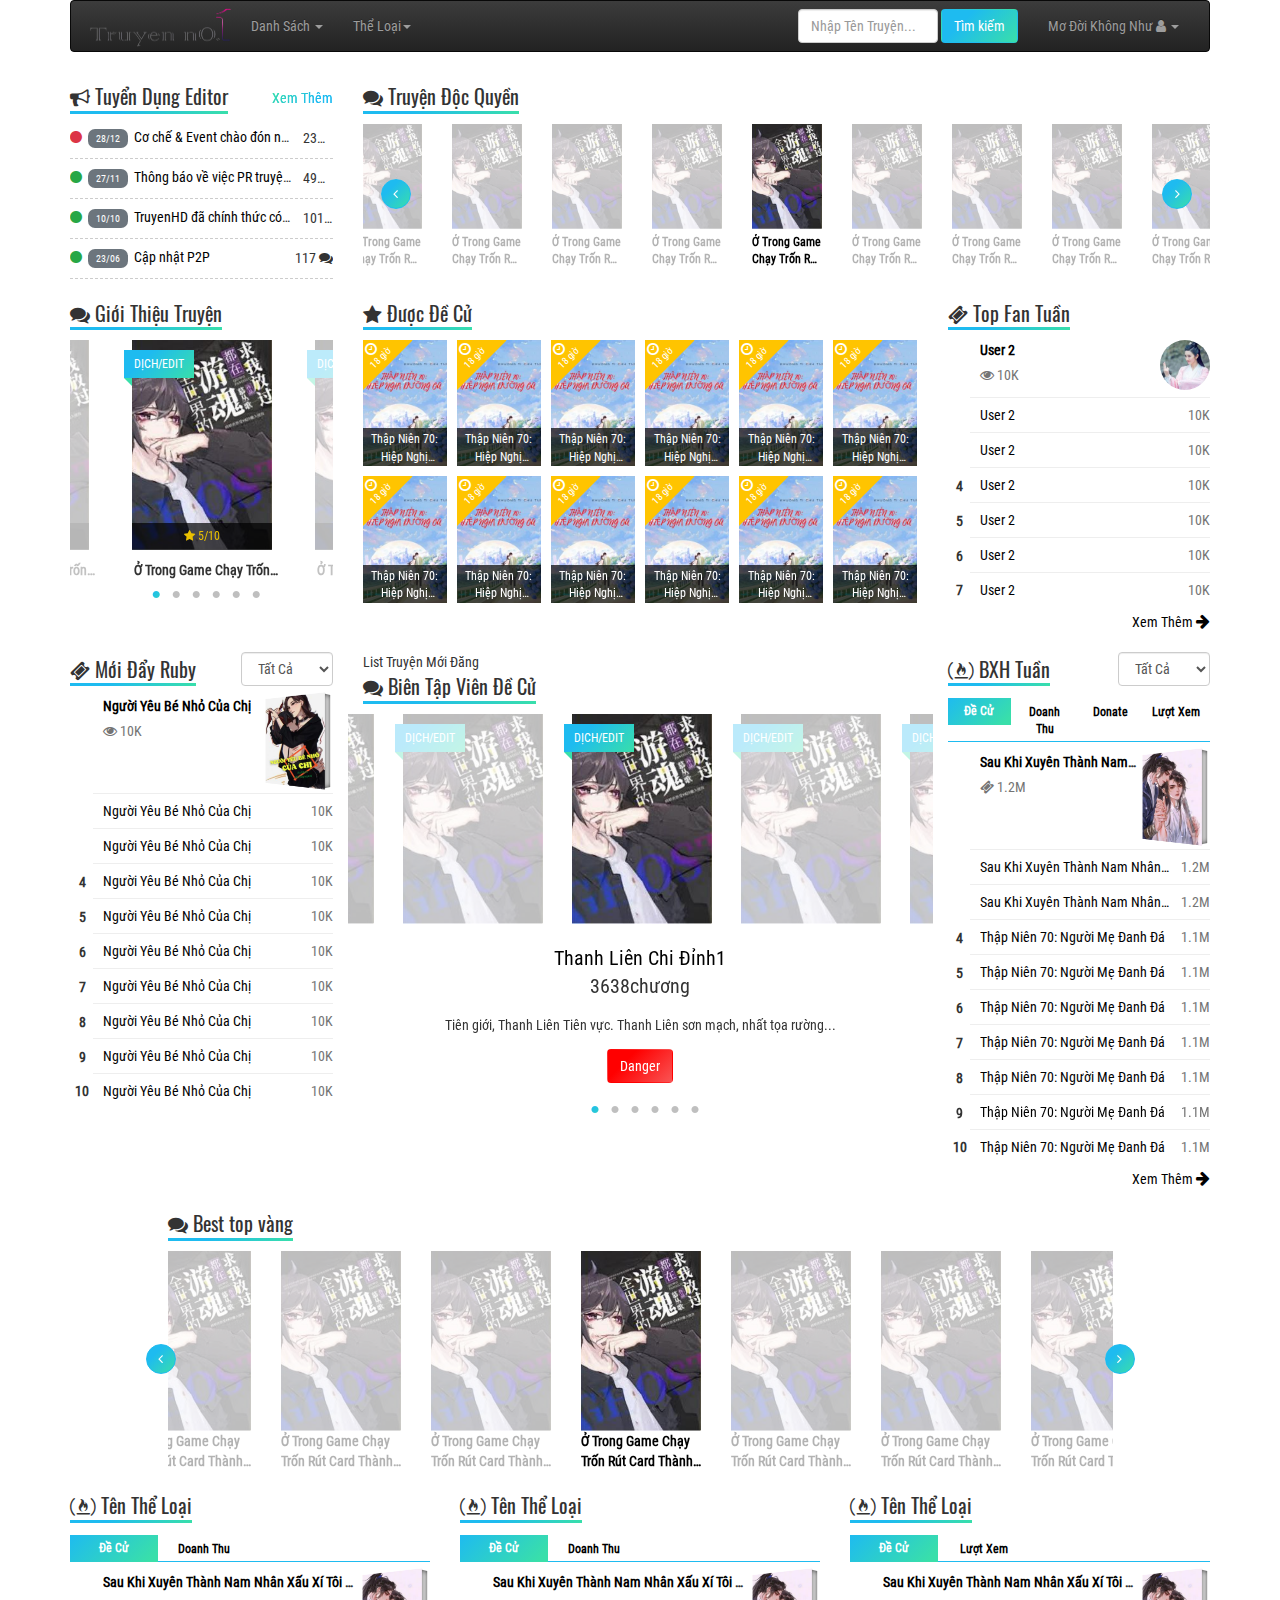
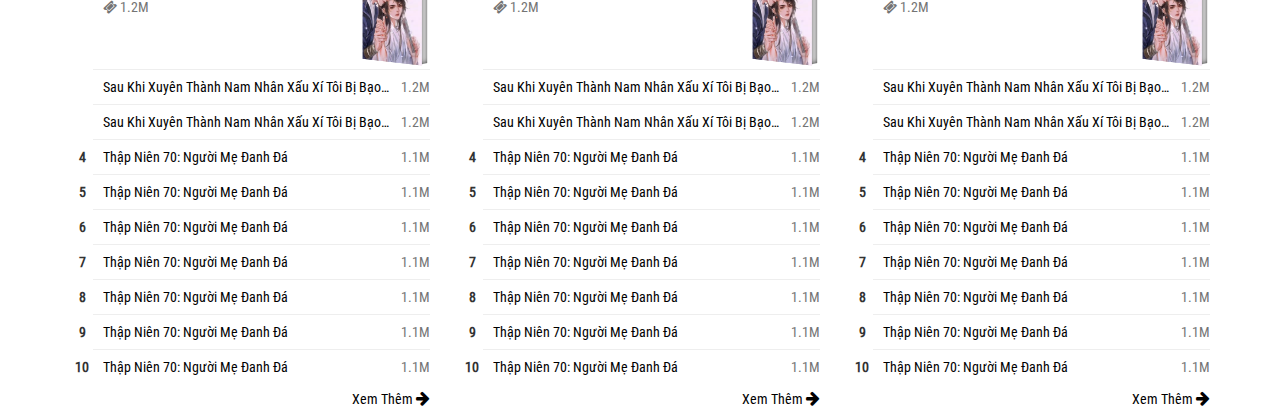
<file: index.html>
<!DOCTYPE html>
<html>
<head>
	<meta charset="utf-8">
	<meta name="viewport" content="width=device-width, initial-scale=1">
	<title>Trang Chủ</title>
	<link href="./font/oswaldvncy/oswald-v16-vietnamese_cyrillic-regular.woff2">
	<link rel="stylesheet" type="text/css" href="./css/bootstrap.min.css">
	<link rel="stylesheet" type="text/css" href="./css/bootstrap-theme.min.css">
	<link rel="stylesheet" type="text/css" href="https://cdnjs.cloudflare.com/ajax/libs/font-awesome/4.7.0/css/font-awesome.css">
	<link rel="stylesheet" type="text/css" href="./css/custom.min.css">
	<link rel="stylesheet" type="text/css" href="./css/main.css">
</head>
<body>
	<!-- Menu -->
	<div class="container">
		<nav class="navbar navbar-inverse">
		<div class="container-fluid">
			<!-- Brand and toggle get grouped for better mobile display -->
			<div class="navbar-header">
				<button type="button" class="navbar-toggle collapsed" data-toggle="collapse" data-target="#bs-example-navbar-collapse-1" aria-expanded="false">
					<span class="sr-only">Toggle navigation</span>
					<span class="icon-bar"></span>
					<span class="icon-bar"></span>
					<span class="icon-bar"></span>
				</button>
				<h1>
					<a href="./index.html" title="Đọc Truyện">
						<img class="header-logo" src="./images/logo.png">
					</a>
				</h1>
			</div>

			<!-- Collect the nav links, forms, and other content for toggling -->
			<div class="collapse navbar-collapse" id="bs-example-navbar-collapse-1">
				<ul class="nav navbar-nav">

					<!-- Dropdown Truyện Ngắn -->        
					<li class="dropdown">
						<a href="#" class="dropdown-toggle" data-toggle="dropdown" role="button" aria-haspopup="true" aria-expanded="false">Danh Sách <span class="caret"></span></a>
						<ul class="dropdown-menu" role="menu">
							<li><a href="."><span class="fa fa-search"></span> Tìm Kiếm Nâng Cao</a></li>
							<li><a href="."><i class="fa fa-free-code-camp" aria-hidden="true"></i> Bảng Xếp Hạng</a></li>    
							<li><a href="."><i class="fa fa-pencil-square-o" aria-hidden="true"></i> Truyện Sáng Tác</a></li>                    
							<li><a href="."><i class="fa fa-language" aria-hidden="true"></i> Truyện Dịch/Edit</a></li> 
							<li role="separator" class="divider"></li>
							<li class="dropdown-header"><span class="fa fa-outdent"></span> Chuyên Mục Khác</li>

							<li><a href="."><i class="fa fa-bullhorn" aria-hidden="true"></i> Thông Báo</a></li>
							<li><a href="."><span class="fa fa-blind"></span> Hướng Dẫn</a></li>


						</ul>
					</li>        

					<!-- Dropdown Kho Truyện-->
					<li class="dropdown">
						<a href="#" class="dropdown-toggle" data-toggle="dropdown" role="button" aria-haspopup="true" aria-expanded="false">Thể Loại<span class="caret"></span></a>
						<ul class="multi-column dropdown-menu row" role="menu">
							<li class="col-xs-6 col-sm-4 col-md-4">
								<a href=".">
									<i class="fa fa-angle-double-right" aria-hidden="true"></i> Thể Loại
									<i class="fa fa-venus-double c-d-d" aria-hidden="true"></i>
								</a>
							</li>
							<li class="col-xs-6 col-sm-4 col-md-4">
								<a href=".">
									<i class="fa fa-angle-double-right" aria-hidden="true"></i> Thể Loại
									<i class="fa fa-venus-double c-d-d" aria-hidden="true"></i>
								</a>
							</li>
							<li class="col-xs-6 col-sm-4 col-md-4">
								<a href=".">
									<i class="fa fa-angle-double-right" aria-hidden="true"></i> Thể Loại
									<i class="fa fa-venus-double c-d-d" aria-hidden="true"></i>
								</a>
							</li>
						</ul>                   
					</li> 
				</ul><!-- nav navbar-nav -->
				<ul class="nav navbar-nav navbar-right">
					<!-- Code search bootstrap Navigation MyTruyen.Com -->              
					<form action="." method="get" class="navbar-form navbar-left" role="search">
						<div class="form-group">
							<input class="form-control" name="title" type="text" value="" placeholder="Nhập Tên Truyện..." style="max-width:140px;" aria-label="" role="search">
							<input class="btn btn-primary" type="submit" value="Tìm kiếm" role="search">
						</div>
					</form>
					<li class="dropdown">
						<a href="#" class="dropdown-toggle" data-toggle="dropdown" role="button" aria-haspopup="true" aria-expanded="false"> 
							<span id="user_display_name">Mơ Đời Không Như</span> <span class="fa fa-user"></span> <span class="caret"></span>
						</a>
						<ul class="dropdown-menu" id="d_u">
							<li id="d_u_login">
								<a href="."><i class="fa fa-user"></i> Profile</a>
							</li>
							<li>
								<a href="."><i class="fa fa-upload"></i> Đăng Truyện</a>
							</li> 
							<li>
								<a href="/user/quan-ly-truyen/?q=1#h1">
									<i class="fa fa-list-alt"></i> Quản Lý Truyện
								</a>
							</li>
							<li>
								<a href="/user/tin-nhan/#h1">
									<i class="fa fa-envelope"></i> Tin Nhắn
								</a>
							</li>
							<li>
								<a href="/user/deposit#h1">
									<i class="fa fa-money"></i> Nạp Vàng
								</a>
							</li>
						</ul>
					</li>
				</ul>    
			</div><!-- collapse navbar-collapse -->
		</div><!-- /.container-fluid -->
		</nav><!-- navbar navbar-inverse -->
	</div>
	<!-- Menu -->
	<div class="clearfix"></div>

	<div class="container">
		<div id="ads-header" class="text-center" style="margin-bottom: 10px"></div>
	</div>

	<div class="container">  
		<div class="row">
			<div class="col-xs-12 col-md-9 col-md-push-3 top-layout-mb">
				<h2 class="heading">
					<i class="fa fa-comments" aria-hidden="true"></i> Truyện Độc Quyền
				</h2>
				<div class="slider-cont slider-premiumItem-img" id="slider-premiumItem-img">
					<div class="slider-item ">
						<div class="premiumItem">
							<div class="img">
								<a href="." title="Ở Trong Game Chạy Trốn Rút Card Thành Thần">
									<img src="./images/o-trong-game-chay-tron-rut-card-thanh-than.jpg" data-src="/#" alt="Ở Trong Game Chạy Trốn Rút Card Thành Thần">
									<strong class="title crop-text-2">Ở Trong Game Chạy Trốn Rút Card Thành Thần</strong>
								</a>
							</div>
						</div>
					</div>
					<div class="slider-item ">
						<div class="premiumItem">
							<div class="img">
								<a href="." title="Ở Trong Game Chạy Trốn Rút Card Thành Thần">
									<img src="./images/o-trong-game-chay-tron-rut-card-thanh-than.jpg" data-src="/#" alt="Ở Trong Game Chạy Trốn Rút Card Thành Thần">
									<strong class="title crop-text-2">Ở Trong Game Chạy Trốn Rút Card Thành Thần</strong>
								</a>
							</div>
						</div>
					</div>
					<div class="slider-item ">
						<div class="premiumItem">
							<div class="img">
								<a href="." title="Ở Trong Game Chạy Trốn Rút Card Thành Thần">
									<img src="./images/o-trong-game-chay-tron-rut-card-thanh-than.jpg" data-src="/#" alt="Ở Trong Game Chạy Trốn Rút Card Thành Thần">
									<strong class="title crop-text-2">Ở Trong Game Chạy Trốn Rút Card Thành Thần</strong>
								</a>
							</div>
						</div>
					</div>
					<div class="slider-item ">
						<div class="premiumItem">
							<div class="img">
								<a href="." title="Ở Trong Game Chạy Trốn Rút Card Thành Thần">
									<img src="./images/o-trong-game-chay-tron-rut-card-thanh-than.jpg" data-src="/#" alt="Ở Trong Game Chạy Trốn Rút Card Thành Thần">
									<strong class="title crop-text-2">Ở Trong Game Chạy Trốn Rút Card Thành Thần</strong>
								</a>
							</div>
						</div>
					</div>
					<div class="slider-item ">
						<div class="premiumItem">
							<div class="img">
								<a href="." title="Ở Trong Game Chạy Trốn Rút Card Thành Thần">
									<img src="./images/o-trong-game-chay-tron-rut-card-thanh-than.jpg" data-src="/#" alt="Ở Trong Game Chạy Trốn Rút Card Thành Thần">
									<strong class="title crop-text-2">Ở Trong Game Chạy Trốn Rút Card Thành Thần</strong>
								</a>
							</div>
						</div>
					</div>
					<div class="slider-item ">
						<div class="premiumItem">
							<div class="img">
								<a href="." title="Ở Trong Game Chạy Trốn Rút Card Thành Thần">
									<img src="./images/o-trong-game-chay-tron-rut-card-thanh-than.jpg" data-src="/#" alt="Ở Trong Game Chạy Trốn Rút Card Thành Thần">
									<strong class="title crop-text-2">Ở Trong Game Chạy Trốn Rút Card Thành Thần</strong>
								</a>
							</div>
						</div>
					</div>
					<div class="slider-item ">
						<div class="premiumItem">
							<div class="img">
								<a href="." title="Ở Trong Game Chạy Trốn Rút Card Thành Thần">
									<img src="./images/o-trong-game-chay-tron-rut-card-thanh-than.jpg" data-src="/#" alt="Ở Trong Game Chạy Trốn Rút Card Thành Thần">
									<strong class="title crop-text-2">Ở Trong Game Chạy Trốn Rút Card Thành Thần</strong>
								</a>
							</div>
						</div>
					</div>
					<div class="slider-item ">
						<div class="premiumItem">
							<div class="img">
								<a href="." title="Ở Trong Game Chạy Trốn Rút Card Thành Thần">
									<img src="./images/o-trong-game-chay-tron-rut-card-thanh-than.jpg" data-src="/#" alt="Ở Trong Game Chạy Trốn Rút Card Thành Thần">
									<strong class="title crop-text-2">Ở Trong Game Chạy Trốn Rút Card Thành Thần</strong>
								</a>
							</div>
						</div>
					</div>
					<div class="slider-item ">
						<div class="premiumItem">
							<div class="img">
								<a href="." title="Ở Trong Game Chạy Trốn Rút Card Thành Thần">
									<img src="./images/o-trong-game-chay-tron-rut-card-thanh-than.jpg" data-src="/#" alt="Ở Trong Game Chạy Trốn Rút Card Thành Thần">
									<strong class="title crop-text-2">Ở Trong Game Chạy Trốn Rút Card Thành Thần</strong>
								</a>
							</div>
						</div>
					</div>
					<div class="slider-item ">
						<div class="premiumItem">
							<div class="img">
								<a href="." title="Ở Trong Game Chạy Trốn Rút Card Thành Thần">
									<img src="./images/o-trong-game-chay-tron-rut-card-thanh-than.jpg" data-src="/#" alt="Ở Trong Game Chạy Trốn Rút Card Thành Thần">
									<strong class="title crop-text-2">Ở Trong Game Chạy Trốn Rút Card Thành Thần</strong>
								</a>
							</div>
						</div>
					</div>
					<div class="slider-item ">
						<div class="premiumItem">
							<div class="img">
								<a href="." title="Ở Trong Game Chạy Trốn Rút Card Thành Thần">
									<img src="./images/o-trong-game-chay-tron-rut-card-thanh-than.jpg" data-src="/#" alt="Ở Trong Game Chạy Trốn Rút Card Thành Thần">
									<strong class="title crop-text-2">Ở Trong Game Chạy Trốn Rút Card Thành Thần</strong>
								</a>
							</div>
						</div>
					</div>
				</div>
			</div>

			<div class="col-xs-12 col-m-12 col-md-3 col-md-pull-9 top-layout-mb">

				<div id="news">		
					<div class="row tf-flex">
						<div class="col-xs-8">
							<h2 class="heading"><i class="fa fa-bullhorn" aria-hidden="true"></i> Tuyển Dụng Editor</h2>
						</div>
						<div class="col-xs-4 l-more">
							<span class="pull-right color-primary">
								<a href="/notify">Xem Thêm</a>
							</span>
						</div>
					</div>		

					<div class="news-child">

											<div class="tf-flex col-line-last">
									<div class="crop-text">
										<i class="fa fa-circle text-danger" aria-hidden="true"></i> 
										<a href="/notify/co-che-event-chao-don-nam-moi-2023/">
											<span class="notify-date">28/12</span>								
											Cơ chế &amp; Event chào đón năm mới 2023								</a>
									</div>
									<div class="number-comment crop-text-1">
											23 <i class="fa fa-comments" aria-hidden="true"></i>
									</div>
								</div>
														<div class="tf-flex col-line-last">
									<div class="crop-text">
										<i class="fa fa-circle text-success" aria-hidden="true"></i> 
										<a href="/notify/thong-bao-ve-viec-pr-truyen-doc-quyen-tren-web/">
											<span class="notify-date">27/11</span>								
											Thông báo về việc PR truyện độc quyền trên web								</a>
									</div>
									<div class="number-comment crop-text-1">
											49 <i class="fa fa-comments" aria-hidden="true"></i>
									</div>
								</div>
														<div class="tf-flex col-line-last hidden-xs hidden-sm">
									<div class="crop-text">
										<i class="fa fa-circle text-success" aria-hidden="true"></i> 
										<a href="/notify/truyenhd-da-co-app-chinh-thuc-tren-google-play/">
											<span class="notify-date">10/10</span>								
											TruyenHD đã chính thức có app trên Google Play								</a>
									</div>
									<div class="number-comment crop-text-1">
											101 <i class="fa fa-comments" aria-hidden="true"></i>
									</div>
								</div>
														<div class="tf-flex col-line-last hidden-xs hidden-sm">
									<div class="crop-text">
										<i class="fa fa-circle text-success" aria-hidden="true"></i> 
										<a href="/notify/cap-nhat-p2p/">
											<span class="notify-date">23/06</span>								
											Cập nhật P2P								</a>
									</div>
									<div class="number-comment crop-text-1">
											117 <i class="fa fa-comments" aria-hidden="true"></i>
									</div>
								</div>
											</div>
					
				</div>	
			</div>
		</div>
	</div>
	<div class="container top-layout">
		<div class="row">
			<div class="col-xs-12 col-md-3">
				<h2 class="heading">
					<i class="fa fa-comments" aria-hidden="true"></i> Giới Thiệu Truyện
				</h2>
				<div class="slider-cont slider-premiumItem-img" id="slider-premiumItem-img2">
					<div class="slider-item ">
						<div class="premiumItem">
							<div class="img">
								<a href="." title="Ở Trong Game Chạy Trốn Rút Card Thành Thần">
									<img src="./images/o-trong-game-chay-tron-rut-card-thanh-than.jpg" data-src="/#" alt="Ở Trong Game Chạy Trốn Rút Card Thành Thần">
									<span class="lb-item">Dịch/Edit</span>
									<span class="overBox"><i class="fa fa-star"></i> 5/10</span>
								</a>
							</div>
							<strong class="title crop-text-2">Ở Trong Game Chạy Trốn Rút Card Thành Thần</strong>
						</div>
					</div>
					<div class="slider-item ">
						<div class="premiumItem">
							<div class="img">
								<a href="." title="Ở Trong Game Chạy Trốn Rút Card Thành Thần">
									<img src="./images/o-trong-game-chay-tron-rut-card-thanh-than.jpg" data-src="/#" alt="Ở Trong Game Chạy Trốn Rút Card Thành Thần">
									<span class="lb-item">Dịch/Edit</span>
									<span class="overBox"><i class="fa fa-star"></i> 5/10</span>
								</a>
							</div>
							<strong class="title crop-text-2">Ở Trong Game Chạy Trốn Rút Card Thành Thần</strong>
						</div>
					</div>
					<div class="slider-item ">
						<div class="premiumItem">
							<div class="img">
								<a href="." title="Ở Trong Game Chạy Trốn Rút Card Thành Thần">
									<img src="./images/o-trong-game-chay-tron-rut-card-thanh-than.jpg" data-src="/#" alt="Ở Trong Game Chạy Trốn Rút Card Thành Thần">
									<span class="lb-item">Dịch/Edit</span>
									<span class="overBox"><i class="fa fa-star"></i> 5/10</span>
								</a>
							</div>
							<strong class="title crop-text-2">Ở Trong Game Chạy Trốn Rút Card Thành Thần</strong>
						</div>
					</div>
					<div class="slider-item ">
						<div class="premiumItem">
							<div class="img">
								<a href="." title="Ở Trong Game Chạy Trốn Rút Card Thành Thần">
									<img src="./images/o-trong-game-chay-tron-rut-card-thanh-than.jpg" data-src="/#" alt="Ở Trong Game Chạy Trốn Rút Card Thành Thần">
									<span class="lb-item">Dịch/Edit</span>
									<span class="overBox"><i class="fa fa-star"></i> 5/10</span>
								</a>
							</div>
							<strong class="title crop-text-2">Ở Trong Game Chạy Trốn Rút Card Thành Thần</strong>
						</div>
					</div>
					<div class="slider-item ">
						<div class="premiumItem">
							<div class="img">
								<a href="." title="Ở Trong Game Chạy Trốn Rút Card Thành Thần">
									<img src="./images/o-trong-game-chay-tron-rut-card-thanh-than.jpg" data-src="/#" alt="Ở Trong Game Chạy Trốn Rút Card Thành Thần">
									<span class="lb-item">Dịch/Edit</span>
									<span class="overBox"><i class="fa fa-star"></i> 5/10</span>
								</a>
							</div>
							<strong class="title crop-text-2">Ở Trong Game Chạy Trốn Rút Card Thành Thần</strong>
						</div>
					</div>
					<div class="slider-item ">
						<div class="premiumItem">
							<div class="img">
								<a href="." title="Ở Trong Game Chạy Trốn Rút Card Thành Thần">
									<img src="./images/o-trong-game-chay-tron-rut-card-thanh-than.jpg" data-src="/#" alt="Ở Trong Game Chạy Trốn Rút Card Thành Thần">
									<span class="lb-item">Dịch/Edit</span>
									<span class="overBox"><i class="fa fa-star"></i> 5/10</span>
								</a>
							</div>
							<strong class="title crop-text-2">Ở Trong Game Chạy Trốn Rút Card Thành Thần</strong>
						</div>
					</div>
				</div>
			</div>
			<div class="col-xs-12 col-md-6">
				<h2 class="heading">
					<i class="fa fa-star" aria-hidden="true"></i> Được Đề Cử
				</h2>
				<div id="decu2">					
					<div class="item">
						<a href=".">
							<img src="./images/thap-nien-70-hiep-nghi-duong-oa-1670237144.jpg">
							<div class="countdown">
								<em>18 giờ</em>
							</div>
							<div class="title crop-text-2">Thập Niên 70: Hiệp Nghị Dưỡng Oa</div>
						</a>
					</div>
					<div class="item">
						<a href=".">
							<img src="./images/thap-nien-70-hiep-nghi-duong-oa-1670237144.jpg">
							<div class="countdown">
								<em>18 giờ</em>
							</div>
							<div class="title crop-text-2">Thập Niên 70: Hiệp Nghị Dưỡng Oa</div>
						</a>
					</div>
					<div class="item">
						<a href=".">
							<img src="./images/thap-nien-70-hiep-nghi-duong-oa-1670237144.jpg">
							<div class="countdown">
								<em>18 giờ</em>
							</div>
							<div class="title crop-text-2">Thập Niên 70: Hiệp Nghị Dưỡng Oa</div>
						</a>
					</div>
					<div class="item">
						<a href=".">
							<img src="./images/thap-nien-70-hiep-nghi-duong-oa-1670237144.jpg">
							<div class="countdown">
								<em>18 giờ</em>
							</div>
							<div class="title crop-text-2">Thập Niên 70: Hiệp Nghị Dưỡng Oa</div>
						</a>
					</div>
					<div class="item">
						<a href=".">
							<img src="./images/thap-nien-70-hiep-nghi-duong-oa-1670237144.jpg">
							<div class="countdown">
								<em>18 giờ</em>
							</div>
							<div class="title crop-text-2">Thập Niên 70: Hiệp Nghị Dưỡng Oa</div>
						</a>
					</div>
					<div class="item">
						<a href=".">
							<img src="./images/thap-nien-70-hiep-nghi-duong-oa-1670237144.jpg">
							<div class="countdown">
								<em>18 giờ</em>
							</div>
							<div class="title crop-text-2">Thập Niên 70: Hiệp Nghị Dưỡng Oa</div>
						</a>
					</div>
					<div class="item">
						<a href=".">
							<img src="./images/thap-nien-70-hiep-nghi-duong-oa-1670237144.jpg">
							<div class="countdown">
								<em>18 giờ</em>
							</div>
							<div class="title crop-text-2">Thập Niên 70: Hiệp Nghị Dưỡng Oa</div>
						</a>
					</div>
					<div class="item">
						<a href=".">
							<img src="./images/thap-nien-70-hiep-nghi-duong-oa-1670237144.jpg">
							<div class="countdown">
								<em>18 giờ</em>
							</div>
							<div class="title crop-text-2">Thập Niên 70: Hiệp Nghị Dưỡng Oa</div>
						</a>
					</div>
					<div class="item">
						<a href=".">
							<img src="./images/thap-nien-70-hiep-nghi-duong-oa-1670237144.jpg">
							<div class="countdown">
								<em>18 giờ</em>
							</div>
							<div class="title crop-text-2">Thập Niên 70: Hiệp Nghị Dưỡng Oa</div>
						</a>
					</div>
					<div class="item">
						<a href=".">
							<img src="./images/thap-nien-70-hiep-nghi-duong-oa-1670237144.jpg">
							<div class="countdown">
								<em>18 giờ</em>
							</div>
							<div class="title crop-text-2">Thập Niên 70: Hiệp Nghị Dưỡng Oa</div>
						</a>
					</div>
					<div class="item">
						<a href=".">
							<img src="./images/thap-nien-70-hiep-nghi-duong-oa-1670237144.jpg">
							<div class="countdown">
								<em>18 giờ</em>
							</div>
							<div class="title crop-text-2">Thập Niên 70: Hiệp Nghị Dưỡng Oa</div>
						</a>
					</div>
					<div class="item">
						<a href=".">
							<img src="./images/thap-nien-70-hiep-nghi-duong-oa-1670237144.jpg">
							<div class="countdown">
								<em>18 giờ</em>
							</div>
							<div class="title crop-text-2">Thập Niên 70: Hiệp Nghị Dưỡng Oa</div>
						</a>
					</div>				
				</div>
			</div>
			<div class="col-xs-12 col-md-3">
				<div class="row row-heading">
					<div class="col-xs-12">
						<h2 class="heading"><i class="fa fa-ticket" aria-hidden="true"></i> Top Fan Tuần</h2>
					</div>
				</div>
				<div id="newhot_echo2">
			        <ul class="list-ranking">
			        	<li class="item">
			        		<div class="index index-1">
			        			<i class="icon-medal-1"></i>
			        		</div>
			        		<div class="content media">
			        			<div class="info">
			        				<strong class="crop-text-1">
			        					<a href="." class="d-block">User 2</a>
			        				</strong>
			        				<div class="view color-gray">
			        					<i class="fa fa-eye" aria-hidden="true"></i> 10K
			        				</div>
			        				<div class="crop-text-2 color-gray"></div>
			        			</div>
			        			<div class="item-user">
			        				<div class="u-avatar">
										<a href=".">
											<img src="./images/1667815741-1667841084.jpg">
										</a>
									</div>
			        			</div>
			        		</div>
			        	</li>
			        	<li class="item">
			        		<div class="index index-2">
			        			<i class="icon-medal-2"></i>
			        		</div>
			        		<div class="content media">
		        				<a href="." class="crop-text-1">User 2</a>
		        				<span class="color-gray item-number">10K</span>
			        		</div>
			        	</li>
			        	<li class="item">
			        		<div class="index index-3">
			        			<i class="icon-medal-3"></i>
			        		</div>
			        		<div class="content media">
		        				<a href="." class="crop-text-1">User 2</a>
		        				<span class="color-gray item-number">10K</span>
			        		</div>
			        	</li>
			        	<li class="item">
			        		<div class="index">
			        			4
			        		</div>
			        		<div class="content media">
		        				<a href="." class="crop-text-1">User 2</a>
		        				<span class="color-gray item-number">10K</span>
			        		</div>
			        	</li>
			        	<li class="item">
			        		<div class="index">
			        			5
			        		</div>
			        		<div class="content media">
		        				<a href="." class="crop-text-1">User 2</a>
		        				<span class="color-gray item-number">10K</span>
			        		</div>
			        	</li>
			        	<li class="item">
			        		<div class="index">
			        			6
			        		</div>
			        		<div class="content media">
		        				<a href="." class="crop-text-1">User 2</a>
		        				<span class="color-gray item-number">10K</span>
			        		</div>
			        	</li>
			        	<li class="item">
			        		<div class="index">
			        			7
			        		</div>
			        		<div class="content media">
		        				<a href="." class="crop-text-1">User 2</a>
		        				<span class="color-gray item-number">10K</span>
			        		</div>
			        	</li>
			        </ul>	
			    </div>
			    <div class="clearfix ztop-5">
					<a href="/rank/ticket/" class="pull-right">
						Xem Thêm <i class="fa fa-arrow-right font-16" aria-hidden="true"></i>
					</a>	
				</div>
			</div>
		</div>
	</div>
	<div class="container top-layout">
		<div class="row">
			<div class="col-xs-12 col-md-3">
				<div class="row row-heading">
					<div class="col-xs-7">
						<h2 class="heading"><i class="fa fa-ticket" aria-hidden="true"></i> Mới Đẩy Ruby</h2>
					</div>
					<div class="col-xs-5">
						<div class="pull-right">
							<div class="form-group">
								<select class="form-control select-bxh select-newhot" data-id="newhot">
									<option value="all">Tất Cả</option>
									<option value="all18">Tất Cả (+)</option>
								</select>
							</div>
						</div>
					</div>	
				</div>
				<div id="newhot_echo">
			        <ul class="list-ranking">
			        	<li class="item">
			        		<div class="index index-1">
			        			<i class="icon-medal-1"></i>
			        		</div>
			        		<div class="content media">
			        			<div class="info">
			        				<strong class="crop-text-1">
			        					<a href="." class="d-block">Người Yêu Bé Nhỏ Của Chị</a>
			        				</strong>
			        				<div class="view color-gray">
			        					<i class="fa fa-eye" aria-hidden="true"></i> 10K
			        				</div>
			        				<div class="crop-text-2 color-gray"></div>
			        			</div>
			        			<div class="thumb">
			        				<div class="book-cover">
			        					<a href="." title="Người Yêu Bé Nhỏ Của Chị" class="book-cover-link">
			        						<img src="./images/nguoi-yeu-be-nho-cua-chi-1672789793.jpg" alt="Người Yêu Bé Nhỏ Của Chị">
			        					</a>
			        					<span class="book-cover-shadow"></span>
			        				</div>
			        			</div>
			        		</div>
			        	</li>
			        	<li class="item">
			        		<div class="index index-2">
			        			<i class="icon-medal-2"></i>
			        		</div>
			        		<div class="content media">
		        				<a href="." class="crop-text-1">Người Yêu Bé Nhỏ Của Chị</a>
		        				<span class="color-gray item-number">10K</span>
			        		</div>
			        	</li>
			        	<li class="item">
			        		<div class="index index-3">
			        			<i class="icon-medal-3"></i>
			        		</div>
			        		<div class="content media">
		        				<a href="." class="crop-text-1">Người Yêu Bé Nhỏ Của Chị</a>
		        				<span class="color-gray item-number">10K</span>
			        		</div>
			        	</li>
			        	<li class="item">
			        		<div class="index">
			        			4
			        		</div>
			        		<div class="content media">
		        				<a href="." class="crop-text-1">Người Yêu Bé Nhỏ Của Chị</a>
		        				<span class="color-gray item-number">10K</span>
			        		</div>
			        	</li>
			        	<li class="item">
			        		<div class="index">
			        			5
			        		</div>
			        		<div class="content media">
		        				<a href="." class="crop-text-1">Người Yêu Bé Nhỏ Của Chị</a>
		        				<span class="color-gray item-number">10K</span>
			        		</div>
			        	</li>
			        	<li class="item">
			        		<div class="index">
			        			6
			        		</div>
			        		<div class="content media">
		        				<a href="." class="crop-text-1">Người Yêu Bé Nhỏ Của Chị</a>
		        				<span class="color-gray item-number">10K</span>
			        		</div>
			        	</li>
			        	<li class="item">
			        		<div class="index">
			        			7
			        		</div>
			        		<div class="content media">
		        				<a href="." class="crop-text-1">Người Yêu Bé Nhỏ Của Chị</a>
		        				<span class="color-gray item-number">10K</span>
			        		</div>
			        	</li>
			        	<li class="item">
			        		<div class="index">
			        			8
			        		</div>
			        		<div class="content media">
		        				<a href="." class="crop-text-1">Người Yêu Bé Nhỏ Của Chị</a>
		        				<span class="color-gray item-number">10K</span>
			        		</div>
			        	</li>
			        	<li class="item">
			        		<div class="index">
			        			9
			        		</div>
			        		<div class="content media">
		        				<a href="." class="crop-text-1">Người Yêu Bé Nhỏ Của Chị</a>
		        				<span class="color-gray item-number">10K</span>
			        		</div>
			        	</li>
			        	<li class="item">
			        		<div class="index index-10">
			        			10
			        		</div>
			        		<div class="content media">
		        				<a href="." class="crop-text-1">Người Yêu Bé Nhỏ Của Chị</a>
		        				<span class="color-gray item-number">10K</span>
			        		</div>
			        	</li>
			        </ul>	
			    </div>
			</div>
			
			<div class="col-xs-12 col-md-6 top-layout-mb">
				List Truyện Mới Đăng
				<h2 class="heading">
					<i class="fa fa-comments" aria-hidden="true"></i> Biên Tập Viên Đề Cử
				</h2>
				<div class="row">
					<div class="slider-cont slider-premiumItem-img" id="slider-premiumItem-img3">
						<div class="slider-item">
							<div class="premiumItem">
								<div class="img">
									<a href="." title="Ở Trong Game Chạy Trốn Rút Card Thành Thần">
										<img src="./images/o-trong-game-chay-tron-rut-card-thanh-than.jpg" data-src="/#" alt="Ở Trong Game Chạy Trốn Rút Card Thành Thần">
										<span class="lb-item">Dịch/Edit</span>
									</a>
								</div>
							</div>
						</div>
						<div class="slider-item ">
							<div class="premiumItem">
								<div class="img">
									<a href="." title="Ở Trong Game Chạy Trốn Rút Card Thành Thần">
										<img src="./images/o-trong-game-chay-tron-rut-card-thanh-than.jpg" data-src="/#" alt="Ở Trong Game Chạy Trốn Rút Card Thành Thần">
										<span class="lb-item">Dịch/Edit</span>
									</a>
								</div>
							</div>
						</div>
						<div class="slider-item ">
							<div class="premiumItem">
								<div class="img">
									<a href="." title="Ở Trong Game Chạy Trốn Rút Card Thành Thần">
										<img src="./images/o-trong-game-chay-tron-rut-card-thanh-than.jpg" data-src="/#" alt="Ở Trong Game Chạy Trốn Rút Card Thành Thần">
										<span class="lb-item">Dịch/Edit</span>
									</a>
								</div>
							</div>
						</div>
						<div class="slider-item ">
							<div class="premiumItem">
								<div class="img">
									<a href="." title="Ở Trong Game Chạy Trốn Rút Card Thành Thần">
										<img src="./images/o-trong-game-chay-tron-rut-card-thanh-than.jpg" data-src="/#" alt="Ở Trong Game Chạy Trốn Rút Card Thành Thần">
										<span class="lb-item">Dịch/Edit</span>
									</a>
								</div>
							</div>
						</div>
						<div class="slider-item ">
							<div class="premiumItem">
								<div class="img">
									<a href="." title="Ở Trong Game Chạy Trốn Rút Card Thành Thần">
										<img src="./images/o-trong-game-chay-tron-rut-card-thanh-than.jpg" data-src="/#" alt="Ở Trong Game Chạy Trốn Rút Card Thành Thần">
										<span class="lb-item">Dịch/Edit</span>
									</a>
								</div>
							</div>
						</div>
						<div class="slider-item ">
							<div class="premiumItem">
								<div class="img">
									<a href="." title="Ở Trong Game Chạy Trốn Rút Card Thành Thần">
										<img src="./images/o-trong-game-chay-tron-rut-card-thanh-than.jpg" data-src="/#" alt="Ở Trong Game Chạy Trốn Rút Card Thành Thần">
										<span class="lb-item">Dịch/Edit</span>
									</a>
								</div>
							</div>
						</div>
					</div>
					<div class="slider-cont slider-premiumItem-img" id="slider-premiumItem-img4">
						<div class="slider-item  slider-text">
							<div class="premiumItem">
								<div class="img text-center">
									<h3 class="text-center mb-0"><a href=".">Thanh Liên Chi Đỉnh1</a></h3>
									<h4 class="text-center  mb-0">3638chương</h3>
										<p>Tiên giới, Thanh Liên Tiên vực. Thanh Liên sơn mạch, nhất tọa rường...</p>
									<a href="." type="button" class="btn btn-danger">Danger</a>
								</div>
							</div>
						</div>
						<div class="slider-item  slider-text">
							<div class="premiumItem">
								<div class="img text-center">
									<h3 class="text-center mb-0"><a href=".">Thanh Liên Chi Đỉnh2</a></h3>
									<h4 class="text-center mb-0">3638chương</h3>
										<p>Tiên giới, Thanh Liên Tiên vực. Thanh Liên sơn mạch, nhất tọa rường...</p>
									<a href="." type="button" class="btn btn-danger">Danger</a>
								</div>
							</div>
						</div>
						<div class="slider-item  slider-text">
							<div class="premiumItem">
								<div class="img text-center">
									<h3 class="text-center mb-0"><a href=".">Thanh Liên Chi Đỉnh3</a></h3>
									<h4 class="text-center mb-0">3638chương</h3>
										<p>Tiên giới, Thanh Liên Tiên vực. Thanh Liên sơn mạch, nhất tọa rường...</p>
									<a href="." type="button" class="btn btn-danger">Danger</a>
								</div>
							</div>
						</div>
						<div class="slider-item  slider-text">
							<div class="premiumItem">
								<div class="img text-center">
									<h3 class="text-center mb-0"><a href=".">Thanh Liên Chi Đỉnh4</a></h3>
									<h4 class="text-center mb-0">3638chương</h3>
										<p>Tiên giới, Thanh Liên Tiên vực. Thanh Liên sơn mạch, nhất tọa rường...</p>
									<a href="." type="button" class="btn btn-danger">Danger</a>
								</div>
							</div>
						</div>
						<div class="slider-item  slider-text">
							<div class="premiumItem">
								<div class="img text-center">
									<h3 class="text-center mb-0"><a href=".">Thanh Liên Chi Đỉnh5</a></h3>
									<h4 class="text-center mb-0">3638chương</h3>
										<p>Tiên giới, Thanh Liên Tiên vực. Thanh Liên sơn mạch, nhất tọa rường...</p>
									<a href="." type="button" class="btn btn-danger">Danger</a>
								</div>
							</div>
						</div>
						<div class="slider-item  slider-text">
							<div class="premiumItem">
								<div class="img text-center mb-0">
									<h3 class="text-center mb-0"><a href=".">Thanh Liên Chi Đỉnh6</a></h3>
									<h4 class="text-center">3638chương</h3>
										<p>Tiên giới, Thanh Liên Tiên vực. Thanh Liên sơn mạch, nhất tọa rường...</p>
									<a href="." type="button" class="btn btn-danger">Danger</a>
								</div>
							</div>
						</div>
					</div>
				</div>
			</div>
			<div class="col-xs-12 col-md-3 top-layout-mb">
				<div class="row row-heading">
					<div class="col-xs-7">
						<h2 class="heading">
							<i class="fa fa-free-code-camp" aria-hidden="true"></i> BXH Tuần			
						</h2>
					</div>
					<div class="col-xs-5">
						<div class="pull-right">
							<div class="form-group">
								<select class="form-control select-bxh select-topdanhvong" data-id="topdanhvong">
									<option value="all">Tất Cả</option>
									<option value="all18">Tất Cả (+)</option>
									<option value="bach-hop">Bách Hợp </option>
								</select>
							</div>
						</div>
					</div>	
				</div>
				<ul class="nav nav-tabs nav-tabs-css nav-topdanhvong" data-id="topdanhvong">
					<li role="presentation" data-date="ticket" class="active"><a>Đề Cử</a></li>
					<li role="presentation" data-date="revenue"><a>Doanh Thu</a></li>
					<li role="presentation" data-date="donate"><a>Donate</a></li>
					<li role="presentation" data-date="view"><a>Lượt Xem</a></li>
				</ul>
				<div id="topdanhvong_echo">
	                <ul class="list-ranking">
	                	<li class="item">
	                		<div class="index index-1">
	                			<i class="icon-medal-1"></i>
	                		</div>
	                		<div class="content media">
	                			<div class="info">
	                				<strong class="crop-text-1">
	                					<a href="." class="d-block">Sau Khi Xuyên Thành Nam Nhân Xấu Xí Tôi Bị Bạo Quân Quấn Thân</a>
	                				</strong>
	                				<div class="view color-gray">
	                					<i class="fa fa-ticket" aria-hidden="true"></i> 1.2M
	                				</div>
	                				<div class="crop-text-2 color-gray"></div>
	                			</div>
	                			<div class="thumb">
	                				<div class="book-cover">
	                					<a href="." title="Sau Khi Xuyên Thành Nam Nhân Xấu Xí Tôi Bị Bạo Quân Quấn Thân" class="book-cover-link">
	                						<img src="./images/8674282.jpg" alt="Sau Khi Xuyên Thành Nam Nhân Xấu Xí Tôi Bị Bạo Quân Quấn Thân">
	                					</a>
	                					<span class="book-cover-shadow"></span>
	                				</div>
	                			</div>
	                		</div>
	                	</li>
	                	<li class="item">
	                		<div class="index index-2">
	                			<i class="icon-medal-2"></i>
	                		</div>
	                		<div class="content media">
            					<a href="." class="crop-text-1">Sau Khi Xuyên Thành Nam Nhân Xấu Xí Tôi Bị Bạo Quân Quấn Thân</a>
            					<span class="color-gray item-number">1.2M</span>
	                		</div>
	                	</li>
	                	<li class="item">
	                		<div class="index index-3">
	                			<i class="icon-medal-3"></i>
	                		</div>
	                		<div class="content media">
            					<a href="." class="crop-text-1">Sau Khi Xuyên Thành Nam Nhân Xấu Xí Tôi Bị Bạo Quân Quấn Thân</a>
            					<span class="color-gray item-number">1.2M</span>
	                		</div>
	                	</li>
	                	<li class="item">
	                		<div class="index">4</div>
	                		<div class="content media">
	                			<a href="." class="crop-text-1">Thập Niên 70: Người Mẹ Đanh Đá</a>
	                			<span class="color-gray item-number">1.1M</span>
	                		</div>
	                	</li>
	                	<li class="item">
	                		<div class="index">5</div>
	                		<div class="content media">
	                			<a href="." class="crop-text-1">Thập Niên 70: Người Mẹ Đanh Đá</a>
	                			<span class="color-gray item-number">1.1M</span>
	                		</div>
	                	</li>
	                	<li class="item">
	                		<div class="index">6</div>
	                		<div class="content media">
	                			<a href="." class="crop-text-1">Thập Niên 70: Người Mẹ Đanh Đá</a>
	                			<span class="color-gray item-number">1.1M</span>
	                		</div>
	                	</li>
	                	<li class="item">
	                		<div class="index">7</div>
	                		<div class="content media">
	                			<a href="." class="crop-text-1">Thập Niên 70: Người Mẹ Đanh Đá</a>
	                			<span class="color-gray item-number">1.1M</span>
	                		</div>
	                	</li>
	                	<li class="item">
	                		<div class="index">8</div>
	                		<div class="content media">
	                			<a href="." class="crop-text-1">Thập Niên 70: Người Mẹ Đanh Đá</a>
	                			<span class="color-gray item-number">1.1M</span>
	                		</div>
	                	</li>
	                	<li class="item">
	                		<div class="index">9</div>
	                		<div class="content media">
	                			<a href="." class="crop-text-1">Thập Niên 70: Người Mẹ Đanh Đá</a>
	                			<span class="color-gray item-number">1.1M</span>
	                		</div>
	                	</li>
	                	<li class="item">
	                		<div class="index">10</div>
	                		<div class="content media">
	                			<a href="." class="crop-text-1">Thập Niên 70: Người Mẹ Đanh Đá</a>
	                			<span class="color-gray item-number">1.1M</span>
	                		</div>
	                	</li>
	                </ul>				
	            </div>
				<div class="clearfix ztop-5">
					<a href="/rank/ticket/" class="pull-right">
						Xem Thêm <i class="fa fa-arrow-right font-16" aria-hidden="true"></i>
					</a>	
				</div>
			</div>
		</div>
	</div>
	<div class="container top-layout">
		<div class="row">
			<div class="col-xs-12 col-md-10 col-md-offset-1 top-layout-mb">
				<h2 class="heading">
					<i class="fa fa-comments" aria-hidden="true"></i> Best top vàng
				</h2>
				<div class="slider-cont slider-premiumItem-img" id="slider-premiumItem-img-2">
					<div class="slider-item-best ">
						<div class="premiumItem">
							<div class="img-best">
								<a href="." title="Ở Trong Game Chạy Trốn Rút Card Thành Thần">
									<img src="./images/o-trong-game-chay-tron-rut-card-thanh-than.jpg" data-src="/#" alt="Ở Trong Game Chạy Trốn Rút Card Thành Thần">
									<strong class="title crop-text-2">Ở Trong Game Chạy Trốn Rút Card Thành Thần</strong>
								</a>
							</div>
						</div>
					</div>
					<div class="slider-item-best ">
						<div class="premiumItem">
							<div class="img-best">
								<a href="." title="Ở Trong Game Chạy Trốn Rút Card Thành Thần">
									<img src="./images/o-trong-game-chay-tron-rut-card-thanh-than.jpg" data-src="/#" alt="Ở Trong Game Chạy Trốn Rút Card Thành Thần">
									<strong class="title crop-text-2">Ở Trong Game Chạy Trốn Rút Card Thành Thần</strong>
								</a>
							</div>
						</div>
					</div>
					<div class="slider-item-best ">
						<div class="premiumItem">
							<div class="img-best">
								<a href="." title="Ở Trong Game Chạy Trốn Rút Card Thành Thần">
									<img src="./images/o-trong-game-chay-tron-rut-card-thanh-than.jpg" data-src="/#" alt="Ở Trong Game Chạy Trốn Rút Card Thành Thần">
									<strong class="title crop-text-2">Ở Trong Game Chạy Trốn Rút Card Thành Thần</strong>
								</a>
							</div>
						</div>
					</div>
					<div class="slider-item-best ">
						<div class="premiumItem">
							<div class="img-best">
								<a href="." title="Ở Trong Game Chạy Trốn Rút Card Thành Thần">
									<img src="./images/o-trong-game-chay-tron-rut-card-thanh-than.jpg" data-src="/#" alt="Ở Trong Game Chạy Trốn Rút Card Thành Thần">
									<strong class="title crop-text-2">Ở Trong Game Chạy Trốn Rút Card Thành Thần</strong>
								</a>
							</div>
						</div>
					</div>
					<div class="slider-item-best ">
						<div class="premiumItem">
							<div class="img-best">
								<a href="." title="Ở Trong Game Chạy Trốn Rút Card Thành Thần">
									<img src="./images/o-trong-game-chay-tron-rut-card-thanh-than.jpg" data-src="/#" alt="Ở Trong Game Chạy Trốn Rút Card Thành Thần">
									<strong class="title crop-text-2">Ở Trong Game Chạy Trốn Rút Card Thành Thần</strong>
								</a>
							</div>
						</div>
					</div>
					<div class="slider-item-best ">
						<div class="premiumItem">
							<div class="img-best">
								<a href="." title="Ở Trong Game Chạy Trốn Rút Card Thành Thần">
									<img src="./images/o-trong-game-chay-tron-rut-card-thanh-than.jpg" data-src="/#" alt="Ở Trong Game Chạy Trốn Rút Card Thành Thần">
									<strong class="title crop-text-2">Ở Trong Game Chạy Trốn Rút Card Thành Thần</strong>
								</a>
							</div>
						</div>
					</div>
					<div class="slider-item-best ">
						<div class="premiumItem">
							<div class="img-best">
								<a href="." title="Ở Trong Game Chạy Trốn Rút Card Thành Thần">
									<img src="./images/o-trong-game-chay-tron-rut-card-thanh-than.jpg" data-src="/#" alt="Ở Trong Game Chạy Trốn Rút Card Thành Thần">
									<strong class="title crop-text-2">Ở Trong Game Chạy Trốn Rút Card Thành Thần</strong>
								</a>
							</div>
						</div>
					</div>
					<div class="slider-item-best ">
						<div class="premiumItem">
							<div class="img-best">
								<a href="." title="Ở Trong Game Chạy Trốn Rút Card Thành Thần">
									<img src="./images/o-trong-game-chay-tron-rut-card-thanh-than.jpg" data-src="/#" alt="Ở Trong Game Chạy Trốn Rút Card Thành Thần">
									<strong class="title crop-text-2">Ở Trong Game Chạy Trốn Rút Card Thành Thần</strong>
								</a>
							</div>
						</div>
					</div>
					<div class="slider-item-best ">
						<div class="premiumItem">
							<div class="img-best">
								<a href="." title="Ở Trong Game Chạy Trốn Rút Card Thành Thần">
									<img src="./images/o-trong-game-chay-tron-rut-card-thanh-than.jpg" data-src="/#" alt="Ở Trong Game Chạy Trốn Rút Card Thành Thần">
									<strong class="title crop-text-2">Ở Trong Game Chạy Trốn Rút Card Thành Thần</strong>
								</a>
							</div>
						</div>
					</div>
					<div class="slider-item-best ">
						<div class="premiumItem">
							<div class="img-best">
								<a href="." title="Ở Trong Game Chạy Trốn Rút Card Thành Thần">
									<img src="./images/o-trong-game-chay-tron-rut-card-thanh-than.jpg" data-src="/#" alt="Ở Trong Game Chạy Trốn Rút Card Thành Thần">
									<strong class="title crop-text-2">Ở Trong Game Chạy Trốn Rút Card Thành Thần</strong>
								</a>
							</div>
						</div>
					</div>
					<div class="slider-item-best ">
						<div class="premiumItem">
							<div class="img-best">
								<a href="." title="Ở Trong Game Chạy Trốn Rút Card Thành Thần">
									<img src="./images/o-trong-game-chay-tron-rut-card-thanh-than.jpg" data-src="/#" alt="Ở Trong Game Chạy Trốn Rút Card Thành Thần">
									<strong class="title crop-text-2">Ở Trong Game Chạy Trốn Rút Card Thành Thần</strong>
								</a>
							</div>
						</div>
					</div>
				</div>
			</div>
		</div>
	</div>
	<div class="container top-layout">
		<div class="row">
			<div class="col-xs-12 col-md-4 top-layout-mb">
				<div class="row row-heading">
					<div class="col-xs-12">
						<h2 class="heading">
							<i class="fa fa-free-code-camp" aria-hidden="true"></i> Tên Thể Loại		
						</h2>
					</div>	
				</div>
				<ul class="nav nav-tabs nav-tabs-css nav-topdanhvong2" data-id="topdanhvong2">
					<li role="presentation" data-date="ticket2" class="active"><a>Đề Cử</a></li>
					<li role="presentation" data-date="revenue2"><a>Doanh Thu</a></li>
				</ul>
				<div id="topdanhvong_echo2">
	                <ul class="list-ranking">
	                	<li class="item">
	                		<div class="index index-1">
	                			<i class="icon-medal-1"></i>
	                		</div>
	                		<div class="content media">
	                			<div class="info">
	                				<strong class="crop-text-1">
	                					<a href="." class="d-block">Sau Khi Xuyên Thành Nam Nhân Xấu Xí Tôi Bị Bạo Quân Quấn Thân</a>
	                				</strong>
	                				<div class="view color-gray">
	                					<i class="fa fa-ticket" aria-hidden="true"></i> 1.2M
	                				</div>
	                				<div class="crop-text-2 color-gray"></div>
	                			</div>
	                			<div class="thumb">
	                				<div class="book-cover">
	                					<a href="." title="Sau Khi Xuyên Thành Nam Nhân Xấu Xí Tôi Bị Bạo Quân Quấn Thân" class="book-cover-link">
	                						<img src="./images/8674282.jpg" alt="Sau Khi Xuyên Thành Nam Nhân Xấu Xí Tôi Bị Bạo Quân Quấn Thân">
	                					</a>
	                					<span class="book-cover-shadow"></span>
	                				</div>
	                			</div>
	                		</div>
	                	</li>
	                	<li class="item">
	                		<div class="index index-2">
	                			<i class="icon-medal-2"></i>
	                		</div>
	                		<div class="content media">
            					<a href="." class="crop-text-1">Sau Khi Xuyên Thành Nam Nhân Xấu Xí Tôi Bị Bạo Quân Quấn Thân</a>
            					<span class="color-gray item-number">1.2M</span>
	                		</div>
	                	</li>
	                	<li class="item">
	                		<div class="index index-3">
	                			<i class="icon-medal-3"></i>
	                		</div>
	                		<div class="content media">
            					<a href="." class="crop-text-1">Sau Khi Xuyên Thành Nam Nhân Xấu Xí Tôi Bị Bạo Quân Quấn Thân</a>
            					<span class="color-gray item-number">1.2M</span>
	                		</div>
	                	</li>
	                	<li class="item">
	                		<div class="index">4</div>
	                		<div class="content media">
	                			<a href="." class="crop-text-1">Thập Niên 70: Người Mẹ Đanh Đá</a>
	                			<span class="color-gray item-number">1.1M</span>
	                		</div>
	                	</li>
	                	<li class="item">
	                		<div class="index">5</div>
	                		<div class="content media">
	                			<a href="." class="crop-text-1">Thập Niên 70: Người Mẹ Đanh Đá</a>
	                			<span class="color-gray item-number">1.1M</span>
	                		</div>
	                	</li>
	                	<li class="item">
	                		<div class="index">6</div>
	                		<div class="content media">
	                			<a href="." class="crop-text-1">Thập Niên 70: Người Mẹ Đanh Đá</a>
	                			<span class="color-gray item-number">1.1M</span>
	                		</div>
	                	</li>
	                	<li class="item">
	                		<div class="index">7</div>
	                		<div class="content media">
	                			<a href="." class="crop-text-1">Thập Niên 70: Người Mẹ Đanh Đá</a>
	                			<span class="color-gray item-number">1.1M</span>
	                		</div>
	                	</li>
	                	<li class="item">
	                		<div class="index">8</div>
	                		<div class="content media">
	                			<a href="." class="crop-text-1">Thập Niên 70: Người Mẹ Đanh Đá</a>
	                			<span class="color-gray item-number">1.1M</span>
	                		</div>
	                	</li>
	                	<li class="item">
	                		<div class="index">9</div>
	                		<div class="content media">
	                			<a href="." class="crop-text-1">Thập Niên 70: Người Mẹ Đanh Đá</a>
	                			<span class="color-gray item-number">1.1M</span>
	                		</div>
	                	</li>
	                	<li class="item">
	                		<div class="index">10</div>
	                		<div class="content media">
	                			<a href="." class="crop-text-1">Thập Niên 70: Người Mẹ Đanh Đá</a>
	                			<span class="color-gray item-number">1.1M</span>
	                		</div>
	                	</li>
	                </ul>				
	            </div>
				<div class="clearfix ztop-5">
					<a href="/rank/ticket/" class="pull-right">
						Xem Thêm <i class="fa fa-arrow-right font-16" aria-hidden="true"></i>
					</a>	
				</div>
			</div>
			<div class="col-xs-12 col-md-4 top-layout-mb">
				<div class="row row-heading">
					<div class="col-xs-12">
						<h2 class="heading">
							<i class="fa fa-free-code-camp" aria-hidden="true"></i> Tên Thể Loại		
						</h2>
					</div>	
				</div>
				<ul class="nav nav-tabs nav-tabs-css nav-topdanhvong3" data-id="topdanhvong3">
					<li role="presentation" data-date="ticket3" class="active"><a>Đề Cử</a></li>
					<li role="presentation" data-date="revenue3"><a>Doanh Thu</a></li>
				</ul>
				<div id="topdanhvong_echo3">
	                <ul class="list-ranking">
	                	<li class="item">
	                		<div class="index index-1">
	                			<i class="icon-medal-1"></i>
	                		</div>
	                		<div class="content media">
	                			<div class="info">
	                				<strong class="crop-text-1">
	                					<a href="." class="d-block">Sau Khi Xuyên Thành Nam Nhân Xấu Xí Tôi Bị Bạo Quân Quấn Thân</a>
	                				</strong>
	                				<div class="view color-gray">
	                					<i class="fa fa-ticket" aria-hidden="true"></i> 1.2M
	                				</div>
	                				<div class="crop-text-2 color-gray"></div>
	                			</div>
	                			<div class="thumb">
	                				<div class="book-cover">
	                					<a href="." title="Sau Khi Xuyên Thành Nam Nhân Xấu Xí Tôi Bị Bạo Quân Quấn Thân" class="book-cover-link">
	                						<img src="./images/8674282.jpg" alt="Sau Khi Xuyên Thành Nam Nhân Xấu Xí Tôi Bị Bạo Quân Quấn Thân">
	                					</a>
	                					<span class="book-cover-shadow"></span>
	                				</div>
	                			</div>
	                		</div>
	                	</li>
	                	<li class="item">
	                		<div class="index index-2">
	                			<i class="icon-medal-2"></i>
	                		</div>
	                		<div class="content media">
            					<a href="." class="crop-text-1">Sau Khi Xuyên Thành Nam Nhân Xấu Xí Tôi Bị Bạo Quân Quấn Thân</a>
            					<span class="color-gray item-number">1.2M</span>
	                		</div>
	                	</li>
	                	<li class="item">
	                		<div class="index index-3">
	                			<i class="icon-medal-3"></i>
	                		</div>
	                		<div class="content media">
            					<a href="." class="crop-text-1">Sau Khi Xuyên Thành Nam Nhân Xấu Xí Tôi Bị Bạo Quân Quấn Thân</a>
            					<span class="color-gray item-number">1.2M</span>
	                		</div>
	                	</li>
	                	<li class="item">
	                		<div class="index">4</div>
	                		<div class="content media">
	                			<a href="." class="crop-text-1">Thập Niên 70: Người Mẹ Đanh Đá</a>
	                			<span class="color-gray item-number">1.1M</span>
	                		</div>
	                	</li>
	                	<li class="item">
	                		<div class="index">5</div>
	                		<div class="content media">
	                			<a href="." class="crop-text-1">Thập Niên 70: Người Mẹ Đanh Đá</a>
	                			<span class="color-gray item-number">1.1M</span>
	                		</div>
	                	</li>
	                	<li class="item">
	                		<div class="index">6</div>
	                		<div class="content media">
	                			<a href="." class="crop-text-1">Thập Niên 70: Người Mẹ Đanh Đá</a>
	                			<span class="color-gray item-number">1.1M</span>
	                		</div>
	                	</li>
	                	<li class="item">
	                		<div class="index">7</div>
	                		<div class="content media">
	                			<a href="." class="crop-text-1">Thập Niên 70: Người Mẹ Đanh Đá</a>
	                			<span class="color-gray item-number">1.1M</span>
	                		</div>
	                	</li>
	                	<li class="item">
	                		<div class="index">8</div>
	                		<div class="content media">
	                			<a href="." class="crop-text-1">Thập Niên 70: Người Mẹ Đanh Đá</a>
	                			<span class="color-gray item-number">1.1M</span>
	                		</div>
	                	</li>
	                	<li class="item">
	                		<div class="index">9</div>
	                		<div class="content media">
	                			<a href="." class="crop-text-1">Thập Niên 70: Người Mẹ Đanh Đá</a>
	                			<span class="color-gray item-number">1.1M</span>
	                		</div>
	                	</li>
	                	<li class="item">
	                		<div class="index">10</div>
	                		<div class="content media">
	                			<a href="." class="crop-text-1">Thập Niên 70: Người Mẹ Đanh Đá</a>
	                			<span class="color-gray item-number">1.1M</span>
	                		</div>
	                	</li>
	                </ul>				
	            </div>
				<div class="clearfix ztop-5">
					<a href="/rank/ticket/" class="pull-right">
						Xem Thêm <i class="fa fa-arrow-right font-16" aria-hidden="true"></i>
					</a>	
				</div>
			</div>
			<div class="col-xs-12 col-md-4 top-layout-mb">
				<div class="row row-heading">
					<div class="col-xs-12">
						<h2 class="heading">
							<i class="fa fa-free-code-camp" aria-hidden="true"></i> Tên Thể Loại		
						</h2>
					</div>	
				</div>
				<ul class="nav nav-tabs nav-tabs-css nav-topdanhvong4" data-id="topdanhvong4">
					<li role="presentation" data-date="ticket4" class="active"><a>Đề Cử</a></li>
					<li role="presentation" data-date="view4"><a>Lượt Xem</a></li>
				</ul>
				<div id="topdanhvong_echo4">
	                <ul class="list-ranking">
	                	<li class="item">
	                		<div class="index index-1">
	                			<i class="icon-medal-1"></i>
	                		</div>
	                		<div class="content media">
	                			<div class="info">
	                				<strong class="crop-text-1">
	                					<a href="." class="d-block">Sau Khi Xuyên Thành Nam Nhân Xấu Xí Tôi Bị Bạo Quân Quấn Thân</a>
	                				</strong>
	                				<div class="view color-gray">
	                					<i class="fa fa-ticket" aria-hidden="true"></i> 1.2M
	                				</div>
	                				<div class="crop-text-2 color-gray"></div>
	                			</div>
	                			<div class="thumb">
	                				<div class="book-cover">
	                					<a href="." title="Sau Khi Xuyên Thành Nam Nhân Xấu Xí Tôi Bị Bạo Quân Quấn Thân" class="book-cover-link">
	                						<img src="./images/8674282.jpg" alt="Sau Khi Xuyên Thành Nam Nhân Xấu Xí Tôi Bị Bạo Quân Quấn Thân">
	                					</a>
	                					<span class="book-cover-shadow"></span>
	                				</div>
	                			</div>
	                		</div>
	                	</li>
	                	<li class="item">
	                		<div class="index index-2">
	                			<i class="icon-medal-2"></i>
	                		</div>
	                		<div class="content media">
            					<a href="." class="crop-text-1">Sau Khi Xuyên Thành Nam Nhân Xấu Xí Tôi Bị Bạo Quân Quấn Thân</a>
            					<span class="color-gray item-number">1.2M</span>
	                		</div>
	                	</li>
	                	<li class="item">
	                		<div class="index index-3">
	                			<i class="icon-medal-3"></i>
	                		</div>
	                		<div class="content media">
            					<a href="." class="crop-text-1">Sau Khi Xuyên Thành Nam Nhân Xấu Xí Tôi Bị Bạo Quân Quấn Thân</a>
            					<span class="color-gray item-number">1.2M</span>
	                		</div>
	                	</li>
	                	<li class="item">
	                		<div class="index">4</div>
	                		<div class="content media">
	                			<a href="." class="crop-text-1">Thập Niên 70: Người Mẹ Đanh Đá</a>
	                			<span class="color-gray item-number">1.1M</span>
	                		</div>
	                	</li>
	                	<li class="item">
	                		<div class="index">5</div>
	                		<div class="content media">
	                			<a href="." class="crop-text-1">Thập Niên 70: Người Mẹ Đanh Đá</a>
	                			<span class="color-gray item-number">1.1M</span>
	                		</div>
	                	</li>
	                	<li class="item">
	                		<div class="index">6</div>
	                		<div class="content media">
	                			<a href="." class="crop-text-1">Thập Niên 70: Người Mẹ Đanh Đá</a>
	                			<span class="color-gray item-number">1.1M</span>
	                		</div>
	                	</li>
	                	<li class="item">
	                		<div class="index">7</div>
	                		<div class="content media">
	                			<a href="." class="crop-text-1">Thập Niên 70: Người Mẹ Đanh Đá</a>
	                			<span class="color-gray item-number">1.1M</span>
	                		</div>
	                	</li>
	                	<li class="item">
	                		<div class="index">8</div>
	                		<div class="content media">
	                			<a href="." class="crop-text-1">Thập Niên 70: Người Mẹ Đanh Đá</a>
	                			<span class="color-gray item-number">1.1M</span>
	                		</div>
	                	</li>
	                	<li class="item">
	                		<div class="index">9</div>
	                		<div class="content media">
	                			<a href="." class="crop-text-1">Thập Niên 70: Người Mẹ Đanh Đá</a>
	                			<span class="color-gray item-number">1.1M</span>
	                		</div>
	                	</li>
	                	<li class="item">
	                		<div class="index">10</div>
	                		<div class="content media">
	                			<a href="." class="crop-text-1">Thập Niên 70: Người Mẹ Đanh Đá</a>
	                			<span class="color-gray item-number">1.1M</span>
	                		</div>
	                	</li>
	                </ul>				
	            </div>
				<div class="clearfix ztop-5">
					<a href="/rank/ticket/" class="pull-right">
						Xem Thêm <i class="fa fa-arrow-right font-16" aria-hidden="true"></i>
					</a>	
				</div>
			</div>
		</div>
	</div>
	<script type="text/javascript" src="./js/jquery-1.9.1.min.js"></script>
	<script type="text/javascript" src="./js/bootstrap.min.js"></script>
	<script type="text/javascript" src="./js/slick.min.js"></script>
	<script type="text/javascript" src="./js/home.js"></script>
</body>
</html>
</file>
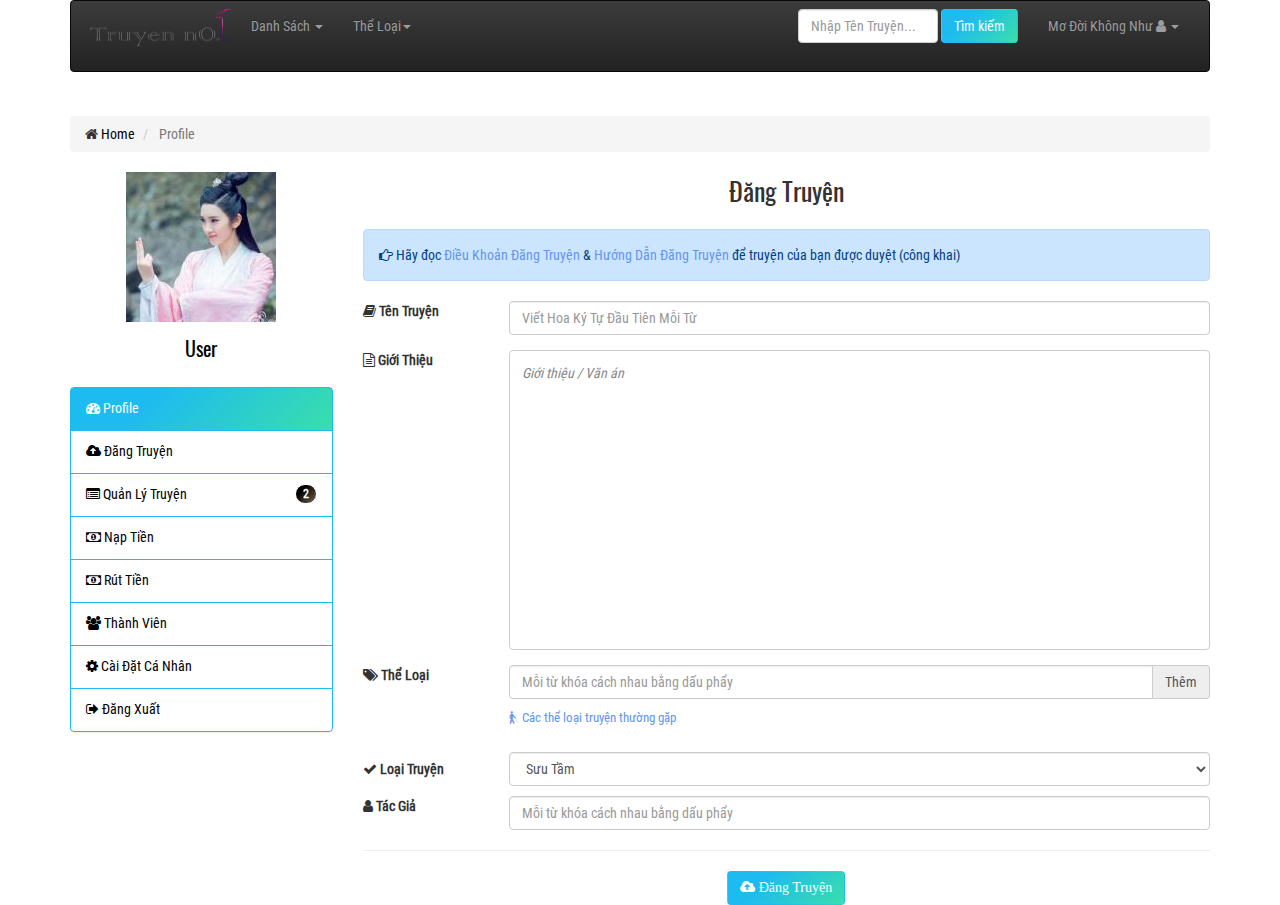
<file: add-story.html>
<!DOCTYPE html>
<html>

<head>
	<meta charset="utf-8">
	<meta name="viewport" content="width=device-width, initial-scale=1">
	<title>Trang Chủ</title>
	<link href="./font/oswaldvncy/oswald-v16-vietnamese_cyrillic-regular.woff2">
	<link rel="stylesheet" type="text/css" href="./css/bootstrap.min.css">
	<link rel="stylesheet" type="text/css" href="./css/bootstrap-theme.min.css">
	<link rel="stylesheet" type="text/css"
		href="https://cdnjs.cloudflare.com/ajax/libs/font-awesome/4.7.0/css/font-awesome.css">
	<link rel="stylesheet" type="text/css" href="./css/custom.min.css">
	<link rel="stylesheet" type="text/css" href="./css/main.css">
	<link rel="stylesheet" type="text/css" href="./css/user.css">
</head>

<body>
	<!-- Menu -->
	<div class="container">
		<nav class="navbar navbar-inverse">
			<div class="container-fluid">
				<!-- Brand and toggle get grouped for better mobile display -->
				<div class="navbar-header">
					<button type="button" class="navbar-toggle collapsed" data-toggle="collapse"
						data-target="#bs-example-navbar-collapse-1" aria-expanded="false">
						<span class="sr-only">Toggle navigation</span>
						<span class="icon-bar"></span>
						<span class="icon-bar"></span>
						<span class="icon-bar"></span>
					</button>
					<h1>
						<a href="./index.html" title="Đọc Truyện">
							<img class="header-logo" src="./images/logo.png">
						</a>
					</h1>
				</div>

				<!-- Collect the nav links, forms, and other content for toggling -->
				<div class="collapse navbar-collapse" id="bs-example-navbar-collapse-1">
					<ul class="nav navbar-nav">

						<!-- Dropdown Truyện Ngắn -->
						<li class="dropdown">
							<a href="#" class="dropdown-toggle" data-toggle="dropdown" role="button"
								aria-haspopup="true" aria-expanded="false">Danh Sách <span class="caret"></span></a>
							<ul class="dropdown-menu" role="menu">
								<li><a href="."><span class="fa fa-search"></span> Tìm Kiếm Nâng Cao</a></li>
								<li><a href="."><i class="fa fa-free-code-camp" aria-hidden="true"></i> Bảng Xếp
										Hạng</a></li>
								<li><a href="."><i class="fa fa-pencil-square-o" aria-hidden="true"></i> Truyện Sáng
										Tác</a></li>
								<li><a href="."><i class="fa fa-language" aria-hidden="true"></i> Truyện Dịch/Edit</a>
								</li>
								<li role="separator" class="divider"></li>
								<li class="dropdown-header"><span class="fa fa-outdent"></span> Chuyên Mục Khác</li>
								<li><a href="."><i class="fa fa-bullhorn" aria-hidden="true"></i> Thông Báo</a></li>
								<li><a href="."><span class="fa fa-blind"></span> Hướng Dẫn</a></li>
							</ul>
						</li>

						<!-- Dropdown Kho Truyện-->
						<li class="dropdown">
							<a href="#" class="dropdown-toggle" data-toggle="dropdown" role="button"
								aria-haspopup="true" aria-expanded="false">Thể Loại<span class="caret"></span></a>
							<ul class="multi-column dropdown-menu row" role="menu">
								<li class="col-xs-6 col-sm-4 col-md-4">
									<a href=".">
										<i class="fa fa-angle-double-right" aria-hidden="true"></i> Thể Loại
										<i class="fa fa-venus-double c-d-d" aria-hidden="true"></i>
									</a>
								</li>
								<li class="col-xs-6 col-sm-4 col-md-4">
									<a href=".">
										<i class="fa fa-angle-double-right" aria-hidden="true"></i> Thể Loại
										<i class="fa fa-venus-double c-d-d" aria-hidden="true"></i>
									</a>
								</li>
								<li class="col-xs-6 col-sm-4 col-md-4">
									<a href=".">
										<i class="fa fa-angle-double-right" aria-hidden="true"></i> Thể Loại
										<i class="fa fa-venus-double c-d-d" aria-hidden="true"></i>
									</a>
								</li>
							</ul>
						</li>
					</ul><!-- nav navbar-nav -->
					<ul class="nav navbar-nav navbar-right">
						<!-- Code search bootstrap Navigation MyTruyen.Com -->
						<form action="." method="get" class="navbar-form navbar-left" role="search">
							<div class="form-group">
								<input class="form-control" name="title" type="text" value=""
									placeholder="Nhập Tên Truyện..." style="max-width:140px;" aria-label=""
									role="search">
								<input class="btn btn-primary" type="submit" value="Tìm kiếm" role="search">
							</div>
						</form>
						<li class="dropdown">
							<a href="#" class="dropdown-toggle" data-toggle="dropdown" role="button"
								aria-haspopup="true" aria-expanded="false">
								<span id="user_display_name">Mơ Đời Không Như</span> <span class="fa fa-user"></span>
								<span class="caret"></span>
							</a>
							<ul class="dropdown-menu" id="d_u">
								<li id="d_u_login">
									<a href="."><i class="fa fa-user"></i> Profile</a>
								</li>
								<li>
									<a href="."><i class="fa fa-upload"></i> Đăng Truyện</a>
								</li>
								<li>
									<a href=".">
										<i class="fa fa-list-alt"></i> Quản Lý Truyện
									</a>
								</li>
								<li>
									<a href=".">
										<i class="fa fa-envelope"></i> Tin Nhắn
									</a>
								</li>
								<li>
									<a href=".">
										<i class="fa fa-money"></i> Nạp Vàng
									</a>
								</li>
							</ul>
						</li>
					</ul>
				</div><!-- collapse navbar-collapse -->
			</div><!-- /.container-fluid -->
		</nav><!-- navbar navbar-inverse -->
	</div>
	<!-- Menu -->
	<div class="clearfix"></div>

	<div class="container">
		<div id="ads-header" class="text-center" style="margin-bottom: 10px"></div>
	</div>

	<div class="container tax">
		<ol class="breadcrumb">
			<li class="breadcrumb-item">
				<span class="fa fa-home"></span> <a href="/" itemprop="url">Home</a>
			</li>
			<li class="breadcrumb-item active">
				Profile
			</li>
		</ol>
	</div>

	<div class="container">
		<div class="row">
			<div class="col-lg-3 col-xs-12">
				<div id="ss-user">
					<div class="user_avatar_parent">
						<div class="user_avatar_2">
							<img src="./images/1667815741-1667841084.jpg">
						</div>
					</div>
					<div class="ss-info zbottom-10">
						<div class="user_nickname">
							<a href=".">User</a>
						</div>
					</div>
				</div>
				<div id="user-sidebar">
					<ul class="list-group">
						<li class="list-group-item tf-active">
							<a href="."><i class="fa fa-tachometer" aria-hidden="true"></i> Profile</a>
						</li>
						<li class="list-group-item ">
							<a href="."><i class="fa fa-cloud-upload" aria-hidden="true"></i> Đăng Truyện</a>
						</li>
						<li class="list-group-item ">
							<a href="."><i class="fa fa-list-alt" aria-hidden="true"></i> Quản Lý Truyện</a>
							<div class="pull-right">
								<span class="badge">2</span>
							</div>
						</li>
						<li class="list-group-item ">
							<a href="."><i class="fa fa-money" aria-hidden="true"></i> Nạp Tiền</a>
						</li>
						<li class="list-group-item ">
							<a href="."><i class="fa fa-money" aria-hidden="true"></i> Rút Tiền</a>
						</li>
						<li class="list-group-item ">
							<a href="."><i class="fa fa-users" aria-hidden="true"></i> Thành Viên</a>
						</li>
						<li class="list-group-item ">
							<a href="."><i class="fa fa-cog" aria-hidden="true"></i> Cài Đặt Cá Nhân</a>
						</li>
						<li class="list-group-item">
							<a href="."><i class="fa fa-sign-out" aria-hidden="true"></i> Đăng Xuất</a>
						</li>
					</ul>
				</div>
			</div>
			<div class="col-lg-9 col-xs-12">
				<h1 id="h1">Đăng Truyện</h1>

				<div class="alert alert-info" role="alert">

					<i class="fa fa-hand-o-right" aria-hidden="true"></i> Hãy đọc <a class="link-color"
						href="/guide/tos-publish/"> Điều Khoản Đăng Truyện</a> &amp; <a class="link-color"
						href="/guide/publish/"> Hướng Dẫn Đăng Truyện</a> để truyện của bạn được duyệt (công khai)

				</div>

				<div class="form-group row">

					<label for="ten_truyen" class="col-sm-2 col-form-label"><i class="fa fa-book"
							aria-hidden="true"></i> Tên Truyện</label>
					<div class="col-sm-10">
						<input type="text" class="form-control" id="ten_truyen"
							placeholder="Viết Hoa Ký Tự Đầu Tiên Mỗi Từ">
						<div id="show_ten_truyen"></div>
					</div>


				</div>


				<div class="form-group row">
					<label class="col-sm-2 col-form-label"><i class="fa fa-file-text-o" aria-hidden="true"></i> Giới
						Thiệu</label>
					<div class="col-sm-10">
						<div id="richeditor-show"></div>
						<div id="richeditor" contenteditable="true" data-placeholder="Giới thiệu / Văn án"></div>
					</div>
				</div>


				<div class="form-group row">
					<label for="tu_khoa" class="col-sm-2 col-form-label"><i class="fa fa-tags" aria-hidden="true"></i>
						Thể Loại</label>
					<div class="col-sm-10">

						<div class="input-group">
							<input type="text" class="form-control" id="tu_khoa"
								placeholder="Mỗi từ khóa cách nhau bằng dấu phẩy">
							<span id="pending_filer_tag_keyword"></span>

							<span class="input-group-addon" id="add_keyword">Thêm</span>
						</div>

						<div id="search_keyword"></div>

						<div id="show_keyword">

						</div>

					</div>

					<div class="col-sm-2">
					</div>
					<div class="col-sm-10 ztop-10" style="font-size: 90%">
						<a href="/guide/tags/" target="_blank" class="link-guide"><i class="fa fa-blind"
								aria-hidden="true"></i> Các thể loại truyện thường gặp</a>
					</div>


				</div>


				<div class="row">
					<div class="tf_css_flex">
						<div class="col-xs-4 col-sm-2">
							<strong><i class="fa fa-check" aria-hidden="true"></i> Loại Truyện</strong>
						</div>

						<div class="col-xs-8 col-sm-10">
							<div class="form-group">
								<select class="form-control" id="type_truyen">
									<option value="">Sưu Tầm</option>
									<option value="1">Sáng Tác</option>
									<option value="2">Tự Dịch/ Edit</option>
								</select>
							</div>
						</div>
					</div>


					<div class="col-xs-12 col-sm-2">
					</div>
					<div class="col-xs-12 col-sm-10">
						<div id="show_type_truyen">
							<div class="invalid-feedback">
							</div>
							<div class="valid-feedback">
							</div>

						</div>
					</div>


				</div>

				<div id="show_tac_gia">
					<div class="form-group row">
						<label for="tac_gia" class="col-sm-2 col-form-label"><i class="fa fa-user"
								aria-hidden="true"></i> Tác Giả</label>
						<div class="col-sm-10">
							<input type="text" class="form-control" id="tac_gia"
								placeholder="Mỗi từ khóa cách nhau bằng dấu phẩy">
						</div>
					</div>
				</div>



				<hr>
				<div class="text-center">
					<span id="dang_truyen" style="display: inline-block;">
						<span class="btn btn-primary color-white"><i class="fa fa-cloud-upload" aria-hidden="true"></i>
							Đăng Truyện</span>
					</span>
					<div id="show_dang_truyen"></div>
				</div>



			</div>
		</div>
	</div>
	<script type="text/javascript" src="./js/jquery-1.9.1.min.js"></script>
	<script type="text/javascript" src="./js/bootstrap.min.js"></script>
	<script type="text/javascript" src="./js/slick.min.js"></script>
	<script type="text/javascript" src="./js/home.js"></script>
</body>

</html>
</file>
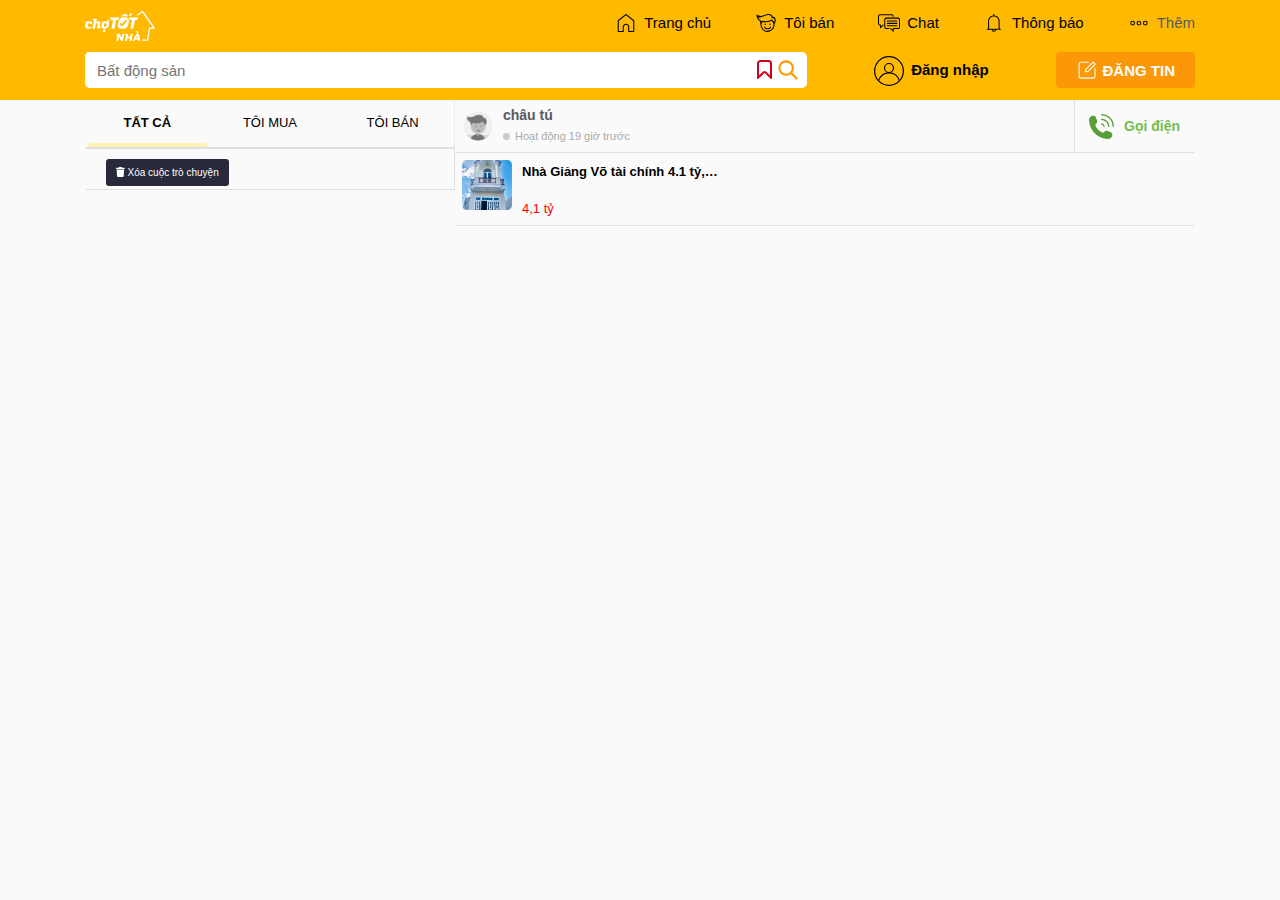
<file: chat.html>
<!DOCTYPE html>
<html lang="en">

<head>
    <meta charset="UTF-8">
    <meta content="width=device-width, initial-scale=1.0" name="viewport">
    <title>Bất Động Sản Toàn Quốc Cập Nhật Tháng 9</title>
    <link href="assets/img/favico.ico" rel="shortcut icon" type="image/x-icon">
    <meta content="noodp,index,follow" name="robots"/>
    <meta content="awdawd" name="description"/>
    <meta content="awdawd,awdawd,awdawd" name="keywords">
    <link href="assets/css/bootstrap.min.css" rel="stylesheet">
    <link href="assets/css/fontawesome.min.css" rel="stylesheet">
    <link href="assets/slick/slick.css" rel="stylesheet">
    <link href="assets/slick/slick-theme.css" rel="stylesheet" type="text/css"/>
    <link href="assets/css/jquery.fancybox.min.css" rel="stylesheet">
    <link href="assets/css/jquery-ui.min.css" rel="stylesheet">
    <link href="assets/css/main.css" rel="stylesheet">
    <link href="assets/css/responsive.css" rel="stylesheet">
    <script src="assets/js/jquery-3.5.1.min.js"></script>
    <script src="assets/js/all.min.js"></script>
    <script src="assets/js/popper.min.js"></script>
    <script src="assets/js/bootstrap.min.js"></script>
    <script src="assets/js/jquery-1.11.0.min.js"></script>
    <script src="assets/js/jquery-migrate-1.2.1.min.js"></script>
    <script src="assets/js/jquery-ui.min.js"></script>
    <script src="assets/slick/slick.min.js"></script>
    <script src="assets/js/jquery.fancybox.min.js"></script>
    <script src="assets/main.js"></script>
</head>

<body class="cs-body information-body">
<!-- HEADER-->
<header class="stick-scroll-menu">

    <div class="container">
        <!-- MENU -->
        <div class="stick-scroll-menu-nav">
            <div class="stick-scroll-menu-nav-left">
                <a class="header-logo" href=".">
                    <img alt="Chợ Tốt" class="header-logo-img" src="assets/img/logo.png">
                </a>
            </div>
            <div class="stick-scroll-menu-nav-right">
                <div class="navItem">
                    <div class="navItem-menuMore-menuWrapper dropdown" id="menuMore">
                        <a aria-expanded="false">
                            <img src="assets/img/icon_more_svg.svg" class="navItem-Header-icon">
                            <span class="navItem-span" color="#717071">Thêm</span>
                        </a>
                        <!-- MENU DROPDOWN MORE -->
                        <div class="navItem-dropdown">
                            <div class="menuMore-listItemWrapper">
                                <div class="userMenuItem">
                                    <a class="userMenuItem-left" href="login.html"></a>
                                    <div class="userMenuItem-right">
                                        <a class="userMenuItem-above" href="login.html">Đăng nhập / Đăng ký</a>
                                        <span class="userMenuItem-below"></span>
                                        <a class="userMenuItem-reward" href="">Điểm tốt của tôi</a>
                                    </div>
                                    <div class="clearfix"></div>
                                </div>
                            </div>
                            <div class="menuMore-listItemWrapper">
                                <div class="dropdown-divider"></div>
                            </div>
                            <div class="menuMore-listItemWrapper">
                                <a class="amenuListItem" href="">
                                    <div class="menuLeftItem">
                                        <img alt="Tin đăng đã lưu" class="menuLeftItem-icon"
                                             src="assets/img/circle-heart.svg">
                                    </div>
                                    <div class="menuRightItem">Tin đăng đã lưu</div>
                                    <div class="clearfix"></div>
                                </a>
                            </div>
                            <div class="menuMore-listItemWrapper">
                                <a class="amenuListItem" href="">
                                    <div class="menuLeftItem">
                                        <img alt="Tin đăng đã lưu" class="menuLeftItem-icon"
                                             src="assets/img/circle-bookmark.svg">
                                    </div>
                                    <div class="menuRightItem">Tìm kiếm đã lưu</div>
                                    <div class="clearfix"></div>
                                </a>
                            </div>
                            <div class="menuMore-listItemWrapper">
                                <a class="amenuListItem" href="">
                                    <div class="menuLeftItem">
                                        <img alt="Tin đăng đã lưu" class="menuLeftItem-icon"
                                             src="assets/img/friends.png">
                                    </div>
                                    <div class="menuRightItem">Bạn bè</div>
                                    <div class="clearfix"></div>
                                </a>
                            </div>
                            <div class="menuMore-listItemWrapper">
                                <div class="dropdown-divider"></div>
                            </div>
                            <div class="menuMore-listItemWrapper">
                                <a class="amenuListItem" href="">
                                    <div class="menuLeftItem">
                                        <img alt="Tin đăng đã lưu" class="menuLeftItem-icon"
                                             src="assets/img/circle-plus.svg">
                                    </div>
                                    <div class="menuRightItem">Tạo Cửa hàng/Chuyên trang</div>
                                    <div class="clearfix"></div>
                                </a>
                            </div>
                            <div class="menuMore-listItemWrapper">
                                <a class="amenuListItem" href="">
                                    <div class="menuLeftItem">
                                        <img alt="Tin đăng đã lưu" class="menuLeftItem-icon"
                                             src="assets/img/circle-megaphone.svg">
                                    </div>
                                    <div class="menuRightItem">Quảng cáo Tốt</div>
                                    <div class="clearfix"></div>
                                </a>
                            </div>
                            <div class="menuMore-listItemWrapper">
                                <div class="dropdown-divider"></div>
                            </div>
                            <div class="menuMore-listItemWrapper">
                                <a class="amenuListItem" href="">
                                    <div class="menuLeftItem">
                                        <img alt="Tin đăng đã lưu" class="menuLeftItem-icon"
                                             src="assets/img/reward.svg">
                                    </div>
                                    <div class="menuRightItem">Ưu đãi</div>
                                    <div class="clearfix"></div>
                                </a>
                            </div>
                            <div class="menuMore-listItemWrapper">
                                <div class="dropdown-divider"></div>
                            </div>
                            <div class="menuMore-listItemWrapper">
                                <a class="amenuListItem" href="">
                                    <div class="menuLeftItem">
                                        <img alt="Tin đăng đã lưu" class="menuLeftItem-icon"
                                             src="assets/img/settings.svg">
                                    </div>
                                    <div class="menuRightItem">Cài đặt thông tin</div>
                                    <div class="clearfix"></div>
                                </a>
                            </div>
                            <div class="menuMore-listItemWrapper">
                                <a class="amenuListItem" href="">
                                    <div class="menuLeftItem">
                                        <img alt="Tin đăng đã lưu" class="menuLeftItem-icon"
                                             src="assets/img/sign-out.svg">
                                    </div>
                                    <div class="menuRightItem">Đăng xuất</div>
                                    <div class="clearfix"></div>
                                </a>
                            </div>
                        </div>
                        <!-- MENU DROPDOWN MORE -->
                    </div>
                </div>
                <div class="navItem">
                    <div class="navItem-Notification-menuWrapper" id="notification">
                        <a class="navItem-Header-navItemLink">
                            <img src="assets/img/icon_notification_svg.svg" class="navItem-Header-icon">
                            <span class="navItem-span" color="#717071">Thông báo</span>
                        </a>
                        <!-- MENU DROPDOWN NOTIFICATION -->
                        <div class="notification-layoutContainer" role="tablist">
                            <div class="nav nav-tabs row ml-0 mr-0">
                                <div class="nav-item nav-link col text-center active">
                                    <a class="w-100 " data-toggle="tab" href="#archo" role="tab">Hoạt động</a>
                                </div>
                                <div class="nav-item nav-link col text-center">
                                    <a class="w-100" data-toggle="tab" href="#profile" role="news">Tin mới</a>
                                </div>
                            </div>
                            <div class="tab-content">
                                <div class="tab-pane fade in active" id="archo" role="tabpanel">...</div>
                                <div class="tab-pane fade" id="news" role="tabpanel">bbb</div>
                            </div>
                        </div>
                        <!-- MENU DROPDOWN NOTIFICATION -->
                    </div>
                </div>
                <div class="navItem navItem-active-child">
                    <a class="navItem-Header-navItemLink" href="chat.html">
                        <img src="assets/img/icon_chat_svg.svg" class="navItem-Header-icon">
                        <span class="navItem-span" color="#717071">Chat</span>
                    </a>
                </div>
                <div class="navItem">
                    <a class="navItem-Header-navItemLink">
                        <img src="assets/img/icon_user_buy_svg.svg" class="navItem-Header-icon">
                        <span class="navItem-span" color="#717071">Tôi bán</span>
                    </a>
                </div>
                <div class="navItem">
                    <a class="navItem-Header-navItemLink">
                        <img src="assets/img/icon_home_svg.svg" class="navItem-Header-icon">
                        <span class="navItem-span" color="#717071">Trang chủ</span>
                    </a>
                </div>
            </div>
        </div>
        <!-- MENU -->

        <!-- SEARCH -->
        <div class="stick-scroll-menu-search">
            <div class="stick-scroll-menu-search-sub">
                <div class="search-box">
                    <div class="search-span">
                        <div class="search-border">
                            <div class="position-relative w-100">
                                <div class="search-group-button" value="">
                                    <button aria-label="Search Button Desktop" class="btn-search">
                                        <img src="assets/img/icon_search_svg.svg">
                                    </button>
                                    <button aria-label="Bookmark Button" class="btn-bookmark" id="btn_save_search">
                                        <img src="assets/img/icon_follow_svg.svg">
                                    </button>
                                </div>
                                <input autocomplete="off" class="search-input" id="__inputItemProps"
                                       placeholder="Bất động sản" type="text" value="">
                                <!-- List autocomplete -->
                                <div class="listAutocomplete">
                                    <div class="listAutocomplete-item" style="background-color: transparent;">
                                        <div>
                                            <span>Tìm kiếm từ khoá"aba"</span>
                                        </div>
                                    </div>
                                    <div class="listAutocomplete-item" style="background-color: transparent;">
                                        <div>
                                                <span>
                                                    <span class="popularBlur">mua bán <span
                                                            class="boldKeyword">aba</span>cus tower</span>
                                                </span>
                                        </div>
                                    </div>
                                    <div class="listAutocomplete-item" style="background-color: transparent;">
                                        <div>
                                                <span>
                                                    <span class="popularBlur">cho thuê <span
                                                            class="boldKeyword">aba</span>cus tower</span>
                                                </span>
                                        </div>
                                    </div>
                                </div>
                                <!-- List autocomplete -->
                            </div>
                        </div>
                    </div>
                </div>
                <div class="search-action-box">
                    <div class="search-navItem-sub">
                        <a class="navItem-Header-navItemLink" href="">
                            <img src="assets/img/icon_login_svg.svg" class="navItem-Header-icon login-avatar">
                            <span class="navItem-span" color="#717071">
                                <b>Đăng nhập</b>
                            </span>
                        </a>
                    </div>
                </div>
                <div class="search-action-box">
                    <div class="search-navItem-sub">
                        <a class="navItem-Header-primaryButton" href="">
                            <img src="assets/img/icon_add_new_svg.svg" class="navItem-Header-icon">
                            <span> Đăng Tin</span>
                        </a>
                    </div>
                </div>
            </div>
        </div>
        <!-- SEARCH -->

        <!-- MOBILE -->
        <div class="stick-scroll-menu-nav-mobile">
            <ul class="layout-mobile-menu">
                <li class="layout-mobile-menu-item">
                    <div class="hover navItem">
                        <a class="navItem-Header-navItemLink" href="">
                            <img src="assets/img/icon_home_svg.svg" class="navItem-Header-icon">
                            <span class="mobile-navItem-span" color="#717071">Trang chủ</span>
                        </a>
                    </div>
                </li>
                <li class="layout-mobile-menu-item">
                    <div class="navItem">
                        <a class="navItem-Header-navItemLink">
                            <img src="assets/img/icon_user_buy_svg.svg" class="navItem-Header-icon">
                            <span class="mobile-navItem-span" color="#717071">Tôi bán</span>
                        </a>
                    </div>
                </li>
                <li class="layout-mobile-menu-item">
                    <div class="layout-container-mobile-svg">
                        <img alt="Đăng tin" class="" src="assets/img/combined-shape.svg">
                    </div>
                    <div class="header-primaryCircleButton"></div>
                    <div class="navItem">
                        <a class="navItem-Header-navItemLink" href="">
                            <img alt="Đăng tin" class="navItem-Header-icon" src="assets/img/insert-ad.svg">
                            <span class="mobile-navItem-span" color="#000">Đăng tin</span></a>
                    </div>
                </li>
                <li class="layout-mobile-menu-item">
                    <div class="hover navItem">
                        <div class="navItem-Notification-menuWrapper" id="notificationMB">
                            <span class="navItem-Header-navItemLink" id="btnnotificationMB">
                                <img src="assets/img/icon_notification_svg.svg" class="navItem-Header-icon">
                            <span class="mobile-navItem-span" color="#717071">Thông báo</span></span>
                        </div>
                    </div>
                </li>
                <li class="layout-mobile-menu-item">
                    <div class="navItem">
                        <div class="navItem-menuMore-menuWrapper" id="menuMoreMB">
                            <a class="navItem-Header-navItemLink">
                                <img src="assets/img/icon_more_svg.svg" class="navItem-Header-icon">
                                <span class="mobile-navItem-span" color="#717071">Thêm</span>
                            </a>
                        </div>
                    </div>
                </li>
            </ul>
        </div>
        <!-- MOBILE -->

        <!-- MOBILE Menu More -->
        <div class="menuMore-mobile">
            <div class="layout-menuMore-mobile">
                <div aria-labelledby="menuMore" class="navItem-mobile">
                    <div class="menuMore-listItemWrapper">
                        <div class="userMenuItem">
                            <a class="userMenuItem-left" href="login.html"></a>
                            <div class="userMenuItem-right">
                                <a class="userMenuItem-above" href="login.html">Đăng nhập / Đăng ký</a>
                                <span class="userMenuItem-below"></span>
                                <a class="userMenuItem-reward" href="">Điểm tốt của tôi</a>
                            </div>
                            <div class="clearfix"></div>
                        </div>
                    </div>
                    <div class="menuMore-listItemWrapper">
                        <div class="dropdown-divider"></div>
                    </div>
                    <div class="menuMore-listItemWrapper">
                        <a class="amenuListItem" href="">
                            <div class="menuLeftItem">
                                <img alt="Tin đăng đã lưu" class="menuLeftItem-icon" src="assets/img/circle-heart.svg">
                            </div>
                            <div class="menuRightItem">Tin đăng đã lưu</div>
                            <div class="clearfix"></div>
                        </a>
                    </div>
                    <div class="menuMore-listItemWrapper">
                        <a class="amenuListItem" href="">
                            <div class="menuLeftItem">
                                <img alt="Tin đăng đã lưu" class="menuLeftItem-icon"
                                     src="assets/img/circle-bookmark.svg">
                            </div>
                            <div class="menuRightItem">Tìm kiếm đã lưu</div>
                            <div class="clearfix"></div>
                        </a>
                    </div>
                    <div class="menuMore-listItemWrapper">
                        <a class="amenuListItem" href="">
                            <div class="menuLeftItem">
                                <img alt="Tin đăng đã lưu" class="menuLeftItem-icon" src="assets/img/friends.png">
                            </div>
                            <div class="menuRightItem">Bạn bè</div>
                            <div class="clearfix"></div>
                        </a>
                    </div>
                    <div class="menuMore-listItemWrapper">
                        <div class="dropdown-divider"></div>
                    </div>
                    <div class="menuMore-listItemWrapper">
                        <a class="amenuListItem" href="">
                            <div class="menuLeftItem">
                                <img alt="Tin đăng đã lưu" class="menuLeftItem-icon" src="assets/img/circle-plus.svg">
                            </div>
                            <div class="menuRightItem">Tạo Cửa hàng/Chuyên trang</div>
                            <div class="clearfix"></div>
                        </a>
                    </div>
                    <div class="menuMore-listItemWrapper">
                        <a class="amenuListItem" href="">
                            <div class="menuLeftItem">
                                <img alt="Tin đăng đã lưu" class="menuLeftItem-icon"
                                     src="assets/img/circle-megaphone.svg">
                            </div>
                            <div class="menuRightItem">Quảng cáo Tốt</div>
                            <div class="clearfix"></div>
                        </a>
                    </div>
                    <div class="menuMore-listItemWrapper">
                        <div class="dropdown-divider"></div>
                    </div>
                    <div class="menuMore-listItemWrapper">
                        <a class="amenuListItem" href="">
                            <div class="menuLeftItem">
                                <img alt="Tin đăng đã lưu" class="menuLeftItem-icon" src="assets/img/reward.svg">
                            </div>
                            <div class="menuRightItem">Ưu đãi</div>
                            <div class="clearfix"></div>
                        </a>
                    </div>
                    <div class="menuMore-listItemWrapper">
                        <div class="dropdown-divider"></div>
                    </div>
                    <div class="menuMore-listItemWrapper">
                        <a class="amenuListItem" href="">
                            <div class="menuLeftItem">
                                <img alt="Tin đăng đã lưu" class="menuLeftItem-icon" src="assets/img/settings.svg">
                            </div>
                            <div class="menuRightItem">Cài đặt thông tin</div>
                            <div class="clearfix"></div>
                        </a>
                    </div>
                    <div class="menuMore-listItemWrapper">
                        <a class="amenuListItem" href="">
                            <div class="menuLeftItem">
                                <img alt="Tin đăng đã lưu" class="menuLeftItem-icon" src="assets/img/sign-out.svg">
                            </div>
                            <div class="menuRightItem">Đăng xuất</div>
                            <div class="clearfix"></div>
                        </a>
                    </div>
                </div>
            </div>
        </div>
        <!-- MOBILE Menu More -->
    </div>
</header>
<!-- HEADER -->
<!--MAIN-->
<main>
    <div class="container cs-messages">
        <div class="messages no-gutter d-flex">
            <div class="left col-md-4 col-12">
                <div class="ThreadSection">
                    <ul class="ChatMenu chat-menu chat nav nav-pills">
                        <li class="nav-justified active" id="tab-all"><a>Tất cả</a></li>
                        <li class="nav-justified" id="tab-buy"><a>Tôi Mua</a></li>
                        <li class="nav-justified" id="tab-sell"><a>Tôi Bán</a></li>
                    </ul>
                    <ul class="ThreadList media-list tab-content">
                        <li class="row ThreadItem Active" id="5f62721e73bc7b0008834e741">
                            <div class="ThreadItemContent">
                                <div class="Link-Message">
                                    <div class="media-left">
                                        <img alt=""
                                             class="UserAvatar media-object img-circle"
                                             src="assets/img/member-profile-avatar_140x140.png"></div>
                                    <div class="media-body">
                                        <div class="ProductInfoDiv">
                                            <p class="UserNameTime"><span class="userName">châu tú<span
                                                    class="UpdateTime"> - 8 giờ trước</span></span></p>
                                            <p class="ProductName">Nhà Giảng Võ tài chính 4.1 tỷ, 5 tầng x 50m2</p>
                                            <div class="LastMessage ">nhà hướng gì vậy bạn</div>
                                        </div>
                                    </div>
                                    <div class="ProductImageDiv"
                                         style="background-image: url(assets/img/slide-1.jpg);"></div>
                                </div>
                            </div>
                        </li>
                        <li class="row ThreadItem noRead" id="5f62721e73bc7b00082834e741">
                            <div class="ThreadItemContent">
                                <div class="Link-Message">
                                    <div class="media-left">
                                        <img alt=""
                                             class="UserAvatar media-object img-circle"
                                             src="assets/img/member-profile-avatar_140x140.png"></div>
                                    <div class="media-body">
                                        <div class="ProductInfoDiv">
                                            <p class="UserNameTime"><span class="userName">châu tú<span
                                                    class="UpdateTime"> - 8 giờ trước</span></span></p>
                                            <p class="ProductName">Nhà Giảng Võ tài chính 4.1 tỷ, 5 tầng x 50m2</p>
                                            <div class="LastMessage ">nhà hướng gì vậy bạn</div>
                                        </div>
                                    </div>
                                    <div class="ProductImageDiv"
                                         style="background-image: url(assets/img/slide-1.jpg);"></div>
                                </div>
                            </div>
                        </li>
                        <li class="row ThreadItem" id="5f62721e73bc7b00082834e741">
                            <div class="ThreadItemContent">
                                <div class="Link-Message">
                                    <div class="media-left">
                                        <img alt=""
                                             class="UserAvatar media-object img-circle"
                                             src="assets/img/member-profile-avatar_140x140.png"></div>
                                    <div class="media-body">
                                        <div class="ProductInfoDiv">
                                            <p class="UserNameTime"><span class="userName">châu tú<span
                                                    class="UpdateTime"> - 8 giờ trước</span></span></p>
                                            <p class="ProductName">Nhà Giảng Võ tài chính 4.1 tỷ, 5 tầng x 50m2</p>
                                            <div class="LastMessage ">nhà hướng gì vậy bạn</div>
                                        </div>
                                    </div>
                                    <div class="ProductImageDiv"
                                         style="background-image: url(assets/img/slide-1.jpg);"></div>
                                </div>
                            </div>
                        </li>
                        <li class="row ThreadItem" id="5f62721e73bc7b00082834e741">
                            <div class="ThreadItemContent">
                                <div class="Link-Message">
                                    <div class="media-left">
                                        <img alt=""
                                             class="UserAvatar media-object img-circle"
                                             src="assets/img/member-profile-avatar_140x140.png"></div>
                                    <div class="media-body">
                                        <div class="ProductInfoDiv">
                                            <p class="UserNameTime"><span class="userName">châu tú<span
                                                    class="UpdateTime"> - 8 giờ trước</span></span></p>
                                            <p class="ProductName">Nhà Giảng Võ tài chính 4.1 tỷ, 5 tầng x 50m2</p>
                                            <div class="LastMessage ">nhà hướng gì vậy bạn</div>
                                        </div>
                                    </div>
                                    <div class="ProductImageDiv"
                                         style="background-image: url(assets/img/slide-1.jpg);"></div>
                                </div>
                            </div>
                        </li>
                        <li class="row ThreadItem" id="5f62721e73bc7b00082834e741">
                            <div class="ThreadItemContent">
                                <div class="Link-Message">
                                    <div class="media-left">
                                        <img alt=""
                                             class="UserAvatar media-object img-circle"
                                             src="assets/img/member-profile-avatar_140x140.png"></div>
                                    <div class="media-body">
                                        <div class="ProductInfoDiv">
                                            <p class="UserNameTime"><span class="userName">châu tú<span
                                                    class="UpdateTime"> - 8 giờ trước</span></span></p>
                                            <p class="ProductName">Nhà Giảng Võ tài chính 4.1 tỷ, 5 tầng x 50m2</p>
                                            <div class="LastMessage ">nhà hướng gì vậy bạn</div>
                                        </div>
                                    </div>
                                    <div class="ProductImageDiv"
                                         style="background-image: url(assets/img/slide-1.jpg);"></div>
                                </div>
                            </div>
                        </li>
                        <li class="row ThreadItem" id="5f62721e73bc7b00082834e741">
                            <div class="ThreadItemContent">
                                <div class="Link-Message">
                                    <div class="media-left">
                                        <img alt=""
                                             class="UserAvatar media-object img-circle"
                                             src="assets/img/member-profile-avatar_140x140.png"></div>
                                    <div class="media-body">
                                        <div class="ProductInfoDiv">
                                            <p class="UserNameTime"><span class="userName">châu tú<span
                                                    class="UpdateTime"> - 8 giờ trước</span></span></p>
                                            <p class="ProductName">Nhà Giảng Võ tài chính 4.1 tỷ, 5 tầng x 50m2</p>
                                            <div class="LastMessage ">nhà hướng gì vậy bạn</div>
                                        </div>
                                    </div>
                                    <div class="ProductImageDiv"
                                         style="background-image: url(assets/img/slide-1.jpg);"></div>
                                </div>
                            </div>
                        </li>
                        <li class="row ThreadItem" id="5f62721e73bc7b00082834e741">
                            <div class="ThreadItemContent">
                                <div class="Link-Message">
                                    <div class="media-left">
                                        <img alt=""
                                             class="UserAvatar media-object img-circle"
                                             src="assets/img/member-profile-avatar_140x140.png"></div>
                                    <div class="media-body">
                                        <div class="ProductInfoDiv">
                                            <p class="UserNameTime"><span class="userName">châu tú<span
                                                    class="UpdateTime"> - 8 giờ trước</span></span></p>
                                            <p class="ProductName">Nhà Giảng Võ tài chính 4.1 tỷ, 5 tầng x 50m2</p>
                                            <div class="LastMessage ">nhà hướng gì vậy bạn</div>
                                        </div>
                                    </div>
                                    <div class="ProductImageDiv"
                                         style="background-image: url(assets/img/slide-1.jpg);"></div>
                                </div>
                            </div>
                        </li>
                        <li class="row ThreadItem" id="5f62721e73bc7b00082834e741">
                            <div class="ThreadItemContent">
                                <div class="Link-Message">
                                    <div class="media-left">
                                        <img alt=""
                                             class="UserAvatar media-object img-circle"
                                             src="assets/img/member-profile-avatar_140x140.png"></div>
                                    <div class="media-body">
                                        <div class="ProductInfoDiv">
                                            <p class="UserNameTime"><span class="userName">châu tú<span
                                                    class="UpdateTime"> - 8 giờ trước</span></span></p>
                                            <p class="ProductName">Nhà Giảng Võ tài chính 4.1 tỷ, 5 tầng x 50m2</p>
                                            <div class="LastMessage ">nhà hướng gì vậy bạn</div>
                                        </div>
                                    </div>
                                    <div class="ProductImageDiv"
                                         style="background-image: url(assets/img/slide-1.jpg);"></div>
                                </div>
                            </div>
                        </li>
                        <li class="row ThreadItem" id="5f62721e73bc7b00082834e741">
                            <div class="ThreadItemContent">
                                <div class="Link-Message">
                                    <div class="media-left">
                                        <img alt=""
                                             class="UserAvatar media-object img-circle"
                                             src="assets/img/member-profile-avatar_140x140.png"></div>
                                    <div class="media-body">
                                        <div class="ProductInfoDiv">
                                            <p class="UserNameTime"><span class="userName">châu tú<span
                                                    class="UpdateTime"> - 8 giờ trước</span></span></p>
                                            <p class="ProductName">Nhà Giảng Võ tài chính 4.1 tỷ, 5 tầng x 50m2</p>
                                            <div class="LastMessage ">nhà hướng gì vậy bạn</div>
                                        </div>
                                    </div>
                                    <div class="ProductImageDiv"
                                         style="background-image: url(assets/img/slide-1.jpg);"></div>
                                </div>
                            </div>
                        </li>
                        <li class="row ThreadItem" id="5f62721e73bc7b00082834e741">
                            <div class="ThreadItemContent">
                                <div class="Link-Message">
                                    <div class="media-left">
                                        <img alt=""
                                             class="UserAvatar media-object img-circle"
                                             src="assets/img/member-profile-avatar_140x140.png"></div>
                                    <div class="media-body">
                                        <div class="ProductInfoDiv">
                                            <p class="UserNameTime"><span class="userName">châu tú<span
                                                    class="UpdateTime"> - 8 giờ trước</span></span></p>
                                            <p class="ProductName">Nhà Giảng Võ tài chính 4.1 tỷ, 5 tầng x 50m2</p>
                                            <div class="LastMessage ">nhà hướng gì vậy bạn</div>
                                        </div>
                                    </div>
                                    <div class="ProductImageDiv"
                                         style="background-image: url(assets/img/slide-1.jpg);"></div>
                                </div>
                            </div>
                        </li>

                    </ul>
                    <div class="menu-footer ThreadMenuFooter">
                        <div class="btn-toolbar" role="toolbar">
                            <button class="btn btn-xs btn-default" type="button"><i
                                    class="fa fa-trash"></i> Xóa cuộc trò chuyện
                            </button>
                        </div>
                    </div>
                </div>
            </div>
            <div class="right col-md-8 d-md-block col-12 d-none">
                <div class="MessageWrapper" id="MessageWrapper">
                    <div class="MessageSectionHeader MessageHeader">
                        <div class="col-xs-12 center-text ChatNameSection" id="ChatNameSection">
                            <div class="ButtonWrapper  d-flex d-md-none">
                                <div class="btn btn-link mess-backBtnWrapper"><span class="fa fa-chevron-left"></span>
                                </div>
                            </div>
                            <div class="NameWrapper"><img
                                    alt="avatar"
                                    class="PartnerAvatar" src="assets/img/member-profile-avatar_140x140.png">
                                <div class="NameFeild">châu tú<p class="ActiveTime"><span
                                        class="OnlineStatus Offline"></span>Hoạt động 19 giờ trước</p></div>
                            </div>
                            <div class="RightTopHeaderWrapper">
                                <a class="item CallButton">
                                    <img alt="call-icon" class="headerIcon" src="assets/img/call-green.png">Gọi điện
                                </a>
                            </div>
                        </div>
                        <div class="ChatTitleSection col-xs-12 vertical-align" id="ChatTitleSection">
                            <div>
                                <div class="media-left"><a href="" target="blank">
                                    <div class="ProductImageDiv"
                                         style="background-image: url(assets/img/slide-1.jpg);"></div>
                                </a></div>
                                <div class="media-body">
                                    <a class="productTitleUrl" href="information.html" target="blank">
                                        <p class="productTitleHeader">Nhà Giảng Võ tài chính 4.1 tỷ, 5 tầng x 50m2</p>
                                    </a>
                                    <div class="productPrice">4,1 tỷ</div>
                                </div>
                                <div class="media-right adSurvey"></div>
                            </div>
                        </div>
                    </div>
                    <div class="MessageSection">
                        <ul class="MessageListContainer">
                            <div class="warningMsg">
                                <i aria-hidden="true" class="infoChat fa fa-info"></i> &nbsp;Nguyễn Linh ơi, để bảo vệ
                                mình khỏi
                                nguy cơ lừa đảo, hãy trao đổi/giao dịch qua kênh chat Chợ Tốt, luôn CẢNH GIÁC với các
                                thông báo trúng thưởng, KHÔNG nhập thông tin tài khoản, mã OTP ngân hàng vào các đường
                                link người khác gửi bạn nhé ! <br> Tìm hiểu thêm &nbsp;
                                <a href="" rel="noopener noreferrer" target="_blank">An toàn khi chat</a></div>
                            <div>
                                <li class="TimeHistory">Hôm nay, 17/09/2020</li>
                                <li class="clearfix" id="5f62722c618306000cd4396d">
                                    <div class="MessageRightWrap">
                                        <div class="RetrySendMessage"></div>
                                        <div class="">
                                            <div class="ChatBubble Right">
                                                <div class="Message"><p>nhà hướng gì vậy bạn</p></div>
                                                <div class="MessageDetail"><span class="MessageTime"><small><time>3:14</time></small></span>
                                                </div>
                                            </div>
                                        </div>
                                        <div class="cf"></div>
                                    </div>
                                </li>
                            </div>
                            <div>
                                <li class="clearfix" id="5f62f41473bc7b00088392b5">
                                    <div class="MessageLeftWrapper">
                                        <div class="MessageContainer">
                                            <img class="PartnerAva" src="assets/img/member-profile-avatar_140x140.png">
                                            <div class="ChatBubble Left">
                                                <div class="Message"><p>Vẫn còn ạ</p></div>
                                                <div class="MessageDetail"><span class="MessageTime"><small><time>12:28</time></small></span>
                                                </div>
                                            </div>
                                        </div>
                                        <div class="cf"></div>
                                    </div>
                                </li>
                            </div>
                        </ul>
                        <div class="MessageCompose" id="MessageCompose" style="visibility: visible;">
                            <form>
                                <div class="input-group messageInputGroup" id="message-input-group">
                                    <div class="input-group-addon">
                                            <span class="fileinput-button FileButton">
                                                <img class="ButtonIcon" src="assets/img/camera-orange.svg">
                                                <input id="file" multiple="" name="file" title="" type="file">
                                            </span>
                                        <span class="fileinput-button BargainButton">
                                                <img class="ButtonIcon" src="assets/img/bargain-orange.svg"></span>
                                    </div>
                                    <textarea class="form-control messageTextbox" id="message" name="message" placeholder="Viết tin nhắn..."
                                              rows="1"
                                              style="max-height: 200px; overflow: hidden; overflow-wrap: break-word; height: 35px;"></textarea>
                                    <div class="input-group-addon sendButton" id="send-button" type="submit"></div>
                                </div>
                            </form>
                        </div>
                    </div>
                </div>
            </div>
        </div>
    </div>
</main>
<!--MAIN-->
</body>
</html>
</file>
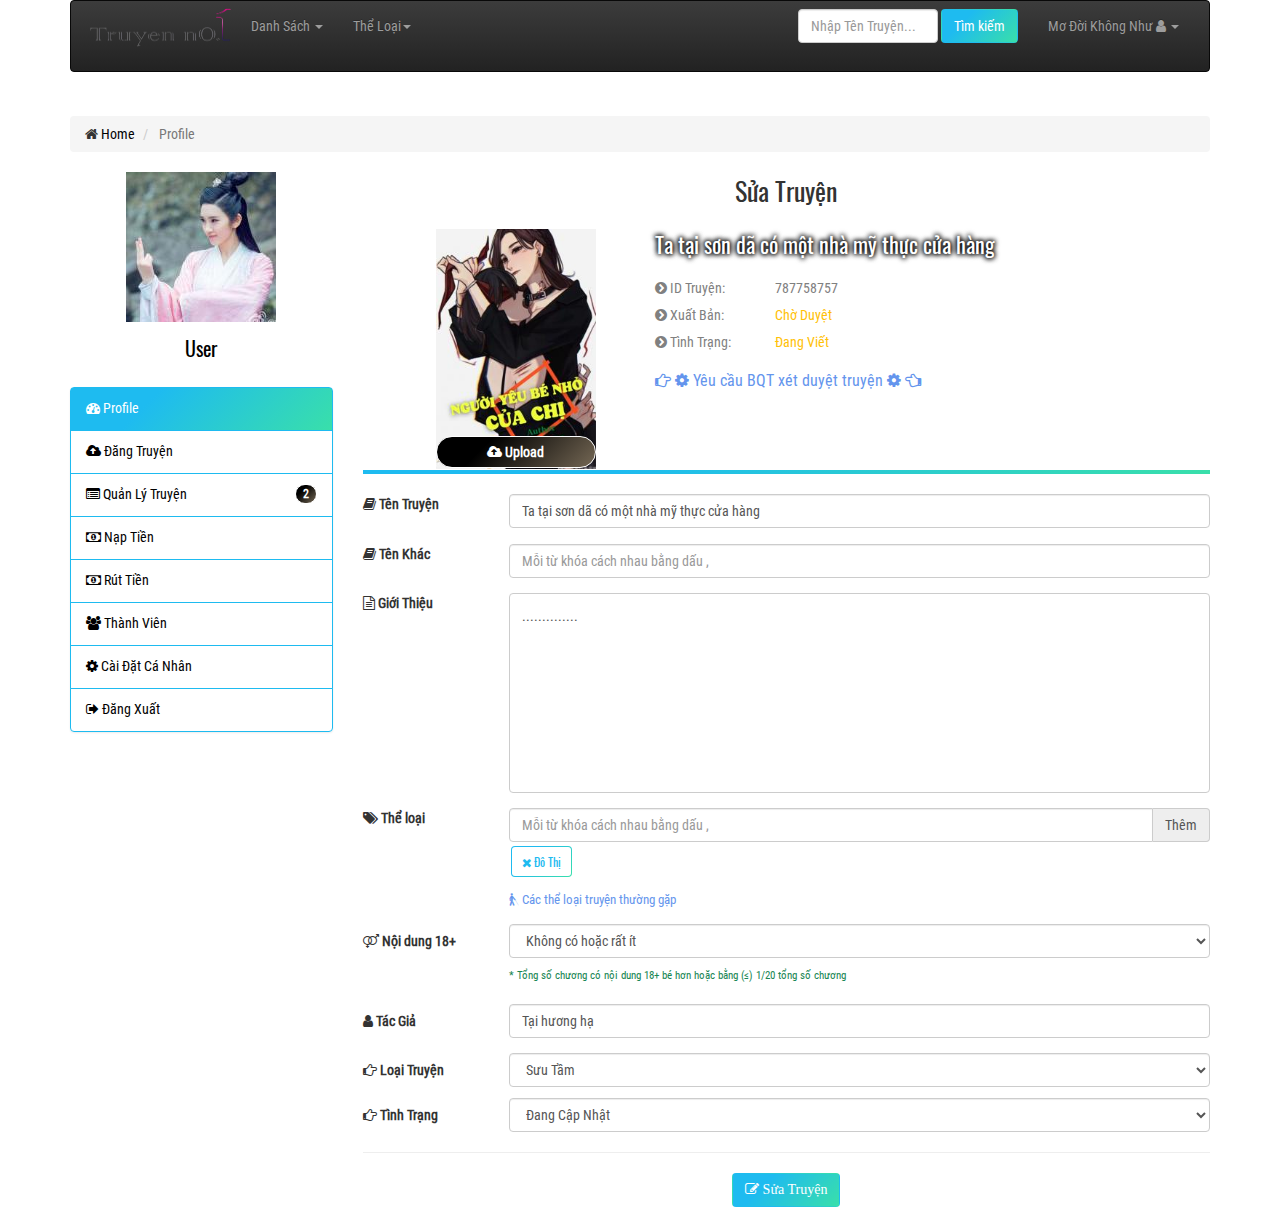
<file: edit-story.html>
<!DOCTYPE html>
<html>
<head>
	<meta charset="utf-8">
	<meta name="viewport" content="width=device-width, initial-scale=1">
	<title>Trang Chủ</title>
	<link href="./font/oswaldvncy/oswald-v16-vietnamese_cyrillic-regular.woff2">
	<link rel="stylesheet" type="text/css" href="./css/bootstrap.min.css">
	<link rel="stylesheet" type="text/css" href="./css/bootstrap-theme.min.css">
	<link rel="stylesheet" type="text/css" href="https://cdnjs.cloudflare.com/ajax/libs/font-awesome/4.7.0/css/font-awesome.css">
	<link rel="stylesheet" type="text/css" href="./css/custom.min.css">
	<link rel="stylesheet" type="text/css" href="./css/main.css">
	<link rel="stylesheet" type="text/css" href="./css/user.css">
</head>
<body>
	<!-- Menu -->
	<div class="container">
		<nav class="navbar navbar-inverse">
		<div class="container-fluid">
			<!-- Brand and toggle get grouped for better mobile display -->
			<div class="navbar-header">
				<button type="button" class="navbar-toggle collapsed" data-toggle="collapse" data-target="#bs-example-navbar-collapse-1" aria-expanded="false">
					<span class="sr-only">Toggle navigation</span>
					<span class="icon-bar"></span>
					<span class="icon-bar"></span>
					<span class="icon-bar"></span>
				</button>
				<h1>
					<a href="./index.html" title="Đọc Truyện">
						<img class="header-logo" src="./images/logo.png">
					</a>
				</h1>
			</div>

			<!-- Collect the nav links, forms, and other content for toggling -->
			<div class="collapse navbar-collapse" id="bs-example-navbar-collapse-1">
				<ul class="nav navbar-nav">

					<!-- Dropdown Truyện Ngắn -->        
					<li class="dropdown">
						<a href="#" class="dropdown-toggle" data-toggle="dropdown" role="button" aria-haspopup="true" aria-expanded="false">Danh Sách <span class="caret"></span></a>
						<ul class="dropdown-menu" role="menu">
							<li><a href="."><span class="fa fa-search"></span> Tìm Kiếm Nâng Cao</a></li>
							<li><a href="."><i class="fa fa-free-code-camp" aria-hidden="true"></i> Bảng Xếp Hạng</a></li>    
							<li><a href="."><i class="fa fa-pencil-square-o" aria-hidden="true"></i> Truyện Sáng Tác</a></li>                    
							<li><a href="."><i class="fa fa-language" aria-hidden="true"></i> Truyện Dịch/Edit</a></li> 
							<li role="separator" class="divider"></li>
							<li class="dropdown-header"><span class="fa fa-outdent"></span> Chuyên Mục Khác</li>
							<li><a href="."><i class="fa fa-bullhorn" aria-hidden="true"></i> Thông Báo</a></li>
							<li><a href="."><span class="fa fa-blind"></span> Hướng Dẫn</a></li>
						</ul>
					</li>        

					<!-- Dropdown Kho Truyện-->
					<li class="dropdown">
						<a href="#" class="dropdown-toggle" data-toggle="dropdown" role="button" aria-haspopup="true" aria-expanded="false">Thể Loại<span class="caret"></span></a>
						<ul class="multi-column dropdown-menu row" role="menu">
							<li class="col-xs-6 col-sm-4 col-md-4">
								<a href=".">
									<i class="fa fa-angle-double-right" aria-hidden="true"></i> Thể Loại
									<i class="fa fa-venus-double c-d-d" aria-hidden="true"></i>
								</a>
							</li>
							<li class="col-xs-6 col-sm-4 col-md-4">
								<a href=".">
									<i class="fa fa-angle-double-right" aria-hidden="true"></i> Thể Loại
									<i class="fa fa-venus-double c-d-d" aria-hidden="true"></i>
								</a>
							</li>
							<li class="col-xs-6 col-sm-4 col-md-4">
								<a href=".">
									<i class="fa fa-angle-double-right" aria-hidden="true"></i> Thể Loại
									<i class="fa fa-venus-double c-d-d" aria-hidden="true"></i>
								</a>
							</li>
						</ul>                   
					</li> 
				</ul><!-- nav navbar-nav -->
				<ul class="nav navbar-nav navbar-right">
					<!-- Code search bootstrap Navigation MyTruyen.Com -->              
					<form action="." method="get" class="navbar-form navbar-left" role="search">
						<div class="form-group">
							<input class="form-control" name="title" type="text" value="" placeholder="Nhập Tên Truyện..." style="max-width:140px;" aria-label="" role="search">
							<input class="btn btn-primary" type="submit" value="Tìm kiếm" role="search">
						</div>
					</form>
					<li class="dropdown">
						<a href="#" class="dropdown-toggle" data-toggle="dropdown" role="button" aria-haspopup="true" aria-expanded="false"> 
							<span id="user_display_name">Mơ Đời Không Như</span> <span class="fa fa-user"></span> <span class="caret"></span>
						</a>
						<ul class="dropdown-menu" id="d_u">
							<li id="d_u_login">
								<a href="."><i class="fa fa-user"></i> Profile</a>
							</li>
							<li>
								<a href="."><i class="fa fa-upload"></i> Đăng Truyện</a>
							</li> 
							<li>
								<a href=".">
									<i class="fa fa-list-alt"></i> Quản Lý Truyện
								</a>
							</li>
							<li>
								<a href=".">
									<i class="fa fa-envelope"></i> Tin Nhắn
								</a>
							</li>
							<li>
								<a href=".">
									<i class="fa fa-money"></i> Nạp Vàng
								</a>
							</li>
						</ul>
					</li>
				</ul>    
			</div><!-- collapse navbar-collapse -->
		</div><!-- /.container-fluid -->
		</nav><!-- navbar navbar-inverse -->
	</div>
	<!-- Menu -->
	<div class="clearfix"></div>

	<div class="container">
		<div id="ads-header" class="text-center" style="margin-bottom: 10px"></div>
	</div>

	<div class="container tax">
		<ol class="breadcrumb">
			<li class="breadcrumb-item">
				<span class="fa fa-home"></span> <a href="/" itemprop="url">Home</a>
			</li>
			<li class="breadcrumb-item active">
				Profile			
			</li>
		</ol>
	</div>

	<div class="container">
		<div class="row">
			<div class="col-lg-3 col-xs-12">
				<div id="ss-user">
					<div class="user_avatar_parent">
						<div class="user_avatar_2">
							<img src="./images/1667815741-1667841084.jpg">
						</div>
					</div>	
					<div class="ss-info zbottom-10">
						<div class="user_nickname">
							<a href=".">User</a>
						</div>
					</div>
				</div>
				<div id="user-sidebar">
					<ul class="list-group">
						<li class="list-group-item tf-active">
							<a href="."><i class="fa fa-tachometer" aria-hidden="true"></i> Profile</a>
						</li>
						<li class="list-group-item ">
							<a href="."><i class="fa fa-cloud-upload" aria-hidden="true"></i> Đăng Truyện</a>
						</li>
						<li class="list-group-item "> 
							<a href="."><i class="fa fa-list-alt" aria-hidden="true"></i> Quản Lý Truyện</a>
							<div class="pull-right">
								<span class="badge">2</span>
							</div>
						</li>
						<li class="list-group-item ">
							<a href="."><i class="fa fa-money" aria-hidden="true"></i> Nạp Tiền</a>
						</li>
						<li class="list-group-item ">
							<a href="."><i class="fa fa-money" aria-hidden="true"></i> Rút Tiền</a>
						</li>
						<li class="list-group-item ">
							<a href="."><i class="fa fa-users" aria-hidden="true"></i> Thành Viên</a>
						</li>			
						<li class="list-group-item ">
							<a href="."><i class="fa fa-cog" aria-hidden="true"></i> Cài Đặt Cá Nhân</a>
						</li>
						<li class="list-group-item">
							<a href="."><i class="fa fa-sign-out" aria-hidden="true"></i> Đăng Xuất</a>
						</li>
					</ul>
				</div>
			</div>
			<div class="col-lg-9 col-xs-12">
				<h1>Sửa Truyện</h1>
				<div class="row">
					<div class="col-xs-12">

					<div class="row">
						<div class="hidden-xs hidden-sm col-md-1">
						</div>

						<div class="col-xs-4 col-sm-3 col-md-3">

							<div class="user_thumbnail_truyen">
								<div id="user_thumbnail1">
									<img src="./images/nguoi-yeu-be-nho-cua-chi-1672789793.jpg">
								</div>
								<label for="user_upload_thumbnail" data-id="8688017">
									<i class="fa fa-cloud-upload" aria-hidden="true"></i> Upload
									<input type="file" id="user_upload_thumbnail" style="display:none">
								</label>
							</div>
						</div>
						<div class="col-xs-8 col-sm-9 col-md-7">
							<div class="font-oswald zbottom-10">
								<h2 style="display: inline;">
									Ta tại sơn dã có một nhà mỹ thực cửa hàng						
								</h2>
							</div>
							<div class="row">
								<div class="col-xs-12 col-sm-6">
									<div class="user_thumbnail_info_0">
										<span class="user_thumbnail_info">
											<i class="fa fa-chevron-circle-right" aria-hidden="true"></i> ID Truyện:
										</span>
										787758757							
									</div>	
									<div class="user_thumbnail_info_0">
										<span class="user_thumbnail_info"><i class="fa fa-chevron-circle-right" aria-hidden="true"></i> Xuất Bản:</span>
										<span class="text-warning"> Chờ Duyệt</span>							
									</div>	
									<div class="user_thumbnail_info_0">
										<span class="user_thumbnail_info"><i class="fa fa-chevron-circle-right" aria-hidden="true"></i> Tình Trạng:</span>
										<span class="text-warning"> Đang Viết</span>							
									</div>	
								</div>
								<div class="col-xs-12 col-sm-6"></div>
								<div class="col-xs-12"></div>
								<div class="col-xs-12 link-color" style="margin-top: 10px; font-size: 16px;">
										<a href=".">
											<i class="fa fa-hand-o-right" aria-hidden="true"></i> <i class="fa fa-cog fa-spin" aria-hidden="true"></i> 
												Yêu cầu BQT xét duyệt truyện
											<i class="fa fa-cog fa-spin" aria-hidden="true"></i>
											<i class="fa fa-hand-o-left" aria-hidden="true"></i>
										</a>
									</div>
								</div>
								<div class="hidden-xs hidden-sm col-md-1"></div>
							</div>
						</div>
					</div>
					<div class="hidden-xs col-sm-1"></div>				
				</div>
				<div class="hr-primary"></div>
				<div class="form-group row">
					<label for="ten_truyen" class="col-sm-2 col-form-label"><i class="fa fa-book" aria-hidden="true"></i> Tên Truyện</label>
					<div class="col-sm-10">
						<input type="text" class="form-control" id="ten_truyen" placeholder="Viết Hoa Từ Đầu Tiên Mỗi Chữ" value="Ta tại sơn dã có một nhà mỹ thực cửa hàng">
					</div>
					<div class="col-xs-12 col-sm-2">
					</div>
					<div class="col-xs-12 col-sm-10">
						<div id="show_ten_truyen"></div>
					</div>
				</div>
				<div id="show_type_truyen2">
					<div class="form-group row">
						<label for="ten_khac" class="col-sm-2 col-form-label"><i class="fa fa-book" aria-hidden="true"></i> Tên Khác</label>
						<div class="col-sm-10">
							<input type="text" class="form-control" id="ten_khac" placeholder="Mỗi từ khóa cách nhau bằng dấu ," value="">
						</div>
					</div>
				</div>
				<div class="form-group row">
					<label for="gioi_thieu" class="col-sm-2 col-form-label"><i class="fa fa-file-text-o" aria-hidden="true"></i> Giới Thiệu</label>
					<div class="col-sm-10">
						<div id="richeditor-show"></div>
						<div id="richeditor" class="richeditor_gioi_thieu" contenteditable="true" data-placeholder="Mô tả hoặc văn án">..............</div>
					</div>
				</div>
				<div class="form-group row">
					<label for="tu_khoa" class="col-sm-2 col-form-label"><i class="fa fa-tags" aria-hidden="true"></i> Thể loại</label>
					<div class="col-sm-10">
						<div class="input-group">
							<input type="text" class="form-control" id="tu_khoa" placeholder="Mỗi từ khóa cách nhau bằng dấu ,">
							<span id="pending_filer_tag_keyword"></span>
							<span class="input-group-addon" id="add_keyword">Thêm</span>
						</div>
						<div id="search_keyword"></div>
						<div id="show_keyword">
							<span class="remove-tag"><i class="fa fa-times" aria-hidden="true"></i> Đô Thị</span>					
						</div>	
					</div>
					<div class="col-sm-2">
					</div>
					<div class="col-sm-10 ztop-10" style="font-size: 90%">
						<a href="." target="_blank" class="link-guide"><i class="fa fa-blind" aria-hidden="true"></i> Các thể loại truyện thường gặp</a>
					</div>
					
				</div>
				<div class="form-group row tf_css_flex" style="margin-bottom: 0px">
					<label for="adult" class="col-sm-2 col-xs-4 col-form-label"><i class="fa fa-venus-mars" aria-hidden="true"></i> Nội dung 18+</label>		
					<div class="col-sm-10 col-xs-8">
						<div class="form-group">
							<select class="form-control" id="adult">
								<option value="no">Không có hoặc rất ít</option>
								<option value="yes"> Nhiều</option>
							</select>
						</div>
					</div>
				</div>
				<div class="row">	
					<div class="col-sm-2 hidden-xs">
					</div>
					<div class="col-sm-10 col-xs-12">
						<div class="notify-18">
							<div class="valid-feedback">* Tổng số chương có nội dung 18+ bé hơn hoặc bằng (≤) 1/20 tổng số chương</div>
						</div>
					</div>				
				</div>
				<div id="show_type_truyen2">
					<div class="form-group row tf_css_flex">
						<label for="tac_gia" class="col-sm-2 col-xs-4 col-form-label"><i class="fa fa-user" aria-hidden="true"></i> Tác Giả</label>
						<div class="col-sm-10 col-xs-8">
							<input type="text" class="form-control" id="tac_gia" placeholder="Mỗi từ khóa cách nhau bằng dấu ," value="Tại hương hạ">
						</div>
					</div>
				</div>
				<div class="row tf_css_flex">
					<div class="col-xs-4 col-sm-2">
						<strong><i class="fa fa-hand-o-right" aria-hidden="true"></i> Loại Truyện</strong>
					</div>
					<div class="col-xs-8 col-sm-10">
						<div class="form-group">
							<select class="form-control" id="type_truyen">
								<option value="" selected="">Sưu Tầm</option>
								<option value="1">Sáng Tác</option>
								<option value="2">Tự Dịch/ Edit</option>						
							</select>
						</div>
					</div>
				</div>
				<div class="row">
					<div class="hidden-xs col-sm-2">
					</div>
					<div class="col-xs-12 col-sm-10">
						<div id="show_vip_chap"></div>
					</div>
				</div>
				<div id="translate" class="tf_hidden">
					<div class="row tf_css_flex">
						<label for="link_source" class="col-xs-4 col-sm-2 col-form-label"><i class="fa fa-link" aria-hidden="true"></i> Link Nguồn</label>
						<div class="col-xs-8 col-sm-10">
							<div class="form-group">
								<input type="text" class="form-control" id="link_source" value="">
							</div>
						</div>	
					</div>
					<div class="row">
						<div class="hidden-xs col-sm-2">
						</div>
						<div class="col-xs-12 col-sm-10">
							<div class="valid-feedback">* Link raw hoặc link convert để bạn tham khảo dịch/edit truyện (Link này chỉ hiển thị đối với bạn và BQT)</div>
						</div>
					</div>
				</div>
				<div class="row tf_css_flex">
					<label for="tinh_trang" class="col-xs-4 col-sm-2 col-form-label"><i class="fa fa-hand-o-right" aria-hidden="true"></i> Tình Trạng</label>
					<div class="col-xs-8 col-sm-10">
						<div class="form-group">
							<select class="form-control" id="tinh_trang">
								<option value="status_dang_cap_nhat" selected="">Đang Cập Nhật</option>
								<option value="status_hoan_thanh">Hoàn Thành</option>
								<option value="status_tam_ngung">Tạm Ngưng</option>					
							</select>
						</div>
					</div>	
				</div>
				<hr>
				<div class="text-center">
					<span id="sua_truyen" data-id="8688017" class="text-center">
						<span class="btn btn-primary color-white"><i class="fa fa-pencil-square-o" aria-hidden="true"></i> Sửa Truyện</span>
					</span>	
					<div id="show_sua_truyen"></div>
				</div>	

			</div>
		</div>
	</div>
	<script type="text/javascript" src="./js/jquery-1.9.1.min.js"></script>
	<script type="text/javascript" src="./js/bootstrap.min.js"></script>
	<script type="text/javascript" src="./js/slick.min.js"></script>
	<script type="text/javascript" src="./js/home.js"></script>
</body>
</html>
</file>
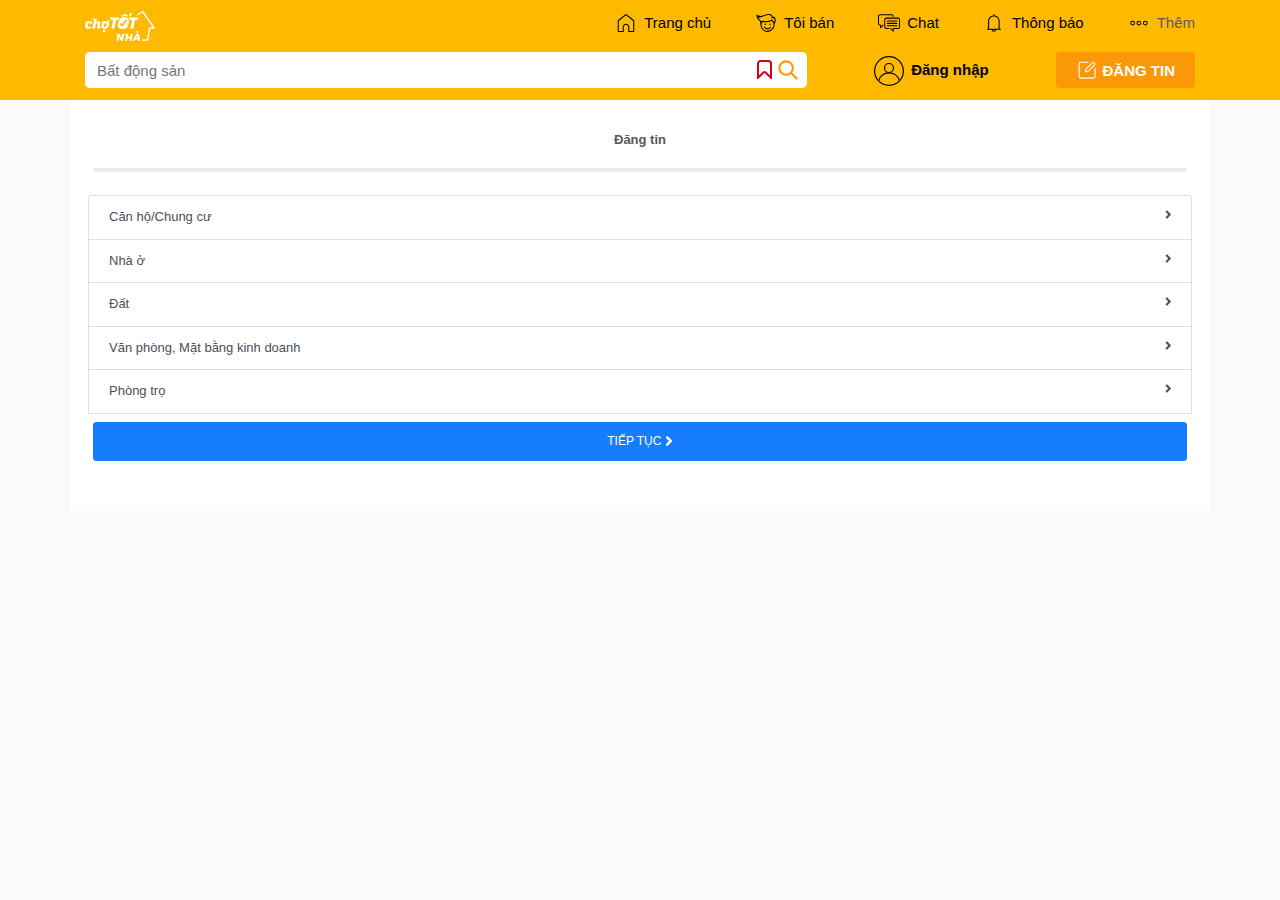
<file: form.html>
<!DOCTYPE html>
<html lang="en">

<head>
    <meta charset="UTF-8">
    <meta content="width=device-width, initial-scale=1.0" name="viewport">
    <title>Bất Động Sản Toàn Quốc Cập Nhật Tháng 9</title>
    <link href="assets/img/favico.ico" rel="shortcut icon" type="image/x-icon">
    <meta content="noodp,index,follow" name="robots"/>
    <meta content="awdawd" name="description"/>
    <meta content="awdawd,awdawd,awdawd" name="keywords">
    <link href="assets/css/bootstrap.min.css" rel="stylesheet">
    <link href="assets/css/fontawesome.min.css" rel="stylesheet">
    <link href="assets/slick/slick.css" rel="stylesheet">
    <link href="assets/slick/slick-theme.css" rel="stylesheet" type="text/css"/>
    <link href="assets/css/jquery.fancybox.min.css" rel="stylesheet">
    <link href="assets/css/jquery-ui.min.css" rel="stylesheet">
    <link href="assets/css/main.css" rel="stylesheet">
    <link href="assets/css/responsive.css" rel="stylesheet">
    <script src="assets/js/jquery-3.5.1.min.js"></script>
    <script src="assets/js/all.min.js"></script>
    <script src="assets/js/popper.min.js"></script>
    <script src="assets/js/bootstrap.min.js"></script>
    <script src="assets/js/jquery-1.11.0.min.js"></script>
    <script src="assets/js/jquery-migrate-1.2.1.min.js"></script>
    <script src="assets/js/jquery-ui.min.js"></script>
    <script src="assets/slick/slick.min.js"></script>
    <script src="assets/js/jquery.fancybox.min.js"></script>
    <script src="assets/main.js"></script>
</head>

<body class="information-body">
<!-- HEADER-->
<header class="stick-scroll-menu">

    <div class="container">
        <!-- MENU -->
        <div class="stick-scroll-menu-nav">
            <div class="stick-scroll-menu-nav-left">
                <a class="header-logo" href=".">
                    <img alt="Chợ Tốt" class="header-logo-img" src="assets/img/logo.png">
                </a>
            </div>
            <div class="stick-scroll-menu-nav-right">
                <div class="navItem">
                    <div class="navItem-menuMore-menuWrapper dropdown" id="menuMore">
                        <a aria-expanded="false">
                            <img src="assets/img/icon_more_svg.svg" class="navItem-Header-icon">
                            <span class="navItem-span" color="#717071">Thêm</span>
                        </a>
                        <!-- MENU DROPDOWN MORE -->
                        <div class="navItem-dropdown">
                            <div class="menuMore-listItemWrapper">
                                <div class="userMenuItem">
                                    <a class="userMenuItem-left" href="login.html"></a>
                                    <div class="userMenuItem-right">
                                        <a class="userMenuItem-above" href="login.html">Đăng nhập / Đăng ký</a>
                                        <span class="userMenuItem-below"></span>
                                        <a class="userMenuItem-reward" href="">Điểm tốt của tôi</a>
                                    </div>
                                    <div class="clearfix"></div>
                                </div>
                            </div>
                            <div class="menuMore-listItemWrapper">
                                <div class="dropdown-divider"></div>
                            </div>
                            <div class="menuMore-listItemWrapper">
                                <a class="amenuListItem" href="">
                                    <div class="menuLeftItem">
                                        <img alt="Tin đăng đã lưu" class="menuLeftItem-icon"
                                             src="assets/img/circle-heart.svg">
                                    </div>
                                    <div class="menuRightItem">Tin đăng đã lưu</div>
                                    <div class="clearfix"></div>
                                </a>
                            </div>
                            <div class="menuMore-listItemWrapper">
                                <a class="amenuListItem" href="">
                                    <div class="menuLeftItem">
                                        <img alt="Tin đăng đã lưu" class="menuLeftItem-icon"
                                             src="assets/img/circle-bookmark.svg">
                                    </div>
                                    <div class="menuRightItem">Tìm kiếm đã lưu</div>
                                    <div class="clearfix"></div>
                                </a>
                            </div>
                            <div class="menuMore-listItemWrapper">
                                <a class="amenuListItem" href="">
                                    <div class="menuLeftItem">
                                        <img alt="Tin đăng đã lưu" class="menuLeftItem-icon"
                                             src="assets/img/friends.png">
                                    </div>
                                    <div class="menuRightItem">Bạn bè</div>
                                    <div class="clearfix"></div>
                                </a>
                            </div>
                            <div class="menuMore-listItemWrapper">
                                <div class="dropdown-divider"></div>
                            </div>
                            <div class="menuMore-listItemWrapper">
                                <a class="amenuListItem" href="">
                                    <div class="menuLeftItem">
                                        <img alt="Tin đăng đã lưu" class="menuLeftItem-icon"
                                             src="assets/img/circle-plus.svg">
                                    </div>
                                    <div class="menuRightItem">Tạo Cửa hàng/Chuyên trang</div>
                                    <div class="clearfix"></div>
                                </a>
                            </div>
                            <div class="menuMore-listItemWrapper">
                                <a class="amenuListItem" href="">
                                    <div class="menuLeftItem">
                                        <img alt="Tin đăng đã lưu" class="menuLeftItem-icon"
                                             src="assets/img/circle-megaphone.svg">
                                    </div>
                                    <div class="menuRightItem">Quảng cáo Tốt</div>
                                    <div class="clearfix"></div>
                                </a>
                            </div>
                            <div class="menuMore-listItemWrapper">
                                <div class="dropdown-divider"></div>
                            </div>
                            <div class="menuMore-listItemWrapper">
                                <a class="amenuListItem" href="">
                                    <div class="menuLeftItem">
                                        <img alt="Tin đăng đã lưu" class="menuLeftItem-icon"
                                             src="assets/img/reward.svg">
                                    </div>
                                    <div class="menuRightItem">Ưu đãi</div>
                                    <div class="clearfix"></div>
                                </a>
                            </div>
                            <div class="menuMore-listItemWrapper">
                                <div class="dropdown-divider"></div>
                            </div>
                            <div class="menuMore-listItemWrapper">
                                <a class="amenuListItem" href="">
                                    <div class="menuLeftItem">
                                        <img alt="Tin đăng đã lưu" class="menuLeftItem-icon"
                                             src="assets/img/settings.svg">
                                    </div>
                                    <div class="menuRightItem">Cài đặt thông tin</div>
                                    <div class="clearfix"></div>
                                </a>
                            </div>
                            <div class="menuMore-listItemWrapper">
                                <a class="amenuListItem" href="">
                                    <div class="menuLeftItem">
                                        <img alt="Tin đăng đã lưu" class="menuLeftItem-icon"
                                             src="assets/img/sign-out.svg">
                                    </div>
                                    <div class="menuRightItem">Đăng xuất</div>
                                    <div class="clearfix"></div>
                                </a>
                            </div>
                        </div>
                        <!-- MENU DROPDOWN MORE -->
                    </div>
                </div>
                <div class="navItem">
                    <div class="navItem-Notification-menuWrapper" id="notification">
                        <a class="navItem-Header-navItemLink">
                            <img src="assets/img/icon_notification_svg.svg" class="navItem-Header-icon">
                            <span class="navItem-span" color="#717071">Thông báo</span>
                        </a>
                        <!-- MENU DROPDOWN NOTIFICATION -->
                        <div class="notification-layoutContainer" role="tablist">
                            <div class="nav nav-tabs row ml-0 mr-0">
                                <div class="nav-item nav-link col text-center active">
                                    <a class="w-100 " data-toggle="tab" href="#archo" role="tab">Hoạt động</a>
                                </div>
                                <div class="nav-item nav-link col text-center">
                                    <a class="w-100" data-toggle="tab" href="#profile" role="news">Tin mới</a>
                                </div>
                            </div>
                            <div class="tab-content">
                                <div class="tab-pane fade in active" id="archo" role="tabpanel">...</div>
                                <div class="tab-pane fade" id="news" role="tabpanel">bbb</div>
                            </div>
                        </div>
                        <!-- MENU DROPDOWN NOTIFICATION -->
                    </div>
                </div>
                <div class="navItem navItem-active-child">
                    <a class="navItem-Header-navItemLink" href="chat.html">
                        <img src="assets/img/icon_chat_svg.svg" class="navItem-Header-icon">
                        <span class="navItem-span" color="#717071">Chat</span>
                    </a>
                </div>
                <div class="navItem">
                    <a class="navItem-Header-navItemLink">
                        <img src="assets/img/icon_user_buy_svg.svg" class="navItem-Header-icon">
                        <span class="navItem-span" color="#717071">Tôi bán</span>
                    </a>
                </div>
                <div class="navItem">
                    <a class="navItem-Header-navItemLink">
                        <img src="assets/img/icon_home_svg.svg" class="navItem-Header-icon">
                        <span class="navItem-span" color="#717071">Trang chủ</span>
                    </a>
                </div>
            </div>
        </div>
        <!-- MENU -->

        <!-- SEARCH -->
        <div class="stick-scroll-menu-search">
            <div class="stick-scroll-menu-search-sub">
                <div class="search-box">
                    <div class="search-span">
                        <div class="search-border">
                            <div class="position-relative w-100">
                                <div class="search-group-button" value="">
                                    <button aria-label="Search Button Desktop" class="btn-search">
                                        <img src="assets/img/icon_search_svg.svg">
                                    </button>
                                    <button aria-label="Bookmark Button" class="btn-bookmark" id="btn_save_search">
                                        <img src="assets/img/icon_follow_svg.svg">
                                    </button>
                                </div>
                                <input autocomplete="off" class="search-input" id="__inputItemProps"
                                       placeholder="Bất động sản" type="text" value="">
                                <!-- List autocomplete -->
                                <div class="listAutocomplete">
                                    <div class="listAutocomplete-item" style="background-color: transparent;">
                                        <div>
                                            <span>Tìm kiếm từ khoá"aba"</span>
                                        </div>
                                    </div>
                                    <div class="listAutocomplete-item" style="background-color: transparent;">
                                        <div>
                                                <span>
                                                    <span class="popularBlur">mua bán <span
                                                            class="boldKeyword">aba</span>cus tower</span>
                                                </span>
                                        </div>
                                    </div>
                                    <div class="listAutocomplete-item" style="background-color: transparent;">
                                        <div>
                                                <span>
                                                    <span class="popularBlur">cho thuê <span
                                                            class="boldKeyword">aba</span>cus tower</span>
                                                </span>
                                        </div>
                                    </div>
                                </div>
                                <!-- List autocomplete -->
                            </div>
                        </div>
                    </div>
                </div>
                <div class="search-action-box">
                    <div class="search-navItem-sub">
                        <a class="navItem-Header-navItemLink" href="">
                            <img src="assets/img/icon_login_svg.svg" class="navItem-Header-icon login-avatar">
                            <span class="navItem-span" color="#717071">
                                <b>Đăng nhập</b>
                            </span>
                        </a>
                    </div>
                </div>
                <div class="search-action-box">
                    <div class="search-navItem-sub">
                        <a class="navItem-Header-primaryButton" href="">
                            <img src="assets/img/icon_add_new_svg.svg" class="navItem-Header-icon">
                            <span> Đăng Tin</span>
                        </a>
                    </div>
                </div>
            </div>
        </div>
        <!-- SEARCH -->

        <!-- MOBILE -->
        <div class="stick-scroll-menu-nav-mobile">
            <ul class="layout-mobile-menu">
                <li class="layout-mobile-menu-item">
                    <div class="hover navItem">
                        <a class="navItem-Header-navItemLink" href="">
                            <img src="assets/img/icon_home_svg.svg" class="navItem-Header-icon">
                            <span class="mobile-navItem-span" color="#717071">Trang chủ</span>
                        </a>
                    </div>
                </li>
                <li class="layout-mobile-menu-item">
                    <div class="navItem">
                        <a class="navItem-Header-navItemLink">
                            <img src="assets/img/icon_user_buy_svg.svg" class="navItem-Header-icon">
                            <span class="mobile-navItem-span" color="#717071">Tôi bán</span>
                        </a>
                    </div>
                </li>
                <li class="layout-mobile-menu-item">
                    <div class="layout-container-mobile-svg">
                        <img alt="Đăng tin" class="" src="assets/img/combined-shape.svg">
                    </div>
                    <div class="header-primaryCircleButton"></div>
                    <div class="navItem">
                        <a class="navItem-Header-navItemLink" href="">
                            <img alt="Đăng tin" class="navItem-Header-icon" src="assets/img/insert-ad.svg">
                            <span class="mobile-navItem-span" color="#000">Đăng tin</span></a>
                    </div>
                </li>
                <li class="layout-mobile-menu-item">
                    <div class="hover navItem">
                        <div class="navItem-Notification-menuWrapper" id="notificationMB">
                            <span class="navItem-Header-navItemLink" id="btnnotificationMB">
                                <img src="assets/img/icon_notification_svg.svg" class="navItem-Header-icon">
                            <span class="mobile-navItem-span" color="#717071">Thông báo</span></span>
                        </div>
                    </div>
                </li>
                <li class="layout-mobile-menu-item">
                    <div class="navItem">
                        <div class="navItem-menuMore-menuWrapper" id="menuMoreMB">
                            <a class="navItem-Header-navItemLink">
                                <img src="assets/img/icon_more_svg.svg" class="navItem-Header-icon">
                                <span class="mobile-navItem-span" color="#717071">Thêm</span>
                            </a>
                        </div>
                    </div>
                </li>
            </ul>
        </div>
        <!-- MOBILE -->

        <!-- MOBILE Menu More -->
        <div class="menuMore-mobile">
            <div class="layout-menuMore-mobile">
                <div aria-labelledby="menuMore" class="navItem-mobile">
                    <div class="menuMore-listItemWrapper">
                        <div class="userMenuItem">
                            <a class="userMenuItem-left" href="login.html"></a>
                            <div class="userMenuItem-right">
                                <a class="userMenuItem-above" href="login.html">Đăng nhập / Đăng ký</a>
                                <span class="userMenuItem-below"></span>
                                <a class="userMenuItem-reward" href="">Điểm tốt của tôi</a>
                            </div>
                            <div class="clearfix"></div>
                        </div>
                    </div>
                    <div class="menuMore-listItemWrapper">
                        <div class="dropdown-divider"></div>
                    </div>
                    <div class="menuMore-listItemWrapper">
                        <a class="amenuListItem" href="">
                            <div class="menuLeftItem">
                                <img alt="Tin đăng đã lưu" class="menuLeftItem-icon" src="assets/img/circle-heart.svg">
                            </div>
                            <div class="menuRightItem">Tin đăng đã lưu</div>
                            <div class="clearfix"></div>
                        </a>
                    </div>
                    <div class="menuMore-listItemWrapper">
                        <a class="amenuListItem" href="">
                            <div class="menuLeftItem">
                                <img alt="Tin đăng đã lưu" class="menuLeftItem-icon"
                                     src="assets/img/circle-bookmark.svg">
                            </div>
                            <div class="menuRightItem">Tìm kiếm đã lưu</div>
                            <div class="clearfix"></div>
                        </a>
                    </div>
                    <div class="menuMore-listItemWrapper">
                        <a class="amenuListItem" href="">
                            <div class="menuLeftItem">
                                <img alt="Tin đăng đã lưu" class="menuLeftItem-icon" src="assets/img/friends.png">
                            </div>
                            <div class="menuRightItem">Bạn bè</div>
                            <div class="clearfix"></div>
                        </a>
                    </div>
                    <div class="menuMore-listItemWrapper">
                        <div class="dropdown-divider"></div>
                    </div>
                    <div class="menuMore-listItemWrapper">
                        <a class="amenuListItem" href="">
                            <div class="menuLeftItem">
                                <img alt="Tin đăng đã lưu" class="menuLeftItem-icon" src="assets/img/circle-plus.svg">
                            </div>
                            <div class="menuRightItem">Tạo Cửa hàng/Chuyên trang</div>
                            <div class="clearfix"></div>
                        </a>
                    </div>
                    <div class="menuMore-listItemWrapper">
                        <a class="amenuListItem" href="">
                            <div class="menuLeftItem">
                                <img alt="Tin đăng đã lưu" class="menuLeftItem-icon"
                                     src="assets/img/circle-megaphone.svg">
                            </div>
                            <div class="menuRightItem">Quảng cáo Tốt</div>
                            <div class="clearfix"></div>
                        </a>
                    </div>
                    <div class="menuMore-listItemWrapper">
                        <div class="dropdown-divider"></div>
                    </div>
                    <div class="menuMore-listItemWrapper">
                        <a class="amenuListItem" href="">
                            <div class="menuLeftItem">
                                <img alt="Tin đăng đã lưu" class="menuLeftItem-icon" src="assets/img/reward.svg">
                            </div>
                            <div class="menuRightItem">Ưu đãi</div>
                            <div class="clearfix"></div>
                        </a>
                    </div>
                    <div class="menuMore-listItemWrapper">
                        <div class="dropdown-divider"></div>
                    </div>
                    <div class="menuMore-listItemWrapper">
                        <a class="amenuListItem" href="">
                            <div class="menuLeftItem">
                                <img alt="Tin đăng đã lưu" class="menuLeftItem-icon" src="assets/img/settings.svg">
                            </div>
                            <div class="menuRightItem">Cài đặt thông tin</div>
                            <div class="clearfix"></div>
                        </a>
                    </div>
                    <div class="menuMore-listItemWrapper">
                        <a class="amenuListItem" href="">
                            <div class="menuLeftItem">
                                <img alt="Tin đăng đã lưu" class="menuLeftItem-icon" src="assets/img/sign-out.svg">
                            </div>
                            <div class="menuRightItem">Đăng xuất</div>
                            <div class="clearfix"></div>
                        </a>
                    </div>
                </div>
            </div>
        </div>
        <!-- MOBILE Menu More -->
    </div>
</header>
<!-- HEADER -->

<!--MAIN-->
<div class="container bg-white main-form">
    <form accept-charset="utf-8" action="" method="POST">
        <div class="row position-relative">
            <div class="btn-pre-wrapper">
                <button class="btn btn-pre" id="prevBtn">
                    <i class="fa fa-chevron-left"></i>
                </button>
            </div>
            <div class="col-12 text-center mb-2" style="line-height: 40px">
                <strong id="header-step">Đăng tin</strong>
                <div class="progress mt-2" style="height: 4px;">
                    <div id="cs-progress-bar" aria-valuemax="100" class="progress-bar bg-success"
                         role="progressbar"></div>
                </div>
            </div>
        </div>
        <div class="row tab">
            <div class="form-group col-12 pb-2">
                <div class="list-group">
                    <a class="list-group-item list-group-item-action" data-field="1">
                        Căn hộ/Chung cư
                        <i class="fa fa-angle-right float-right"></i>
                    </a>
                    <a class="list-group-item list-group-item-action" data-field="2">
                        Nhà ở
                        <i class="fa fa-angle-right float-right active-hidden" data-field="3"></i>
                    </a>
                    <a class="list-group-item list-group-item-action">
                        Đất
                        <i class="fa fa-angle-right float-right active-hidden" data-field="4"></i>
                    </a>
                    <a class="list-group-item list-group-item-action">
                        Văn phòng, Mặt bằng kinh doanh
                        <i class="fa fa-angle-right float-right active-hidden" data-field="5"></i>
                    </a>
                    <a class="list-group-item list-group-item-action">
                        Phòng trọ
                        <i class="fa fa-angle-right float-right active-hidden" data-field="6"></i>
                    </a>
                    <input type="hidden" name="category">
                </div>
            </div>
        </div>
        <div class="row tab">
            <div class="form-group col-12 pb-2">
                <div class="list-group">
                    <a class="list-group-item list-group-item-action" data-field="1">
                        Cần bán
                        <i class="fa fa-angle-right float-right"></i>
                    </a>
                    <a class="list-group-item list-group-item-action" data-field="2">
                        Cho thuê
                        <i class="fa fa-angle-right float-right active-hidden" data-field="3"></i>
                    </a>
                    <a class="list-group-item list-group-item-action">
                        Cần mua
                        <i class="fa fa-angle-right float-right active-hidden" data-field="4"></i>
                    </a>
                    <a class="list-group-item list-group-item-action">
                        Cần thuê
                        <i class="fa fa-angle-right float-right active-hidden" data-field="5"></i>
                    </a>
                    <input type="hidden" name="category">
                </div>
            </div>
        </div>
        <div class="row tab">
            <div class="form-group col-12 pb-2">
                <label>
                    <strong>Tên toà nhà / khu dân cư / dự án</strong>
                </label>
                <input class="form-control" placeholder="Nhập tên dự án/tòa nhà" type="input">
            </div>
            <div class="form-group col-12">
                <label class="required">
                    <strong>Chọn tỉnh thành </strong>
                </label>
                <select class="form-control">
                    <option>Chọn tỉnh, thành phố</option>
                    <option>2</option>
                    <option>3</option>
                    <option>4</option>
                    <option>5</option>
                </select>
                <div class="alert alert-danger" role="alert">
                    <ul>
                        <li>Vui lòng chọn tỉnh, thành phố</li>
                    </ul>
                </div>
            </div>
            <div class="form-group col-12">
                <label class="required">
                    <strong>Quận, huyện </strong>
                </label>
                <select class="form-control">
                    <option>Chọn quận, huyện, thị xã</option>
                    <option>2</option>
                    <option>3</option>
                    <option>4</option>
                    <option>5</option>
                </select>
                <div class="alert alert-danger" role="alert">
                    <ul>
                        <li>Vui lòng chọn quận, huyện</li>
                    </ul>
                </div>
            </div>
            <div class="form-group col-12">
                <label class="required">
                    <strong>Phường, xã, thị trấn </strong>
                </label>
                <select class="form-control">
                    <option>Chọn phường, xã, thị trấn</option>
                    <option>2</option>
                    <option>3</option>
                    <option>4</option>
                    <option>5</option>
                </select>
                <div class="alert alert-danger" role="alert">
                    <ul>
                        <li>Vui lòng điền phường xã</li>
                    </ul>
                </div>
            </div>
            <div class="form-group col-sm-3 col-12 pb-2">
                <label>
                    <strong>Số nhà</strong>
                </label>
                <input class="form-control" placeholder="Số nhà" type="input">
            </div>
            <div class="form-group col-sm-9 col-12 pb-2">
                <label class="required">
                    <strong>Email address</strong>
                </label>
                <input class="form-control" placeholder="Nhập tên dự án/tòa nhà" type="input">
                <div class="alert alert-danger" role="alert">
                    <ul>
                        <li>Vui lòng điền phường xã</li>
                    </ul>
                </div>
            </div>
        </div>
        <div class="row tab">
            <div class="form-group col-12 ">
                <div class="row cs-border-radio text-center">
                    <div class="form-check col-6 pt-1 pb-1 justify-content-center">
                        <label class="form-check-label customradio position-relative">
                            <input checked="checked" class="form-check-input" name="exampleRadios" type="radio">
                            <span class="outside"><span class="inside"></span></span>Cá nhân
                        </label>
                    </div>
                    <div class="form-check col-6 pt-1 pb-1 justify-content-center">
                        <label class="form-check-label customradio position-relative">
                            <input class="form-check-input" name="exampleRadios" type="radio">
                            <span class="outside"><span class="inside"></span></span>Môi giới
                        </label>
                    </div>
                </div>
                <div class="alert alert-primary" role="alert">
                    <div class="row">
                        <div class="col-12"><p><b>Bạn là "Cá nhân" nếu:</b></p>
                            <ul>
                                <li>Sở hữu tối đa 3 bất động sản để mua bán</li>
                                <li>Không phải là Công ty/ Cá nhân kinh doanh bất động sản</li>
                            </ul>
                            <br>
                            <p><b>Bạn là "Môi giới" nếu:</b></p>
                            <ul>
                                <li>Sở hữu trên 3 bất động sản để mua bán</li>
                                <li>Là Công ty/Cá nhân kinh doanh bất động sản</li>
                            </ul>
                        </div>
                    </div>
                </div>
            </div>
        </div>
        <div class="row tab">
            <div class="col-12 cs-input-file col-12">
                <div class="thumbnail input-file-wrapper"
                     style="background-image: url(assets/img/slide-1.jpg);">
                    <button class="btn btn-close btn-xs" type="button"><i class="fa fa-times"></i></button>
                </div>
                <div class="thumbnail input-file-wrapper"
                     style="background-image: url(assets/img/slide-2.jpg);">
                    <button class="btn btn-close btn-xs" type="button"><i class="fa fa-times"></i></button>
                </div>
                <div class="thumbnail input-file-wrapper"
                     style="background-image: url(assets/img/slide-3.jpg);">
                    <button class="btn btn-close btn-xs" type="button"><i class="fa fa-times"></i></button>
                </div>
                <div class="form-icon-camera">
                    <button class="btn btn-brand btn-large" id="get_file" type="button">
                        <i class="fa fa-camera fa-4x"></i>
                    </button>
                </div>
                <input accept="image/*" class="d-none" id="my_file" multiple="" type="file">
            </div>
            <div class="col-12">
                <div class="alert alert-primary w-100" role="alert">
                    <div class="row">
                        <div class="col-12">
                            <p><b>Để bán nhanh hơn:</b></p>
                            <ul>
                                <li>Chụp hình khổ ngang: phòng ngủ, phòng khách, bếp, ban công</li>
                            </ul>
                            <br>
                            <p><b>Không:</b></p>
                            <ul>
                                <li>Sử dụng hình ảnh trùng lặp hoặc lấy từ Internet</li>
                                <li>Chèn số điện thoại/email/logo vào hình</li>
                            </ul>
                        </div>
                    </div>
                </div>
            </div>
        </div>
        <div class="row tab">
            <div class="form-group col-12 pb-2 ">
                <label class="required">
                    <strong>Diện Tích</strong>
                </label>
                <div class="input-group flex-wrap cs-border-input">
                    <input class="form-control" placeholder="Diện tích" type="number">
                    <div class="input-group-append">
                        <span class="input-group-text">m²</span>
                    </div>
                </div>
                <div class="alert alert-danger" role="alert">
                    <ul>
                        <li>Vui lòng chọn diện tích</li>
                    </ul>
                </div>
            </div>
            <div class="form-group col-12 pb-2 ">
                <label class="required">
                    <strong>Giá</strong>
                </label>
                <div class="input-group flex-wrap cs-border-input">
                    <input class="form-control" placeholder="Giá" type="number">
                    <div class="input-group-append">
                        <span class="input-group-text">đ</span>
                    </div>
                </div>
                <div class="alert alert-danger" role="alert">
                    <ul>
                        <li>Vui lòng chọn giá</li>
                    </ul>
                </div>
            </div>
        </div>
        <div class="row tab">
            <div class="form-group col-12 pb-2 ">
                <label class="required">
                    <strong>Loại hình căn hộ</strong>
                </label>
                <div class="form-check col-12 pt-1 pb-1 justify-content-center border">
                    <label class="form-check-label customradio position-relative">
                        <input checked="checked" class="form-check-input" name="csexampleRadios" type="radio">
                        <span class="outside"><span class="inside"></span></span>Chung cư
                    </label>
                </div>
                <div class="form-check col-12 pt-1 pb-1 justify-content-center  border">
                    <label class="form-check-label customradio position-relative">
                        <input class="form-check-input" name="csexampleRadios" type="radio">
                        <span class="outside"><span class="inside"></span></span>Duplex
                    </label>
                </div>
                <div class="form-check col-12 pt-1 pb-1 justify-content-center  border">
                    <label class="form-check-label customradio position-relative">
                        <input class="form-check-input" name="csexampleRadios" type="radio">
                        <span class="outside"><span class="inside"></span></span>Penthouse
                    </label>
                </div>
                <div class="form-check col-12 pt-1 pb-1 justify-content-center  border">
                    <label class="form-check-label customradio position-relative">
                        <input class="form-check-input" name="csexampleRadios" type="radio">
                        <span class="outside"><span class="inside"></span></span>Căn hộ dịch vụ, mini
                    </label>
                </div>
                <div class="form-check col-12 pt-1 pb-1 justify-content-center  border">
                    <label class="form-check-label customradio position-relative">
                        <input class="form-check-input" name="csexampleRadios" type="radio">
                        <span class="outside"><span class="inside"></span></span>Tập thể, cư xá
                    </label>
                </div>
                <div class="form-check col-12 pt-1 pb-1 justify-content-center  border">
                    <label class="form-check-label customradio position-relative">
                        <input class="form-check-input" name="csexampleRadios" type="radio">
                        <span class="outside"><span class="inside"></span></span>Officetel
                    </label>
                </div>
            </div>
            <div class="form-group col-12 pb-2 ">
                <label class="required">
                    <strong>Số phòng ngủ</strong>
                </label>
                <div class="input-group flex-wrap cs-number-input">
                    <input class="button-minus" data-field="quantity" type="button" value="-">
                    <input class="quantity-field" max="" name="quantity" readonly step="1" type="number" value="1">
                    <input class="button-plus" data-field="quantity" type="button" value="+">
                </div>
                <div class="alert alert-danger" role="alert">
                    <ul>
                        <li>Số phòng không hợp lệ</li>
                    </ul>
                </div>
            </div>
            <div class="form-group col-12 pb-2 ">
                <label class="">
                    <strong>Số phòng vệ sinh</strong>
                </label>
                <div class="input-group flex-wrap cs-number-input">
                    <input class="button-minus" data-field="quantity" type="button" value="-">
                    <input class="quantity-field" max="" name="quantity" readonly step="1" type="number" value="1">
                    <input class="button-plus" data-field="quantity" type="button" value="+">
                </div>
            </div>
            <div class="form-group col-12">
                <label>
                    <strong>Hướng cửa chính </strong>
                </label>
                <select class="form-control">
                    <option>2</option>
                    <option>3</option>
                    <option>4</option>
                    <option>5</option>
                </select>
            </div>
            <div class="form-group col-12">
                <label>
                    <strong>Hướng ban công </strong>
                </label>
                <select class="form-control">
                    <option>2</option>
                    <option>3</option>
                    <option>4</option>
                    <option>5</option>
                </select>
            </div>
        </div>
        <div class="row tab">
            <div class="form-group col-12 pb-2 input-max">
                <label>
                    <strong>Tiêu đề</strong>
                </label>
                <input class="form-control input-maxlength" maxlength="50" placeholder="Nhập tên dự án/tòa nhà"
                       type="input">
                <div class="row">
                    <small class="form-text text-muted col-8">Điền tiêu đề để thu hút nhiều lượt xem tin hơn.</small>
                    <small class="form-text text-muted col-4 text-maxlength text-right"></small>
                </div>

                <div class="alert alert-danger" role="alert">
                    <ul>
                        <li>Số phòng không hợp lệ</li>
                    </ul>
                </div>
            </div>
            <div class="col-12">
                <div class="alert alert-primary w-100" role="alert">
                    <div class="row">
                        <div class="col-12">
                            <p><b>Ví dụ:</b></p>
                            <ul>
                                <li>Căn hộ 2PN 68m2 Celadon City, Q.Tân Phú</li>
                            </ul>
                            <br>
                            <p><b>Nên viết tiếng Việt có dấu</b></p>
                            <p><b>Không:</b></p>
                            <ul>
                                <li>Không ghi "Cần bán"</li>
                                <li>Không chèn giá và số điện thoại ở tiêu đề</li>
                            </ul>
                        </div>
                    </div>
                </div>
            </div>
        </div>
        <div class="row tab">
            <div class="form-group col-12 pb-2 input-txt-max">
                <textarea class="form-control input-maxlength" maxlength="1500"
                          placeholder="Giới thiệu về bất động sản của bạn đầy đủ và rõ ràng để thu hút nhiều người đang tìm mua/ tìm thuê trên Chợ Tốt."
                          rows="12"
                          type="input"></textarea>
                <small class="form-text text-muted text-maxlength ">Điền tiêu đề để thu hút nhiều lượt xem tin
                    hơn.</small>
                <div class="alert alert-danger" role="alert">
                    <ul>
                        <li>Vui lòng mô tả với ít nhất 10 từ</li>
                    </ul>
                </div>
            </div>
            <div class="col-12">
                <div class="alert alert-primary w-100" role="alert">
                    <div class="row">
                        <div class="col-12">
                            <p><b>Mô tả bằng tiếng Việt có dấu:</b></p>
                            <ul>
                                <li>Tiện ích xung quanh</li>
                                <li>Nội thất cơ bản hoặc liệt kê nội thất có sẵn.</li>
                                <li>Thời gian bàn giao, lưu trú</li>
                                <li>Độ mới-cũ, sửa chữa/tân trang.</li>
                            </ul>
                        </div>
                    </div>
                </div>
            </div>
        </div>
        <div class="row tab">
            <div class="form-group col-12 pb-2 ">
                <label class="">
                    <strong>Giấy tờ pháp lý</strong>
                </label>
                <div class="form-check col-12 pt-1 pb-1 justify-content-center border">
                    <label class="form-check-label customradio position-relative">
                        <input checked="checked" class="form-check-input" name="csexampleRadios1" type="radio">
                        <span class="outside"><span class="inside"></span></span> Đã có sổ
                    </label>
                </div>
                <div class="form-check col-12 pt-1 pb-1 justify-content-center  border">
                    <label class="form-check-label customradio position-relative">
                        <input class="form-check-input" name="csexampleRadios1" type="radio">
                        <span class="outside"><span class="inside"></span></span>Đang chờ sổ
                    </label>
                </div>
                <div class="form-check col-12 pt-1 pb-1 justify-content-center  border">
                    <label class="form-check-label customradio position-relative">
                        <input class="form-check-input" name="csexampleRadios1" type="radio">
                        <span class="outside"><span class="inside"></span></span>Giấy tờ sổ
                    </label>
                </div>
                <div class="form-check col-12 pt-1 pb-1 justify-content-center  border">
                    <label class="form-check-label customradio position-relative">
                        <input class="form-check-input" name="csexampleRadios" type="radio">
                        <span class="outside"><span class="inside"></span></span>Officetel
                    </label>
                </div>
            </div>
            <div class="form-group col-12">
                <label>
                    <strong>Tình trạng nội thất</strong>
                </label>
                <select class="form-control">
                    <option>Nội thất cao cấp</option>
                    <option>Nội thất đầy đủ</option>
                    <option>Hoàn thiện cơ bản</option>
                    <option>Bàn giao thô</option>
                </select>
            </div>
            <div class="form-group col-12">
                <label>
                    <strong>Đặc điểm căn hộ</strong>
                </label>
                <div class="col-12 form-group form-check pl-0">
                    <input checked class="custom-checkbox" type="checkbox">
                    <label class="form-check-label">Căn góc</label>
                </div>
            </div>
            <div class="form-group col-12 pb-2">
                <label>
                    <strong>Block/Tháp</strong>
                </label>
                <input class="form-control" placeholder="Block/Tháp" type="input">
            </div>
            <div class="form-group col-12 pb-2">
                <label>
                    <strong>Tầng số</strong>
                </label>
                <input class="form-control" placeholder="Tầng số" type="number">
            </div>
            <div class="form-group col-12 pb-2">
                <label>
                    <strong>Mã căn / Mã căn hộ</strong>
                </label>
                <input class="form-control" placeholder="Mã căn / Mã căn hộ" type="input">
            </div>
            <div class="form-group col-12">
                <input checked class="custom-checkbox" type="checkbox">
                <label class="form-check-label">Hiển thị mã căn hộ trong tin rao</label>
            </div>
        </div>
        <div class="row tab">
            <div class="form-group col-12 pb-2">
                <label>
                    <strong>Số điện thoại</strong>
                </label>
                <input class="form-control" placeholder="Số điện thoại" type="tel">
            </div>
            <div class="form-group col-12 pb-2">
                <label>
                    <strong>Họ và tên</strong>
                </label>
                <input class="form-control" placeholder="Họ và tên" type="text">
            </div>
            <div class="form-group col-12 pb-2">
                <label>
                    <strong>Email</strong>
                </label>
                <input class="form-control" placeholder="Email" type="email">
            </div>
            <div class="form-group col-12 pb-2">
                <label>
                    <strong>Địa chỉ liên lạc</strong>
                </label>
                <textarea class="form-control input-textarea" rows="3" type="input"></textarea>
            </div>
            <div class="col-12">
                <button class="btn btn-primary btn-primary-customized btn-block" type="button">ĐĂNG NGAY</button>
            </div>
        </div>
        <div class="row">
            <div class="col-12">
                <button id="nextBtn"class="btn btn-primary btn-primary-customized btn-block" type="button">
                    TIẾP TỤC <i class="fa fa-angle-right fa-lg"></i>
                </button>
            </div>
        </div>
    </form>
</div>

<script>
    $(document).ready(function () {

    })
</script>
<script>

</script>
<!--MAIN-->
</body>
</html>
</file>
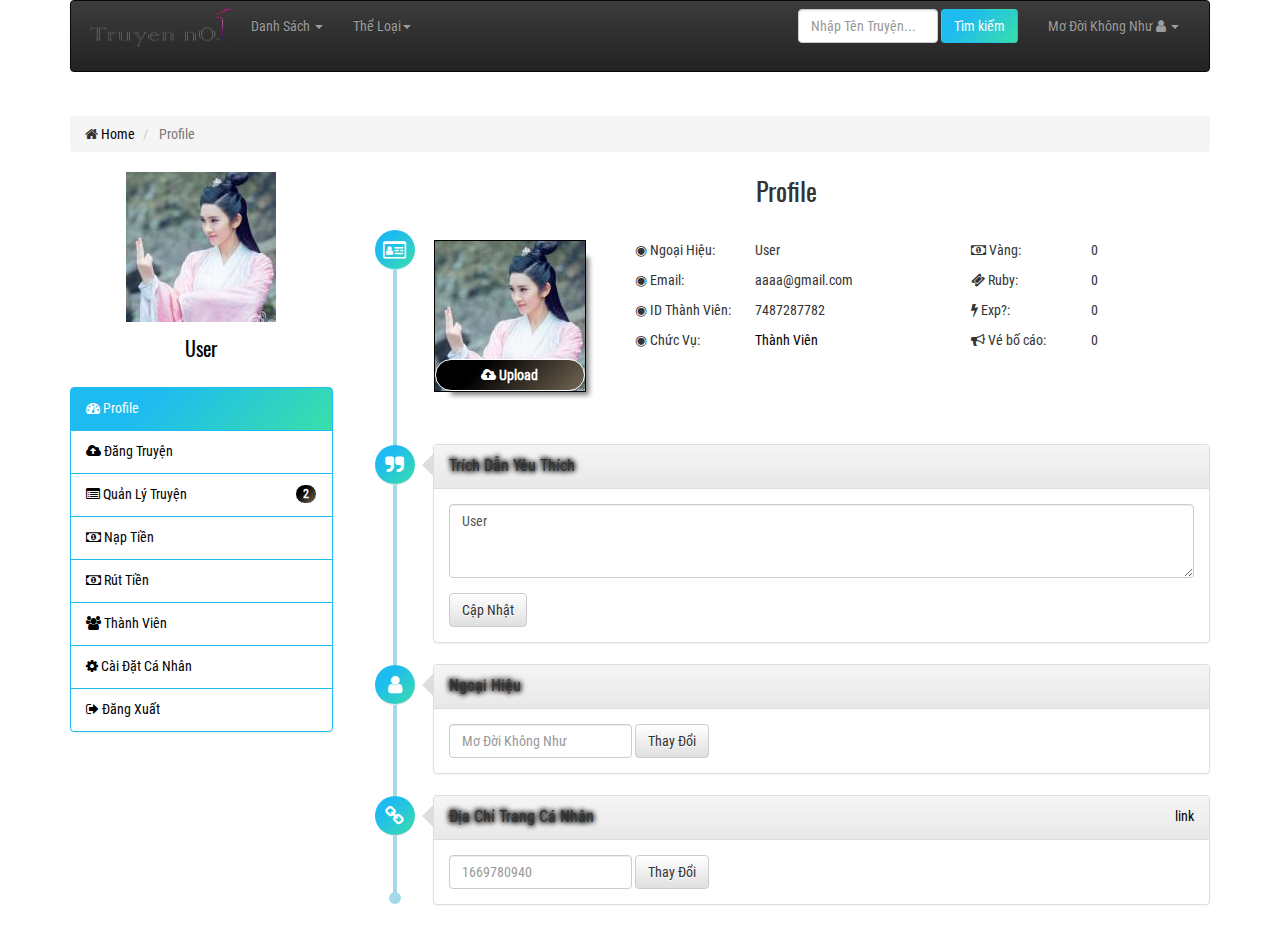
<file: user.html>
<!DOCTYPE html>
<html>
<head>
	<meta charset="utf-8">
	<meta name="viewport" content="width=device-width, initial-scale=1">
	<title>Trang Chủ</title>
	<link href="./font/oswaldvncy/oswald-v16-vietnamese_cyrillic-regular.woff2">
	<link rel="stylesheet" type="text/css" href="./css/bootstrap.min.css">
	<link rel="stylesheet" type="text/css" href="./css/bootstrap-theme.min.css">
	<link rel="stylesheet" type="text/css" href="https://cdnjs.cloudflare.com/ajax/libs/font-awesome/4.7.0/css/font-awesome.css">
	<link rel="stylesheet" type="text/css" href="./css/custom.min.css">
	<link rel="stylesheet" type="text/css" href="./css/main.css">
	<link rel="stylesheet" type="text/css" href="./css/user.css">
</head>
<body>
	<!-- Menu -->
	<div class="container">
		<nav class="navbar navbar-inverse">
		<div class="container-fluid">
			<!-- Brand and toggle get grouped for better mobile display -->
			<div class="navbar-header">
				<button type="button" class="navbar-toggle collapsed" data-toggle="collapse" data-target="#bs-example-navbar-collapse-1" aria-expanded="false">
					<span class="sr-only">Toggle navigation</span>
					<span class="icon-bar"></span>
					<span class="icon-bar"></span>
					<span class="icon-bar"></span>
				</button>
				<h1>
					<a href="./index.html" title="Đọc Truyện">
						<img class="header-logo" src="./images/logo.png">
					</a>
				</h1>
			</div>

			<!-- Collect the nav links, forms, and other content for toggling -->
			<div class="collapse navbar-collapse" id="bs-example-navbar-collapse-1">
				<ul class="nav navbar-nav">

					<!-- Dropdown Truyện Ngắn -->        
					<li class="dropdown">
						<a href="#" class="dropdown-toggle" data-toggle="dropdown" role="button" aria-haspopup="true" aria-expanded="false">Danh Sách <span class="caret"></span></a>
						<ul class="dropdown-menu" role="menu">
							<li><a href="."><span class="fa fa-search"></span> Tìm Kiếm Nâng Cao</a></li>
							<li><a href="."><i class="fa fa-free-code-camp" aria-hidden="true"></i> Bảng Xếp Hạng</a></li>    
							<li><a href="."><i class="fa fa-pencil-square-o" aria-hidden="true"></i> Truyện Sáng Tác</a></li>                    
							<li><a href="."><i class="fa fa-language" aria-hidden="true"></i> Truyện Dịch/Edit</a></li> 
							<li role="separator" class="divider"></li>
							<li class="dropdown-header"><span class="fa fa-outdent"></span> Chuyên Mục Khác</li>

							<li><a href="."><i class="fa fa-bullhorn" aria-hidden="true"></i> Thông Báo</a></li>
							<li><a href="."><span class="fa fa-blind"></span> Hướng Dẫn</a></li>


						</ul>
					</li>        

					<!-- Dropdown Kho Truyện-->
					<li class="dropdown">
						<a href="#" class="dropdown-toggle" data-toggle="dropdown" role="button" aria-haspopup="true" aria-expanded="false">Thể Loại<span class="caret"></span></a>
						<ul class="multi-column dropdown-menu row" role="menu">
							<li class="col-xs-6 col-sm-4 col-md-4">
								<a href=".">
									<i class="fa fa-angle-double-right" aria-hidden="true"></i> Thể Loại
									<i class="fa fa-venus-double c-d-d" aria-hidden="true"></i>
								</a>
							</li>
							<li class="col-xs-6 col-sm-4 col-md-4">
								<a href=".">
									<i class="fa fa-angle-double-right" aria-hidden="true"></i> Thể Loại
									<i class="fa fa-venus-double c-d-d" aria-hidden="true"></i>
								</a>
							</li>
							<li class="col-xs-6 col-sm-4 col-md-4">
								<a href=".">
									<i class="fa fa-angle-double-right" aria-hidden="true"></i> Thể Loại
									<i class="fa fa-venus-double c-d-d" aria-hidden="true"></i>
								</a>
							</li>
						</ul>                   
					</li> 
				</ul><!-- nav navbar-nav -->
				<ul class="nav navbar-nav navbar-right">
					<!-- Code search bootstrap Navigation MyTruyen.Com -->              
					<form action="." method="get" class="navbar-form navbar-left" role="search">
						<div class="form-group">
							<input class="form-control" name="title" type="text" value="" placeholder="Nhập Tên Truyện..." style="max-width:140px;" aria-label="" role="search">
							<input class="btn btn-primary" type="submit" value="Tìm kiếm" role="search">
						</div>
					</form>
					<li class="dropdown">
						<a href="#" class="dropdown-toggle" data-toggle="dropdown" role="button" aria-haspopup="true" aria-expanded="false"> 
							<span id="user_display_name">Mơ Đời Không Như</span> <span class="fa fa-user"></span> <span class="caret"></span>
						</a>
						<ul class="dropdown-menu" id="d_u">
							<li id="d_u_login">
								<a href="."><i class="fa fa-user"></i> Profile</a>
							</li>
							<li>
								<a href="./add-story.html"><i class="fa fa-upload"></i> Đăng Truyện</a>
							</li> 
							<li>
								<a href=".">
									<i class="fa fa-list-alt"></i> Quản Lý Truyện
								</a>
							</li>
							<li>
								<a href=".">
									<i class="fa fa-envelope"></i> Tin Nhắn
								</a>
							</li>
							<li>
								<a href=".">
									<i class="fa fa-money"></i> Nạp Vàng
								</a>
							</li>
						</ul>
					</li>
				</ul>    
			</div><!-- collapse navbar-collapse -->
		</div><!-- /.container-fluid -->
		</nav><!-- navbar navbar-inverse -->
	</div>
	<!-- Menu -->
	<div class="clearfix"></div>

	<div class="container">
		<div id="ads-header" class="text-center" style="margin-bottom: 10px"></div>
	</div>

	<div class="container tax">
		<ol class="breadcrumb">
			<li class="breadcrumb-item">
				<span class="fa fa-home"></span> <a href="/" itemprop="url">Home</a>
			</li>
			<li class="breadcrumb-item active">
				Profile			
			</li>
		</ol>
	</div>

	<div class="container">
		<div class="row">
			<div class="col-lg-3 col-xs-12">
				<div id="ss-user">
					<div class="user_avatar_parent">
						<div class="user_avatar_2">
							<img src="./images/1667815741-1667841084.jpg">
						</div>
					</div>	
					<div class="ss-info zbottom-10">
						<div class="user_nickname">
							<a href=".">User</a>
						</div>
					</div>
				</div>
				<div id="user-sidebar">
					<ul class="list-group">
						<li class="list-group-item tf-active">
							<a href="."><i class="fa fa-tachometer" aria-hidden="true"></i> Profile</a>
						</li>
						<li class="list-group-item ">
							<a href="."><i class="fa fa-cloud-upload" aria-hidden="true"></i> Đăng Truyện</a>
						</li>
						<li class="list-group-item "> 
							<a href="."><i class="fa fa-list-alt" aria-hidden="true"></i> Quản Lý Truyện</a>
							<div class="pull-right">
								<span class="badge">2</span>
							</div>
						</li>
						<li class="list-group-item ">
							<a href="."><i class="fa fa-money" aria-hidden="true"></i> Nạp Tiền</a>
						</li>
						<li class="list-group-item ">
							<a href="."><i class="fa fa-money" aria-hidden="true"></i> Rút Tiền</a>
						</li>

						<li class="list-group-item ">
							<a href="."><i class="fa fa-users" aria-hidden="true"></i> Thành Viên</a>
						</li>			
						
						<li class="list-group-item ">
							<a href="."><i class="fa fa-cog" aria-hidden="true"></i> Cài Đặt Cá Nhân</a>
						</li>
						<li class="list-group-item">
							<a href="."><i class="fa fa-sign-out" aria-hidden="true"></i> Đăng Xuất</a>
						</li>
					</ul>
				</div>
			</div>
			<div class="col-lg-9 col-xs-12">

			<h1 id="h1">Profile</h1>
		   <!-- Timeline -->
		    <div class="timeline">
		        <!-- Line component -->
		        <div class="line text-muted"></div>
		        <!-- Panel Email -->
		        <article class="panel panel-info panel-outline">
		            <div class="panel-heading icon">
		                <i class="fa fa-id-card-o" aria-hidden="true"></i>
		            </div>
		            <div class="panel-body">
		                <div class="row">
		                	<div class="col-xs-12 col-sm-3">
								<div class="user_avatar_parent">
									<div class="user_avatar_2">
										<img src="./images/1667815741-1667841084.jpg">
									</div>	
									<label for="upload_avatar">
									      <span class="glyphicon glyphicon-folder-open" aria-hidden="true"></span><i class="fa fa-cloud-upload" aria-hidden="true"></i> Upload
									      <input type="file" id="upload_avatar" style="display:none">
									</label>
								</div>	
		                	</div>
		                	<div class="col-xs-12 col-sm-5">
		                		<div class="user_card_info_0">		                		
		                			<span class="user_card_info">◉ Ngoại Hiệu:</span> User
		                		</div>
		                		<div class="user_card_info_0">		                		
		                			<span class="user_card_info crop-text">◉ Email:</span> aaaa@gmail.com
		                		</div>

		                		<div class="user_card_info_0">		                		
		                			<span class="user_card_info">◉ ID Thành Viên:</span> 7487287782	
		                		</div>
		                		<div class="user_card_info_0">		                		
		                			<span class="user_card_info">◉ Chức Vụ:</span> <span style="color:#000000">Thành Viên</span>		                
		                		</div>		  
		                	</div>	
		                	<div class="col-xs-12 col-sm-4">
		                		<div class="user_card_info_0">		                		
		                			<span class="user_card_info">
		                				<i class="fa fa-money" aria-hidden="true"></i> Vàng:
		                			</span> 
		                			0		                		
		                		</div>			                				
		                		<div class="user_card_info_0">		                		
		                			<span class="user_card_info">
		                				<i class="fa fa-ticket" aria-hidden="true"></i> Ruby:
		                			</span> 
		                			0		                		
		                		</div>	
		                		<div class="user_card_info_0">		                		
		                			<span class="user_card_info">
		                				<i class="fa fa-bolt" aria-hidden="true"></i> Exp?:
		                			</span> 
		                			0		                		
		                		</div>
		                		<div class="user_card_info_0">		                		
		                			<span class="user_card_info">
		                				<i class="fa fa-bullhorn" aria-hidden="true"></i> Vé bố cáo:
		                			</span> 0
		                		</div>	
		                	</div>	
		                </div>
		            </div>
		        </article>
		        <!-- /Panel -->		        
		        <!-- Panel -->
		        <article class="panel panel-default">
		            <div class="panel-heading icon">
		                <i class="fa fa-quote-right" aria-hidden="true"></i>
		            </div>
		            <div class="panel-heading">
		                <h2 class="panel-title">Trích Dẫn Yêu Thích</h2>	                
		            </div>            
		            <div class="panel-body">
						<div class="form-group">
							<textarea class="form-control" id="description0" rows="3" placeholder="Nội dung này sẽ được hiển thị công khai ở trang cá nhân">User</textarea>
						</div>
						<span id="description" class="tf_button_parent">
							<span class="btn btn-default">Cập Nhật</span>
						</span>
						<div id="show_description"></div>
		            </div>
		        </article>
		        <!-- Panel Ngoại Hiệu-->
		        <article class="panel panel-default">
		            <div class="panel-heading icon">
		                <i class="fa fa-user" aria-hidden="true"></i>
		            </div>
		            <div class="panel-heading">
		                <h2 class="panel-title">Ngoại Hiệu</h2>	                
		            </div>
		            <div class="panel-body">

		     			<div class="form-inline">
							<div class="form-group">
								<label for="change_nickname" class="sr-only"></label>
								<input type="text" class="form-control" id="change_nickname" placeholder="Mơ Đời Không Như">
							</div>
							<span id="change_display_name" class="tf_button_parent">
								<span class="btn btn-default">Thay Đổi</span>
							</span>
							<span id="show_change_display_name"></span>

						</div>	
		            </div>
		        </article>
		        <!-- /Panel -->
		        <!-- Panel Ngoại Hiệu-->
		        <article class="panel panel-default">
		            <div class="panel-heading icon">
		                <i class="fa fa-link" aria-hidden="true"></i>
		            </div>
		            <div class="panel-heading">
		                <h2 class="panel-title">Địa Chỉ Trang Cá Nhân</h2>	
		                <div class="pull-right">
		                	<a href=".">link </a>
		                </div>	                
		            </div>
		            <div class="panel-body">
      	        		<div id="check_change_nicename">  
     		 			</div>  	
		     			<div class="form-inline">
							<div class="form-group">
								<label for="input_change_nicename" class="sr-only"></label>
								<input type="text" class="form-control" id="input_change_nicename" placeholder="1669780940">
							</div>
							<span id="change_nicename" class="tf_button_parent">
								<span class="btn btn-default">Thay Đổi</span>
							</span>
							<span id="show_change_nicename"></span>
						</div>	
		            </div>
		        </article>
		        <!-- /Panel -->
		    </div>
		    <!-- /Timeline -->
		</div>
		</div>
	</div>
	<script type="text/javascript" src="./js/jquery-1.9.1.min.js"></script>
	<script type="text/javascript" src="./js/bootstrap.min.js"></script>
	<script type="text/javascript" src="./js/slick.min.js"></script>
	<script type="text/javascript" src="./js/home.js"></script>
</body>
</html>
</file>
<file: css/main.css>
@font-face{
    font-family:Oswald;
    font-style:normal;
    font-weight:400;
    font-display:swap;
    src:local('Oswald Regular'),local('Oswald-Regular'),url('../font/oswaldvncy/oswald-v16-vietnamese_cyrillic-regular.eot?#iefix') format('embedded-opentype'),url('../font/oswaldvncy/oswald-v16-vietnamese_cyrillic-regular.woff2') format('woff2'),url('../font/oswaldvncy/oswald-v16-vietnamese_cyrillic-regular.woff') format('woff'),url('../font/oswaldvncy/oswald-v16-vietnamese_cyrillic-regular.ttf') format('truetype')
}
@font-face{
    font-family:'Roboto Condensed';
    font-style:normal;
    font-weight:400;font-display:swap;
    src:local('Roboto Condensed'),local('RobotoCondensed-Regular'),url('../font/robotocondensed/roboto-condensed-v16-vietnamese_cyrillic-regular.eot?#iefix') format('embedded-opentype'),url('../font/robotocondensed/roboto-condensed-v16-vietnamese_cyrillic-regular.woff2') format('woff2'),url('../font/robotocondensed/roboto-condensed-v16-vietnamese_cyrillic-regular.woff') format('woff'),url('../font/robotocondensed/roboto-condensed-v16-vietnamese_cyrillic-regular.ttf') format('truetype')
}
.mb-0{
    margin-bottom: 0 !important;
}
.header-logo{
    display:block;
    width:150px;
    height:50px;
    background-repeat:no-repeat;
    background-size:100%;
    background-position:center;
    text-indent:-9999px;
    white-space:nowrap;
    outline:0}
.link-color,.link-color a,a.link-color{color:#6495ed}
.link-under,.link-under a,a.link-under{color:#282c06;border-bottom:1px dotted}
.container-breadcrumb .breadcrumb{margin-top:0}

.ztop-50, .ztop-mb-50, .ztop-xs-50, , .ztop-sm-50{padding-top:50px}
.ztop-30, .ztop-mb-30{padding-top:30px}
.ztop-20, .ztop-mb-20{padding-top:20px}
.ztop-15, .ztop-mb-15{padding-top:15px}
.ztop-10, .ztop-mb-10{padding-top:10px}
.ztop-5, .ztop-mb-5{padding-top:5px}
.zbottom-30, .zbottom-mb-30{padding-bottom:30px}
.zbottom-20, .zbottom-mb-20{padding-bottom:20px}
.zbottom-15, .zbottom-mb-15{padding-bottom:15px}
.zbottom-10, .zbottom-mb-10{padding-bottom:10px}
.zbottom-5, .zbottom-mb-5{padding-bottom:5px}

.zbottom-pc-10, .zbottom-pc-15, .zbottom-pc-20, .zbottom-pc-30 {padding-bottom:0px}
.ztop-pc-10, .ztop-pc-15, .ztop-pc-20, .ztop-pc-30 {padding-bottom:0px}
@media (min-width:992px){
	.zbottom-mb-10, .zbottom-mb-15, .zbottom-mb-20, .zbottom-mb-30 {padding-bottom:0px}
	.ztop-mb-10, .ztop-mb-15, .ztop-mb-20, .ztop-mb-30, .ztop-mb-50, .ztop-sm-50 {padding-top:0px}
	.ztop-pc-30{padding-top:30px}
	.ztop-pc-20{padding-top:20px}
	.ztop-pc-15{padding-top:15px}
	.ztop-pc-10{padding-top:10px}
	.ztop-pc-5{padding-top:5px}
	.zbottom-pc-30{padding-bottom:30px}
	.zbottom-pc-20{padding-bottom:20px}
	.zbottom-pc-15{padding-bottom:15px}
	.zbottom-pc-10{padding-bottom:10px}
	.zbottom-pc-5{padding-bottom:5px}
}
@media (min-width:768px){
	.ztop-xs-50 {padding-top:0px}
}

#footer .list-link a:after{
	margin: 0px 10px;
    content: "-";
}
#footer .list-link a:last-child:after{
	margin: 0px;
    content: unset;
}
ins.adsbygoogle[data-ad-status="unfilled"] {
    display: none !important;
}
.alert-primary {
	background: linear-gradient(to right,#1ebbf045,#39dfaa1c);
	border-color: #1ebbf0;
	color: black;
}
ul.theloai-thumlist{padding-left:0}.theloai-thumlist>li{display:block;padding-left:0;margin-bottom:10px}.theloai-thumlist h2{padding-left:10px;font-size:16px;font-weight:600;margin-bottom:5px}@media (min-width:1200px){.theloai-thumlist h3{min-height:45px}}.theloai-thumlist p{margin-bottom:4px;margin-top:4px}.theloai-thumlist .thumbnail{width:74px;height:111px;float:left;box-shadow:0 2px 8px rgba(1,3,3,.16);position:relative}.theloai-thumlist .thumbnail img{width:74px;height:111px}.theloai-thumlist .rating{position:absolute;bottom:0;left:0;background:#eac100;color:#fff;font-size:13px;font-weight:300;padding:2px 8px}.theloai-thumlist .content{overflow:hidden;padding-left:10px;font-size:13px}.theloai-thumlist .text{max-height:135px;overflow:hidden}.theloai-thumlist .crop-text-2{height:36px}.theloai-thumlist h2.crop-text-2{height:43px}ul.pagination li{list-style:none;display:inline-flex;padding-bottom:5px;margin-right:3px}.pagination li.active,.pagination li.disabled{pointer-events:none;cursor:default;text-decoration:none}.pagination li:hover a{background:linear-gradient(135deg,#1ebbf0 30%,#39dfaa 100%)!important;color:#fff!important;border:solid 1px #337ab7!important}.pagination li.active a{background:linear-gradient(135deg,#39dfaa 30%,#1ebbf0 100%)!important;color:#fff!important;border:solid 1px #337ab7!important}.pagination li a{border:solid 1px #000;color:#000;padding:.7rem 1.2rem}.full-label{width:34px;height:50px;position:absolute;display:block;top:0;left:-7px;z-index:1;background:transparent url(/wp-content/themes/truyenfull/echo/img/full-label.png) no-repeat}.label-new{border:1px solid #1ebbf0;color:#1ebbf0}.label-full{border:1px solid #39dfaa;color:#39dfaa}.label-title{padding:1px 3px;font-size:13px;vertical-align:bottom;margin-left:5px}.label-new:before{content:"New"}.label-full:before{content:"Full"}.tf-flex {
    display: flex;
    align-items: center;
}
/*--------------------------------------------------------------------------
|                        Truyện mới nhất
|--------------------------------------------------------------------------*/
.row-heading {
	display: flex;
    align-items: flex-end;
    margin-bottom: 10px;    
}
.row-heading .form-group {
	margin-bottom: 0px;
}
.row-heading .heading {
	padding-top: 0px;
}
.col-line-first {
	height: 40px;
	border-right: 1px dashed #CCC;
    border-bottom: 1px dashed #CCC;
    display: flex;
    align-items: center;      
}
#newest .row:last-child .col-line-first, #newest .row:last-child .col-line-last {
    border-bottom: unset;
}
.col-line-first-margin {
	margin-right: 15px;
}	
.col-line-last {
	height: 40px;
    line-height: 40px;
    border-bottom: 1px dashed #CCC;
}
.col-line-last-margin {
	margin-left: 15px;
}		
.col-first {
	padding-right: 0px;
}
.col-last {
	padding-left: 0px;
}	
h1 {
	margin-bottom: 0px;
}

/*--------------------------------------------------------------------------
|                        6 Icon 
|--------------------------------------------------------------------------*/
@media (min-width: 1024px) {
    .tf_pc_absolute {
        position: absolute;
        width: calc(100% - 30px);
    } 
}
/*--------------------------------------------------------------------------
|         					Notice Follow
|--------------------------------------------------------------------------*/
#notice .explanation::after {
    color: #000;
    background: #fff;
}	

#notice .more {
    border-top: 1px dashed #1ebbf0;    
    padding: 10px 0px 5px 0px;
    text-shadow: 0 0 5px white, 0 0 5px white, 0 0 5px white;
    color: black;			
}
#notice .more a {
    color: black;			
}
.explanation {
    border: 10px solid #fff;
    padding: 1rem 1.5rem;
    border-radius: 16px;
    position: relative;
    background: -webkit-gradient(linear,left top,right top,from(#1ebbf045),to(#39dfaa1c));
    background: linear-gradient(to right,#1ebbf045,#39dfaa1c);
    margin: 0 0 1rem;
}
.explanation::after {
    content: "\f02e  Truyện Theo Dõi Vừa Update";
	font-family: FontAwesome, 'Oswald';
    color: #fff;
    font-weight: normal;
    top: -25px;
    left: 1rem;
    background: #100e17;
    padding: 0 .5rem;
    font-size: 16px;
    position: absolute;
    z-index: 1;
}	
.explanation::before {
    content: "";
    position: absolute;
    top: -10px;
    left: -10px;
    right: -10px;
    bottom: -10px;
    border: 1px solid #1ebbf0;
    border-radius: 8px;
    pointer-events: none;
}
@media (min-width: 320px) {
    .remove_show_follow {
        z-index: 1;
        font-size: 22px;
        cursor: pointer;
        display: block;
        padding: 2px 0px 2px 10px;        
    }
}
@media (min-width: 1024px) {
    .remove_show_follow {
        font-size: 18px;
    } 
    .remove_show_follow:hover{
        transform: scale(1.10);         
    }
}

/*--------------------------------------------------------------------------
|         					End Notice Follow
|--------------------------------------------------------------------------*/

/*--------------------------------------------------------------------------
|         					Slider
|--------------------------------------------------------------------------*/

.slick-slide strong.title a{
  color: #000;
  font-weight: bold;
  text-align: center;
}
.slider-item .premiumItem {
    pointer-events: none;
}
.slider-item.slick-current .premiumItem {
	pointer-events: unset;
}

.slider-premiumItem-img {
    padding-top: 10px;
}
.slick-slider {
    position: relative;
    display: block;
    box-sizing: border-box;
    -webkit-user-select: none;
    -moz-user-select: none;
    -ms-user-select: none;
    user-select: none;
    -webkit-touch-callout: none;
    -khtml-user-select: none;
    -ms-touch-action: pan-y;
    touch-action: pan-y;
    -webkit-tap-highlight-color: transparent;
}
.slider-premiumItem-img .slick-prev {
    left: 15px;
}
.slider-premiumItem-img .slick-arrow {
    width: 40px;
    height: 40px;
}

.slick-prev,.slick-prev-2 {
    left: -25px;
}
.slick-prev, .slick-next,.slick-prev-2, .slick-next-2 {
    font-size: 0;
    line-height: 0;
    position: absolute;
    top: 50%;
    display: block;
    width: 20px;
    height: 20px;
    padding: 0;
    -webkit-transform: translate(0, -50%);
    -ms-transform: translate(0, -50%);
    transform: translate(0, -50%);
    cursor: pointer;
    color: transparent;
    border: none;
    outline: none;
    background: transparent;
}
.slick-slider .slick-track, .slick-slider .slick-list {
    -webkit-transform: translate3d(0, 0, 0);
    -moz-transform: translate3d(0, 0, 0);
    -ms-transform: translate3d(0, 0, 0);
    -o-transform: translate3d(0, 0, 0);
    transform: translate3d(0, 0, 0);
}
.slick-list {
    position: relative;
    display: block;
    overflow: hidden;
    margin: 0;
    padding: 0;
}
.slider-cont .slick-slide, .slider-cont a {
    outline: 0;
}
.slider-cont .slider-item {
    float: left;
}
.slick-initialized .slick-slide {
    display: block;
}
.premiumItem .img {
    margin: 0 auto;
}
.premiumItem .img-best {
    margin: 0 auto;
}
.slick-slide img {
    display: block;
}
.slider-premiumItem-img .slick-next {
    right: 15px;
}
.slider-premiumItem-img .slick-arrow {
    width: 40px;
    height: 40px;
}
.slider-cont .slick-arrow {
    z-index: 5;
    text-align: center;
    color: white;
    width: 30px;
    height: 30px;
    border-radius: 50%;
    background-color: #ebebeb;
    margin: 3px;
    display: flex!important;
    justify-content: center;
    align-items: center;
    background-image: linear-gradient(135deg,#1ebbf0 30%,#39dfaa 100%);
    border: 1px #1ebbf0 solid;
}
.slick-next, .slick-next-2 {
    right: -25px;
}
.slider-premiumItem-img .slider-item {
    width: 100px;
    padding: 0 15px;
    -webkit-transition: all .3s ease-in-out;
    -moz-transition: all .3s ease-in-out;
    -o-transition: all .3s ease-in-out;
    -ms-transition: all .3s ease-in-out;
    transition: all .3s ease-in-out;
}
.slider-premiumItem-img .slider-item.slider-text {
    width: auto;
}
.slider-premiumItem-img .slider-item-best {
    width: 150px;
    padding: 0 15px;
    -webkit-transition: all .3s ease-in-out;
    -moz-transition: all .3s ease-in-out;
    -o-transition: all .3s ease-in-out;
    -ms-transition: all .3s ease-in-out;
    transition: all .3s ease-in-out;
}
.img img {
	width: 70px;
}
.img-best img {
    width: 120px;
}
.slider-item{
    opacity: .3;	
}
.slider-item.slick-current {
    opacity: 1;
}
.slider-item-best{
    opacity: .3;    
}
.slider-item-best.slick-current {
    opacity: 1;
}
.slider-cont .slick-arrow .fa {
    font-size: 14px;
    display: inline-block;
    vertical-align: middle;
}
ul.pagination {clear:both; padding-top: 20px}

/* Dots */
.slick-dotted.slick-slider
{
    margin-bottom: 30px;
}

.slick-dots
{
    position: absolute;
    bottom: -25px;

    display: block;

    width: 100%;
    padding: 0;
    margin: 0;

    list-style: none;

    text-align: center;
}
.slick-dots li
{
    position: relative;

    display: inline-block;

    width: 10px;
    height: 20px;
    margin: 0 5px;
    padding: 0;

    cursor: pointer;
}
.slick-dots li button
{
    font-size: 0;
    line-height: 0;

    display: block;

    width: 20px;
    height: 20px;
    padding: 5px;

    cursor: pointer;

    color: transparent;
    border: 0;
    outline: none;
    background: transparent;
}
.slick-dots li button:hover,
.slick-dots li button:focus
{
    outline: none;
}
.slick-dots li button:hover:before,
.slick-dots li button:focus:before
{
    opacity: 1;
}
.slick-dots li button:before
{
    font-family: 'slick';
    font-size: 30px;
    line-height: 20px;
    position: absolute;
    top: 0;
    left: 0;
    width: 20px;
    height: 20px;
    content: '•';
    text-align: center;
    opacity: .25;
    color: black;
    -webkit-font-smoothing: antialiased;
    -moz-osx-font-smoothing: grayscale;
}
.slick-dots li.slick-active button:before
{
    opacity: 1;
    background-image: linear-gradient(135deg,#1ebbf0 30%,#39dfaa 100%);
    color: transparent;
    -webkit-background-clip: text;
    text-decoration: none;
}

/*--------------------------------------------------------------------------
|         					Slider Default
|--------------------------------------------------------------------------*/
/* Slider */
.slick-slider
{
    position: relative;

    display: block;
    box-sizing: border-box;

    -webkit-user-select: none;
       -moz-user-select: none;
        -ms-user-select: none;
            user-select: none;

    -webkit-touch-callout: none;
    -khtml-user-select: none;
    -ms-touch-action: pan-y;
        touch-action: pan-y;
    -webkit-tap-highlight-color: transparent;
}

.slick-list
{
    position: relative;

    display: block;
    overflow: hidden;

    margin: 0;
    padding: 0;
}
.slick-list:focus
{
    outline: none;
}
.slick-list.dragging
{
    cursor: pointer;
    cursor: hand;
}

.slick-slider .slick-track,
.slick-slider .slick-list
{
    -webkit-transform: translate3d(0, 0, 0);
       -moz-transform: translate3d(0, 0, 0);
        -ms-transform: translate3d(0, 0, 0);
         -o-transform: translate3d(0, 0, 0);
            transform: translate3d(0, 0, 0);
}

.slick-track
{
    position: relative;
    top: 0;
    left: 0;

    display: block;
    margin-left: auto;
    margin-right: auto;
}
.slick-track:before,
.slick-track:after
{
    display: table;

    content: '';
}
.slick-track:after
{
    clear: both;
}
.slick-loading .slick-track
{
    visibility: hidden;
}

.slick-slide
{
    display: none;
    float: left;

    height: 100%;
    min-height: 1px;
}
[dir='rtl'] .slick-slide
{
    float: right;
}
.slick-slide img
{
    display: block;
}
.slick-slide.slick-loading img
{
    display: none;
}
.slick-slide.dragging img
{
    pointer-events: none;
}
.slick-initialized .slick-slide
{
    display: block;
}
.slick-loading .slick-slide
{
    visibility: hidden;
}
.slick-vertical .slick-slide
{
    display: block;

    height: auto;

    border: 1px solid transparent;
}
.slick-arrow.slick-hidden {
    display: none;
}

/*--------------------------------------------------------------------------
|         					Custom 
|--------------------------------------------------------------------------*/

#slider-premiumItem-img .crop-text-2 {
	font-size: 12px;
	margin-top: 5px;
}
.last-seen-child {
	margin-top: 5px;
}
.news-child {
	margin-top: 5px;					
}
.news-child .tf-flex {
    justify-content: space-between;               
}
.news-child .tf-flex:last-child .col-line-last {
    border-bottom: unset;            
}

.news-child .number-comment {
    margin-left: 10px;
    min-width: 30px;
}
.kk-flex {
	display: flex;
}

/*--------------------------------------------------------------------------
|                         Home
|--------------------------------------------------------------------------*/


.new-message-box {
    background: #e4f8ff;
    padding: 3px 3px 3px 0px;
    margin: 0px 0px 15px 0px;
}
.info-tab {
    background: -webkit-linear-gradient(left,#1ebbf0 30%,#39dfaa 100%);
    float: left;
    width: 40px;
    height: 36px;
    display: inline-block;
    position: relative;
    top: -2px;
}
.info-tab::before {
    font-size: 14px;
    content: "\f0a2";
    font-family: FontAwesome;
    position: absolute;
    color: white;
    left: 50%;
    top: 50%;
    transform: translate(-50%,-50%);    
}

.info-tab::after {
    content: '';
    border-style: solid;
    border-width: 0px 28px 10px 0px;
    border-color: transparent #20aeae transparent transparent;
    position: absolute;
     top: 100%; 
    left: 0;
    
}
.tip-box-success {
    background: #c4edfa;
    padding: 5px 5px 7px 10px;
    display: flex;
    justify-content: space-between;
    align-items: center;
    font-family: "Oswald";
    font-size: 16px;

}
.truyen_update {

}
.truyen_update_child {
    margin: 6px 10px 5px 0px;
    display: flex;
    justify-content: space-between;
    align-items: center;
    border-bottom: 1px dashed #c4edfa;    
}

.truyen_update_child a {
    overflow: hidden;
    white-space: nowrap;
    text-overflow: ellipsis;
    margin-right: 15px;
}
.truyen_update_child a i {
    margin-right: 10px;
}
.css_tab_line {
    display: flex;
    justify-content: space-between;
    align-items: center;    
}

    
    .number-home-icon, #tab_home_2 .number {
        position: absolute;
        top: -8px;
        right: -0.5px;
        color: white;
        font-size: 10px;
        padding: 1px 5px;
        background: rgba(0,0,0,0.6);
        border: 0.5px #1ebbf0 solid;    
        border-radius: 4px;    
    }   
    #tab_home_2 .number {
        background: rgb(248 24 24);
        border: 0.5px #ff0000 solid;
    }
    .btn-home-icon {
        position: relative;
        width: 100%;
        height: 40px;
        display: flex;
        background: rgba(0,0,0,0.1);
        justify-content: center;
        align-items: center;
        color: black;
        border-radius: 5px; 
        border: 0.5px #1ebbf0 solid;
    }

    .col-btn-home-icon {
        width: calc((100% - 50px)/5);
        margin: 0px 5px;
        float: left;
        display: flex;
        flex-direction: column;
        justify-content: center;
    }
    .col-btn-home-icon-parent {
        margin: 0 -5px;
    }

    @media (min-width: 320px) {
        .col-btn-home-icon {
            width: calc((100% - 100px)/5);
            margin: 0px 10px;
        }
        .col-btn-home-icon:last-child {
            display: none;
        }       
        .col-btn-home-icon-parent {
            margin: 0 -10px;
        }       
    }
    @media (min-width: 375px) {
        .col-btn-home-icon {
            width: calc((100% - 120px)/6);
            margin: 0px 10px;
        }
        .col-btn-home-icon:last-child {
            display: unset;
        }       
        .col-btn-home-icon-parent {
            margin: 0 -10px;
        }       
    }
    @media (min-width: 768px) {
        .col-btn-home-icon {
            width: calc((100% - 480px)/6);
            margin: 0px 40px;
        }
        .col-btn-home-icon:last-child {
            display: unset;
        }       
        .col-btn-home-icon-parent {
            margin: 0 -40px;
        }       
    }   
    @media (min-width: 1024px) {
        .col-btn-home-icon {
            width: calc((100% - 50px)/5);
            margin: 0px 5px;
        }
        .col-btn-home-icon:last-child {
            display: none;
        }       
        .col-btn-home-icon-parent {
            margin: 0 -5px;
        }
        .btn-home-icon:hover, .btn-home-icon-2:hover {
            transform: scale(1.10); 
        }           
    }   

    .text-home-icon {
        margin-top: 6px;
        font-size: 12px;
        text-align: center;
        overflow: hidden;
        white-space: nowrap; 
    }

    #notice-child {
        padding-top: 25px;
    }
    @media (min-width: 1024px) {
        #show-layout-home-1 #notice {
            position: relative;
        }
        #show-layout-home-1 #notice-child {
            position: absolute;
            width: 100%;
        }
    }


@keyframes example {
  0% {background:linear-gradient(0deg,#39dfaa 30%,#1ebbf0 100%)}
  25% {background:linear-gradient(90deg,#1ebbf0 30%,#39dfaa 100%)}
  50% {background:linear-gradient(180deg,#39dfaa 30%,#1ebbf0 100%)}
  100% {background:linear-gradient(270deg,#1ebbf0 30%,#39dfaa 100%)}
}


.btn-home-icon-2{
    background: #e5e5e5;
    background-clip: padding-box;
    border: solid 1px transparent;  
    position: relative;
    width: 100%;
    height: 40px;
    display: flex;
    justify-content: center;
    align-items: center;
    color: black;
    border-radius: 5px; 
}
.btn-home-icon-2:before{
    content:'';
    position:absolute;
    top:0;
    right:0;
    bottom:0;
    left:0;
    z-index:-1;
    margin:-1px;
    border-radius:inherit;
    background:linear-gradient(135deg,#1ebbf0 30%,#39dfaa 100%);
    animation-name: example;
    animation-duration: 0.5s;
    animation-iteration-count: infinite;
}
/*--------------------------------------------------------------------------
|                       Notify
|--------------------------------------------------------------------------*/
#news .col-xs-2.col-lg-3 {
    text-align: right;
}
.notify-date {
    color: #ffffff;
    padding: 4px 8px;
    background: #6c757d;
    border-radius: 7px;
    margin: 0px 3px 0px 3px;
    font-size: 10px;
}
.notify-new {
    margin-right: 13px;
    width: 32px;
    height: 21px;    
}
/*--------------------------------------------------------------------------
|                      Đề cử
|--------------------------------------------------------------------------*/
#decu2 .item {
    width: calc((100% - 30px)/4);
    float: left;
    margin-bottom: 10px;
    margin-right: 10px;
    position: relative;
    -webkit-transition: all .1s ease-in-out;
    transition: all .1s ease-in-out;        
}       

#decu2 .item:nth-child(4), #decu2 .item:nth-child(8), #decu2 .item:nth-child(12) {
    margin-right: 0px;
} 

#decu2 .item img {
    width: 100%;
    aspect-ratio: 2 / 3;
}   

#decu2 .item:hover {
    -webkit-transform: scale(1.05);
    -ms-transform: scale(1.05);
    transform: scale(1.05);
}   


#decu2 {
    margin-top: 10px;
}

#decu2 .title {
    position: absolute;
    bottom: 0;
    left: 0;
    color: white;
    background-color: rgba(0, 0, 0, 0.7);
    width: 100%;
    padding: 3px;
    text-align: center;
    font-size: 12px;
    z-index: 3;
    overflow: hidden;
    white-space: normal;
    text-overflow: ellipsis;
    height: 38px;
}



#decu2 .countdown {
    top: 0px;
    font-size: 10px;
    position: absolute;
    overflow: hidden;
    width: 50px;
    height: 50px;
    text-align: center;
    z-index: 1;
    color: #ffc400;         
}

#decu2 .countdown em {
    font-size: 10px;
    line-height: 10px;
    padding: 21px 0px 5px 0px;
    position: absolute;
    right: -20px;
    bottom: 0px;
    left: 0;
    -webkit-transform: rotate(-45deg);
    transform: rotate(-45deg);
    -webkit-transform-origin: left bottom;
    transform-origin: left bottom;
    color: inherit;
    background-color: currentColor;
    font-style: normal;
}

#decu2 .countdown::after {
    position: absolute;
    top: 2px;
    left: 2px;
    width: 10px;
    height: 9px;
    content: "\f017";
    font: normal normal normal 14px/1 FontAwesome;
    background-size: 100%;
    color: white;
}

#decu2 .countdown>em::first-line{color:#fff}

@media only screen and (min-width: 540px) {
    #decu2 .item {
        width: calc((100% - 50px)/6);   
    }   
    #decu2 .item:nth-child(4), #decu2 .item:nth-child(8), #decu2 .item:nth-child(12) {
        margin-right: 10px;
    }   
    #decu2 .item:nth-child(6), #decu2 .item:nth-child(12) {
        margin-right: 0px;
    }   

}

/*--------------------------------------------------------------------------
|                      truyện hot
|--------------------------------------------------------------------------*/
.top-3-vinhdanh {
    padding: 0px;
    display: -webkit-flexbox;
    display: -ms-flexbox;
    display: flex;
    -ms-flex-wrap: wrap;
    -webkit-flex-wrap: wrap;
    flex-wrap: wrap;
    -webkit-flex-align: stretch;
    -ms-flex-align: stretch;
    align-items: stretch;
    margin: auto;
    max-width: 250px;
    text-align: center;
    justify-content: center;
}
.top-3-vinhdanh > li {
    width: 33.333%;
    display: block;
}
.top-3-vinhdanh > li:nth-child(1) {
    -webkit-order: 2;
    -ms-flex-order: 2;
    order: 2;
}
.vinhdanhtop img {
    width: 100%;
}

.top-3-vinhdanh > li:nth-child(1) .vinhdanhtop .khung-vien-rank {
    background-image: url("https://linkjj.com/img/zvd1-min.png");
}
.top-3-vinhdanh > li:nth-child(2) {
    -webkit-order: 1;
    -ms-flex-order: 1;
    order: 1;
}
.top-3-vinhdanh > li:nth-child(2) .vinhdanhtop .khung-vien-rank {
    background-image: url("https://linkjj.com/img/zvd2-min.png");
}
.top-3-vinhdanh > li:nth-child(3) {
    -webkit-order: 3;
    -ms-flex-order: 3;
    order: 3;
}
.top-3-vinhdanh > li:nth-child(3) .vinhdanhtop .khung-vien-rank {
    background-image: url("https://linkjj.com/img/zvd3-min.png");
}
.top-3-vinhdanh > li:nth-child(2),
.top-3-vinhdanh > li:nth-child(3) {
    padding-top: 40px;
}
.top-3-vinhdanh > li:nth-child(2) .vinhdanhtop .img,
.top-3-vinhdanh > li:nth-child(3) .vinhdanhtop .img {
    width: 80%;
}
.vinhdanhtop .img {
    display: block;
    position: relative;
    width: 100%;
    margin: 0 auto;
    margin-bottom: 5px;
    -webkit-transition: all 0.3s ease-in-out;
    -moz-transition: all 0.3s ease-in-out;
    -o-transition: all 0.3s ease-in-out;
    -ms-transition: all 0.3s ease-in-out;
    transition: all 0.3s ease-in-out;
}
.vinhdanhtop .img > img {
    display: block;
    width: 100%;
}
.vinhdanhtop .img .khung-vien-rank {
    position: absolute;
    left: 0;
    top: 0;
    width: 100%;
    height: 100%;
    background-size: 100% 100%;
    left: 50%;
    top: 48%;
    transform: translate(-50%,-50%);

}

.vinhdanhtop .info {
    font-size: 12px;
}

.vinhdanhtop .info .rank-tag {
    color: #fff;
    background-image: linear-gradient( 135deg,#1ebbf0 30%,#39dfaa 100%);
    text-align: center;
    white-space: nowrap;
    overflow: hidden;
    text-overflow: ellipsis;
    max-width: 100%;
    display: inline-block;
    padding: 2px 5px;
    border-radius: 2px;
}
.vinhdanhtop:hover .img {
    transform: scale(1.05);
    -webkit-transform: scale(1.05);
}
.vinhdanh-separator {
    margin: 0 0;
    display: block;
    width: auto;
}
.vinhdanh-separator img {
    width: 100%;
}
ul.star-rank-list {
    margin: 0px;
    padding: 0px;
    margin-top: 5px;
}
.star-rank-list li {
    display: flex;
    border-bottom: 1px solid #eee;
    padding: 2px 0px;
    align-items: center;
}
.star-rank-list > li:last-child {
    border-bottom: unset;
}

.star-rank-list .number {
    width: 60px;
    overflow: hidden;
    text-overflow: ellipsis;
    white-space: nowrap;
    color: #999;
    font-size: 13px;
    text-align: right;
}

.zxt1 {
    position: relative;
    margin-right: 5px;
}
.zxt1 i{
    background: -webkit-linear-gradient(135deg,#1ebbf0 30%,#39dfaa 100%);
    color: transparent;
    -webkit-background-clip: text;
    text-decoration: none;
    font-size: 24px;
}
.zxt2 {
    position: absolute;
    /* top: 0; */
    color: white;
    margin: auto;
    right: 0;
    top: 50%;
    left: 50%;
    transform: translate(-50%, -50%);
    text-align: center;
    font-size: 12px;
    font-weight: 600;
}

.vinhdanhtop .img .overBox {
    position: absolute;
    bottom: 0;
    left: 0;
    color: white;
    background-color: rgba(0, 0, 0, 0.7);
    width: 100%;
    padding: 3px;
    text-align: center;
    font-size: 12px;
    z-index: 3;
    overflow: hidden;
    white-space: normal;
    text-overflow: ellipsis;
    height: 36px;
}


@media only screen and (min-width: 414px) and (max-width: 768px) {
    #ajax-topdanhvong-show {
        display: flex;
        align-items: center;
    }
    ul.star-rank-list {
        margin-top: 0px;
    }
}

@media only screen and (min-width: 540px) and (max-width: 768px) {
    .top-3-vinhdanh {
        max-width: 300px;
    }
}

@media only screen and (min-width: 1024px) and (max-width: 1200px) {
    ul.star-rank-list li:nth-child(n+3) {
        display: none;
    }
}
@media (min-width: 1200px) {  
    ul.star-rank-list li:nth-child(3) {
        border-bottom: unset;
    }  
    ul.star-rank-list li:nth-child(n+4) {
        display: none;
    }
    .top-3-vinhdanh {
        max-width: 230px;
    }

}

/*--------------------------------------------------------------------------
|                      top danh vọng
|--------------------------------------------------------------------------*/

ul.list-ranking {
    list-style: none;
    padding: 0;
    margin: 0;
}


.book-cover {
    -webkit-transform: perspective(70px) rotateY(-10deg);
    -moz-transform: perspective(70px) rotateY(-10deg);
    transform: perspective(70px) rotateY(-10deg);
}
.book-cover-link {
    position: relative;
    z-index: 10;
    display: inline-block;
    -webkit-transform: translateZ(50px);
    -moz-transform: translateZ(50px);
    transform: translateZ(50px);
    -webkit-transition: all .2s ease-in-out;
    -o-transition: all .2s ease-in-out;
    -moz-transition: all .2s ease-in-out;
    transition: all .2s ease-in-out;
}
.book-cover img {
    width: 60px;
    height: 90px;
    outline: 1px
    solid transparent;
}
.book-cover span {
    position: absolute;
    display: none;
    z-index: 1;
    top: 84.1%;
    left: 7px;
    width: 20px;
    height: 10px;
    content: "";
    -webkit-transform: perspective(74px) rotateX(-70deg) rotateY(-5deg);
    -moz-transform: perspective(74px) rotateX(-70deg) rotateY(-5deg);
    -ms-transform: scale(0);
    transform: perspective(74px) rotateX(-70deg) rotateY(-5deg);
    -webkit-box-shadow: 25px 0 5px 5px #adadad;
    -moz-box-shadow: 25px 0 5px 5px #adadad;
    box-shadow: 25px 0 5px 5px #adadad;
}
.book-cover:after {
    position: absolute;
    z-index: 2;
    top: 2%;
    left: 99%;
    width: 10%;
    height: 96%;
    content: " ";
    -webkit-transform: perspective(70px) rotateY(30deg);
    -moz-transform: perspective(70px) rotateY(30deg);
    transform: perspective(70px) rotateY(30deg);
    background-color: #efefef;
    -webkit-box-shadow: inset 0 0 5px #333;
    -moz-box-shadow: inset 0 0 5px #333;
    box-shadow: inset 0 0 5px #333;
}

.list-ranking .item {
    position: relative;
    padding-left: 2.25rem;
}

.list-ranking .item .index {
    font-weight: 600;
    width: 24px;
    height: 32px;
    position: absolute;
    left: 0;
    top: 0;
    bottom: 0;
    margin: auto;
    line-height: 32px;
    text-align: center;
}

.list-ranking .item .index.index-1 {
    bottom: auto;
    top: 10px;
}

.item-number {
    margin-left: 10px;
}
.list-ranking .item .media {
    display: -webkit-box;
    display: -webkit-flex;
    display: -moz-box;
    display: -ms-flexbox;
    display: flex;
    -webkit-box-align: start;
    -webkit-align-items: flex-start;
    -moz-box-align: start;
    -ms-flex-align: start;
    align-items: flex-start;
    justify-content: space-between;
}
.text-overflow-1-lines {
    display: -webkit-box;
    -webkit-line-clamp: 1;
    -webkit-box-orient: vertical;
    overflow: hidden;
    -o-text-overflow: ellipsis;
    text-overflow: ellipsis;
}
.list-ranking .item .media .view {
    padding: 5px 0px;
}
.list-ranking .item .content {
    border-bottom: 1px solid #eee;
    padding: 0.7rem 0rem 0.7rem 10px;
}

.list-ranking .item:last-child .content{
    border-bottom: unset;
}


.list-ranking .item .content .thumb {
    padding-right: 1rem;
}


.list-ranking .item .index i {
    background-repeat: no-repeat;
    -webkit-background-size: 100% auto;
    -moz-background-size: 100% auto;
    background-size: 100% auto;
    display: inline-block;
    width: 24px;
    height: 32px;   
    margin-right: 10px;     
}
.icon-medal-1 {
    background-image: url(https://linkjj.com/img/medal-1.svg);
}           
.icon-medal-2 {
    background-image: url(https://linkjj.com/img/medal-2.svg);
}
.icon-medal-3 {
    background-image: url(https://linkjj.com/img/medal-3.svg);
}                   

/*--------------------------------------------------------------------------
|                      About
|--------------------------------------------------------------------------*/

.dividerHeader {
    display: block;
    text-align: center;
    position: relative;
}

.dividerHeader:before {
    content: "";
    position: absolute;
    width: 100%;
    left: 0;
    top: calc(50% - 1px);
    z-index: -1;
    border-top-width: 5px;
    margin: 0px 0px 20px 0px;
    border-width: 0;
    border-color: #1ebbf0;
    -moz-border-image: -moz-linear-gradient(left,#1ebbf0 30%,#39dfaa 100%);
    -webkit-border-image: -webkit-linear-gradient(left,#1ebbf0 30%,#39dfaa 100%);
    border-image: linear-gradient(left,#1ebbf0 30%,#39dfaa 100%);
    border-image-slice: 1;
    height: 2px;
    border-style: solid;
    border-width: 4px;
    border-color: rgba(0,0,0,.08);
    border-left: none;
    border-right: none;
    border-bottom: none;
    line-height: 9px;
}

.dividerHeader span {
    text-transform: capitalize;
    background-color: #fff;
    padding: 0 1rem;
    font-family: "Oswald";
    font-weight: normal;
    font-size: 20px;
}



#about li {
    margin-right: 0px;
    line-height: 2.2;
    display: flex;align-items: center;
    font-size: 14px;
}
#about li::before {
    content: "-";
    background-image: linear-gradient(135deg,#1ebbf0 30%,#39dfaa 100%);
    padding: 6px 4px;
    color: white;
    border-radius: 50%;
    line-height: 0;
    margin-top: -1px;
    margin-right: 5px;
    
}
#about li ul li::before {
    content: "+";
    padding: 5.5px 2.2px;

}

#about li.unset::before {
    content: unset;  
}

#about ul {
    margin: 0px;
    padding: 10px 0px;
    list-style-type: none;
}
#about ul.child {
    margin: 0px;
    padding: 3px 0px 3px 30px;
    list-style-type: none;
}

#wps-double-btn {
    display: -webkit-box;
    display: -ms-flexbox;
    display: flex;
    position: relative;
    font-size: 13px;
    border-radius: 0px;
}
#wps-double-btn .wps-btn-left, #wps-double-btn .wps-btn-right {
    text-decoration: none;
    width: 50%;
    padding: 15px 15px;
    -webkit-box-shadow: none;
    box-shadow: none;
    border-top-left-radius: inherit;
    border-bottom-left-radius: inherit;
    color:#FFFFFF;    
}
#wps-double-btn .wps-btn-right {
    text-align: right;
    background: -webkit-linear-gradient( 135deg,#1ebbf0 30%,#39dfaa 100%);     
}
#wps-double-btn .wps-btn-left {
    text-align: left;
    background: -webkit-linear-gradient( 135deg,#39dfaa 10%,#1ebbf0 100%);   
}
#wps-double-btn .wps-btn-left:hover, #wps-double-btn .wps-btn-right:hover {
    -webkit-box-shadow: inset 0 0 100px 100px rgb(255 255 255 / 10%);
    box-shadow: inset 0 0 100px 100px rgb(255 255 255 / 10%);
}
#wps-double-btn>span {
    width: 45px;
    height: 45px;
    line-height: 45px;
    border-radius: 50%;
    background: #fff;
    color: #444;
    text-transform: uppercase;
    position: absolute;
    left: 50%;
    top: 50%;
    -webkit-transform: translate(-50%, -50%);
    transform: translate(-50%, -50%);
    text-align: center;
    -webkit-box-shadow: 0 0 0 6px rgb(255 255 255 / 20%);
    box-shadow: 0 0 0 6px rgb(255 255 255 / 20%);
}

        #newest {
            margin-top: -5px;
        }
        .list-ranking .item:first-child .media {
            padding-top: 0px;
        }       
        #btv_de_cu .list-ranking .item {
            padding-left: 0px;
        }
        #btv_de_cu .list-ranking .item .content {
            padding: 0.7rem 0px 0.7rem 0px; 
        }                           
        #btv_de_cu .list-ranking .item:first-child .media {
            justify-content: unset;
            padding-top: 0px;
        }
        #btv_de_cu .list-ranking .item:first-child .media .thumb{
            justify-content: unset;
            padding-top: 0px;
        }       
        #btv_de_cu .list-ranking .item:first-child .media .info {
            margin-left: 10px;
        }   
        #btv_de_cu .list-ranking .item .media .view {
            max-height: 46px;
            margin-bottom: 4px;
        }
        #new_hot {}

/*--------------------------------------------------------------------------
|                      ALL home css
|--------------------------------------------------------------------------*/


.top-layout-mb, .top-layout, .top-layout-child {
    padding-top: 10px;
}

@media (min-width: 1024px) {
    .top-layout-mb {
        padding-top: 0px;
    }
    .top-layout {
        padding-top: 20px;
    }   
    .top-layout-child {
        padding-top: 15px;
    }     
}

/*--------------------------------------------------------------------------
|                     BTV Đề Cử
|--------------------------------------------------------------------------*/
.overBox {
    position: absolute;
    bottom: 0;
    left: 0;
    color: #eac100;
    background-color: rgba(0,0,0,0.7);
    width: 100%;
    text-align: center;
    padding: 2px;   
    font-size: 12px;
}

#slider-premiumItem-img2 .premiumItem .img,#slider-premiumItem-img3 .premiumItem .img {
    position: relative;
    margin-bottom: 10px;
}
#slider-premiumItem-img2 .title,#slider-premiumItem-img3 .title {
    overflow: hidden;
    display: -webkit-box;
    -webkit-box-orient: vertical;
    -webkit-line-clamp: 2;
    text-align: center; 
    font-size: 12px;
}

.lb-item {
    position: absolute;
    left: 0;
    color: #fff;
    text-transform: uppercase;
    background-image: linear-gradient( 135deg,#1ebbf0 30%,#39dfaa 100%);
    text-align: center; 
    line-height: 20px;
    margin-left: -8px;
    font-size: 8px;
    padding: 2px 10px;
    top: 5px;
}
.lb-item:after {
    content: '';
    width: 0;
    height: 0;
    border-style: solid;
    border-width: 0 8px 8px 0;
    border-color: transparent #39dfaa transparent transparent;
    position: absolute;
    top: 100%;
    left: 0;
}

@media (min-width: 992px) {
    #slider-premiumItem-img2 .img img,#slider-premiumItem-img3 .img img {
        width: 140px;
    }

    #slider-premiumItem-img2 .slick-slide img,#slider-premiumItem-img3 .slick-slide img {
        text-align: center;
        margin: auto;
    }

    #slider-premiumItem-img2 .premiumItem .img, #slider-premiumItem-img3 .premiumItem .img {
        margin: 0 auto;
        margin-bottom: 10px;
        display: block;
        text-align: center;
        width: 140px;
        max-width: 100%;
    }

    #slider-premiumItem-img2 .title,#slider-premiumItem-img3 .title {
        -webkit-line-clamp: 1;
        font-size: 14px;
    }

    .lb-item {
        top: 10px;
        padding: 4px 10px;
        font-size: 12px;
    }
    .overBox {
        padding: 5px;   
        font-weight: 14px;
    }

}
/*--------------------------------------------------------------------------
|                    layout bxh truyện
|--------------------------------------------------------------------------*/
    .nav-tabs>li.active>a, .nav-tabs>li.active>a:hover, .nav-tabs>li.active>a:focus {
        background: -webkit-linear-gradient( 135deg,#39dfaa 10%,#1ebbf0 100%);
        text-align: center;
        color: white;
        border: unset;
    }
    .nav-tabs {
        margin-bottom: 10px;
        font-size: 12px;
        border-bottom: 1px solid #1ebbf0;
    }
    .nav.nav-tabs-css>li>a {
        padding: 5px 5px;
        font-weight: 600;
        text-align: center;
    }
/*    .nav.nav-tabs-css>li.active>a {
        padding: 5px 20px;
    }  */  
    .nav-tabs>li>a {
        border-radius: unset;
    }
    .nav-tabs>li {
        margin-bottom: -3px;
        width: 25%;
    }
    .nav-tabs>li>a:hover {
        border-color: transparent;
    }
    .nav>li>a:hover, .nav>li>a:focus {
        background: -webkit-linear-gradient(135deg,#1ebbf0 30%,#39dfaa 100%);
        color: transparent;
        -webkit-background-clip: text;
        text-decoration: none;
    }

.u-avatar {
    float: left;
    margin-right: 10px;
}

.u-avatar img{
    width: 50px;
    height: 50px;
    border-radius: 50%;
}
.u-user {
    display: grid;
    width: 100px;
}
.u-user a{
    overflow: hidden;
    white-space: nowrap;
    text-overflow: ellipsis;
    font-weight: 600;
    color: black;
}
.item-user {
    display: inline-block;  
    margin-right: 20px;
}
@media (min-width: 992px) {
    .u-avatar {
        float: unset;
        margin-right: 0px;
    }
    .u-user {
        width: 78px;
    }
    .u-user a{
        margin: 3px 0px;
        font-size: 11px;
    }

    .item-user {
        margin-right: 0px;
        margin-bottom: 0px;
        justify-content: center;
    }
    .item-user:last-child {
        margin-bottom: 0px;
    }
}.font-16{
    font-size: 16px;
}

h1 {
            font-family: "Oswald";
            font-weight: normal;
            font-size: 26px;
            text-align: center;     
        }   
        .user_nickname {
            font-family: "Oswald";
            font-size: 20px;
            text-align: center;
            margin: 0px 0px 0px 0px;        
        }


        .user_avatar_parent, .user_avatar_2 img {
            width: 100px;
            height: 100px;
        }
        .user_avatar_parent {
            position: relative;
            display: block;
        }
        .user_avatar_2 img {
            display: block;
            margin-left: auto;
            margin-right: auto;     
            border-radius: 50%;
        }
        .user-badge img{
            width: 20px;
        }

        #ss-user {
            display: flex;
            justify-content: space-evenly;
            align-items: center;            
        }
        .ss-info {
            text-align: center;
        }

        .list-group-item.tf-active {
            background-image: linear-gradient(135deg,#1ebbf0 30%,#39dfaa 100%);
            color: white;
        }
        .list-group-item.tf-active a{
            color: white;
        }   
        #user-sidebar .list-group-item {
            border: 1px solid #1ebbf0;
            width: 49%;
            display: inline-block;
            min-height: 44px;
            max-height: 55px;
        }

        @media (min-width: 768px) {
            #ss-user {
                display: unset;         
            }           
            .theloai-thumlist h3 {
                min-height: 45px;
            } 
            .user_avatar_parent, .user_avatar_2 img {
                width: 150px;
                height: 150px;
            }
            .user_avatar_2 img {    
                border-radius: unset;
            }
            .user_nickname {
                margin: 12px 0px 0px 0px;       
            }
            .user_avatar_parent {
                margin-left: auto;
                margin-right: auto;
            }
            #user-sidebar .list-group-item {
                width: 33%
            }           
        }       
        @media (min-width: 1200px) {
            #user-sidebar .list-group-item {
                width: 100%;
                display: block;
            }           
        } 
        ul.list-group li {

        }


        /** Top sidebar **/
        .hr-primary {
            border-top-width: 5px;
            margin: 0px 0px 20px 0px;
            border-width: 0;
            border-color: #1ebbf0;
            -moz-border-image: -moz-linear-gradient(left,#1ebbf0 30%,#39dfaa 100%);
            -webkit-border-image: -webkit-linear-gradient(left,#1ebbf0 30%,#39dfaa 100%);
            border-image: linear-gradient(left,#1ebbf0 30%,#39dfaa 100%);
            border-image-slice: 1;
            height: 2px;
            border-style: solid;
            border-width: 2px;
            border-color: rgba(0,0,0,.08);
            border-left: none;
            border-right: none;
            border-bottom: none;
            line-height: 9px;
        }
        @media (min-width: 768px) {
            .hr-primary {
                height: 4px;
                border-width: 4px;
            }
        }       

        .list-group.list-group-horizontal {
            border-radius: 4px;
            overflow-x: auto;
            overflow-y: hidden;
            white-space: nowrap;
            position: relative;
            margin-bottom: 0px; 
            margin-top: 30px;
        }
        .list-group-horizontal .list-group-item {
            display: inline-block;
            margin-bottom: -1px;
            margin-right: -4px;
            min-height: 44px;
/*          border-right-width: 0;
*/
        }
        .list-group-horizontal .list-group-item:first-child
        {
            border-top-right-radius:0;
            border-bottom-left-radius:4px;
        }
        .list-group-horizontal .list-group-item:last-child
        {
            border-top-right-radius:4px;
            border-bottom-left-radius:0;
            border-right-width: 1px;
        }
        /*-------------------------------------------------
        |           Badge
        |-------------------------------------------------*/
        .badge {
            display: inline-block;
            padding: .25em .4em;
            font-size: 75%;
            font-weight: 700;
            line-height: 1;
            text-align: center;
            white-space: nowrap;
            vertical-align: baseline;
            border-radius: .25rem;
        }
        .badge-success {
            color: #fff;
            background-color: #28a745;
        }
        .badge-info {
            color: #fff;
            background-color: #17a2b8;
        }
        .badge-warning {
            color: #212529;
            background-color: #ffc107;
        }
        .badge-danger {
            color: #fff;
            background-color: #dc3545;
        }
        .badge-secondary {
            color: #fff;
            background-color: #6c757d;
        }       
        .pull-right .badge, a .badge, .tf-active .badge{
            display: inline-block;
            min-width: 10px;
            padding: 3px 7px;
            font-size: 12px;
            font-weight: 700;
            line-height: 1;
            color: #fff;
            text-align: center;
            white-space: nowrap;
            vertical-align: middle;
            background-image: linear-gradient(135deg,#000000 30%,#746754 100%);
            border-radius: 10px;
            border: white 1px solid;
            margin-bottom: 1px;
        }
        #tf-user ul.dropdown-menu i.fa {
            width: 15px;
        }

/*      @media (min-width: 1200px) {
            .pull-right .badge, a .badge, .tf-active .badge{
                padding: 3px 7px;
                font-size: 12px;
            }
        }*/ 
        /*-------------------------------------------------
        |            Button Ajax Loading
        |-------------------------------------------------*/
        .lds-ellipsis{display:inline-block;position:relative;margin-bottom:10px}.lds-ellipsis div{position:absolute;top:0;width:13px;height:13px;border-radius:50%;background-image:linear-gradient(135deg,#1ebbf0 30%,#39dfaa 100%);animation-timing-function:cubic-bezier(0,1,1,0)}.lds-ellipsis div:nth-child(1){left:8px;animation:lds-ellipsis1 .6s infinite}.lds-ellipsis div:nth-child(2){left:8px;animation:lds-ellipsis2 .6s infinite}.lds-ellipsis div:nth-child(3){left:32px;animation:lds-ellipsis2 .6s infinite}.lds-ellipsis div:nth-child(4){left:56px;animation:lds-ellipsis3 .6s infinite}@keyframes lds-ellipsis1{0%{transform:scale(0)}100%{transform:scale(1)}}@keyframes lds-ellipsis3{0%{transform:scale(1)}100%{transform:scale(0)}}@keyframes lds-ellipsis2{0%{transform:translate(0,0)}100%{transform:translate(24px,0)}}
        .text-center .lds-ellipsis {margin-left: -75px}


        .list-group-item .dropdown-menu {
            left: unset;
            right: 0;
        }
</file>
<file: css/user.css>
@media (max-width: 767px) {
		.panel-heading .pull-right {
			margin-top: 25px;
			margin-bottom: 10px;
			float: left!important;
		}
	} 



	.timeline {
	    position: relative;

/*	    padding: 21px 0px 10px;
*/
	    margin-top: 4px;
	    margin-bottom: 30px;
	}

	.timeline .line {
	    position: absolute;
	    width: 4px;
	    display: block;
	    background: currentColor;
	    top: 0px;
	    bottom: 0px;
	    margin-left: 30px;
	    color: #a5d9ea;
	}

	.timeline .line::before { top: -4px; }
	.timeline .line::after { bottom: -4px; }
	.timeline .line::before,
	.timeline .line::after {
	    content: '';
	    position: absolute;
	    left: -4px;
	    width: 12px;
	    height: 12px;
	    display: block;
	    border-radius: 50%;
	    background: currentColor;
	}

	.timeline .panel {
	    position: relative;
	    margin: 10px 0px 21px 70px;
	    clear: both;
	}
	@media (max-width: 413px) {
		.timeline .panel {
		    margin: 20px 0px;
		}
		.timeline .line::before, .timeline .line::after	{
			width: 0px;
		}
		.timeline .line {
			top: unset;
		}
	} 


	.timeline .panel::before {
	    position: absolute;
	    display: block;
	    top: 8px;
	    left: -24px;
	    content: '';
	    width: 0px;
	    height: 0px;
	    border: inherit;
	    border-width: 12px;
	    border-top-color: transparent;
	    border-bottom-color: transparent;
	    border-left-color: transparent;
	}

	.timeline .panel .panel-heading.icon * { font-size: 20px; vertical-align: middle; line-height: 40px; }
	.timeline .panel .panel-heading.icon {
	    position: absolute;
	    left: -59px;
	    display: block;
	    width: 40px;
	    height: 40px;
	    padding: 0px;
	    border-radius: 50%;
	    text-align: center;
	    float: left;
		background-image: linear-gradient(135deg,#1ebbf0 30%,#39dfaa 100%);    
		color: white;
	}

	.timeline .panel-outline {
	    border-color: transparent;
	    background: transparent;
	    box-shadow: none;
	}

	.timeline .panel-outline .panel-body {
	    padding: 10px 0px;
	}

	.timeline .panel-outline .panel-heading:not(.icon),
	.timeline .panel-outline .panel-footer {
	    display: none;
	}
	.panel-title {
		display: inline-block;
	}
	.user_card_info {
		width: 120px;
		float: left;
	}
	.user_card_info_0 {
		margin-bottom: 10px;
	}

	.panel-body .user_avatar_parent {

		border: 1px solid black;
		-webkit-box-shadow: 10px 10px 5px -7px rgba(0,0,0,0.5);
		-moz-box-shadow: 10px 10px 5px -7px rgba(0,0,0,0.5);
		box-shadow: 10px 10px 5px -7px rgba(0,0,0,0.5);
		width: 152px;
		height: 152px;	

		margin: auto;
		margin-bottom: 20px;				
	} 
	.panel-body .user_avatar_parent {
	    width: 152px;
	    height: 152px;
	}
	.panel-body .user_avatar_2 img {
	    width: 150px;
	    height: 150px;		
	    border-radius: unset;
	}


	@media (min-width: 768px) {
		.panel-body .user_avatar_parent {
			margin-left: unset;
			margin-right: unset;
		}  
	} 



	label[for="upload_avatar"] {	
		position: absolute;
		bottom: -5px;
		width: 100%;
		padding: 5px 10px;
		border-radius: 30px;
		color: white;
		background-image: linear-gradient(135deg,#000000 30%,#746754 100%);		
		left: 0;
		right: 0;
		margin-left: auto;
		margin-right: auto;
		border: white 1px solid;
		text-align: center;
	}

	.valid-feedback {
	    width: 100%;
	    margin-bottom: 10px;
	    font-size: 80%;
	    color: #28a745;
	}
	.invalid-feedback {
	    width: 100%;
	    margin-bottom: 10px;
	    font-size: 80%;
	    color: #dc3545;
	}


	.tf_hidden {
		display: none;
	}

	#richeditor.richeditor_gioi_thieu {
		min-height: 200px;
		height: auto;
	}

	/*--------------------------------------------------------------------------
	|         	Start Filter Keyword
	|--------------------------------------------------------------------------*/
	.remove-tag {
		margin-right: 10px;
		font-weight: normal;
	    font-family: "Oswald";
	    font-size: 12px;
	    position: relative;
	    padding: 0.6rem 1.0rem;
	    box-sizing: border-box;
	    color: #1ebbf0;
	    background: #FFF;
	    background-clip: padding-box;
	    border: solid 1px transparent;
	    border-radius: 4px;
	    margin: 4px 2px;
	    display: inline-block;		
	}

	.remove-tag:before {
	    content: '';
	    position: absolute;
	    top: 0;
	    right: 0;
	    bottom: 0;
	    left: 0;
	    z-index: -1;
	    margin: -1px;
	    border-radius: inherit;
	    background: linear-gradient(135deg,#1ebbf0 30%,#39dfaa 100%);
	}
	#pending_filer_tag_keyword {
		position: absolute;
		right: 65px;
		top: 6px;
		z-index: 10;		
	}
	#search_keyword .list-group-item {
		border: 1px solid #1ebbf0;
	    padding: 8px 15px;
	    width: calc(100% - 59px);	
		-webkit-box-shadow: 0 10px 15px 0 rgba(0,0,0,.15);
		-moz-box-shadow: 0 10px 15px 0 rgba(0,0,0,.15);
		box-shadow: 0 10px 15px 0 rgba(0,0,0,.15);	
	}


	.tf_css_flex {
		display: flex;
		justify-content: space-between;
		align-items: center;
	}
	.tf_css_flex .form-group, .tf_css_flex label {
		margin-bottom: 0px;
	}

		.tf_css_flex {
			margin-top: 10px;
		}

/*	@media (max-width: 768px) {
		.tf_css_flex {
			margin-top: 10px;
		}
	}*/

	.invalid-feedback, .valid-feedback {
	    width: 100%;
	    margin-top: 10px;
	    font-size: 80%;
	    color: #dc3545;
	}
	.valid-feedback {
		color: #198754;
	}

h1 {
			margin-bottom: 20px;
		}
		.user_thumbnail_info {
			width: 120px;
			float: left;
		}
		.user_thumbnail_info_0 {
			margin: 7px 0 7px 0;
			color: gray;			
		}
		.user_thumbnail_info_0 a{
		    color: #282c06;
		    border-bottom: 1px dotted;			
		}

		.user_thumbnail_truyen img {
		    width: 160px;
		    height: 240px;
		    display: block;
		    float: left;
		    margin-bottom: 15px;

		}
		.user_thumbnail_truyen {
			text-align: center;
		    width: 160px;
		    height: 240px;
		    margin-right: 25px;

		}	
		label[for="user_upload_thumbnail"] {
			position: absolute;
			bottom: -4px;
			right: 0px;
			left: 0px;
			width: 100%;
			padding: 5px 10px;
			border-radius: 30px;
			color: white;
			background-image: linear-gradient(135deg,#000000 30%,#746754 100%);		
			left: 0;
			right: 0;
			margin-left: auto;
			margin-right: auto;
			border: white 1px solid;
		}
		.user_thumbnail_truyen {
			position: relative;
			float: left;
		}		

		@media (max-width: 768px) {
			.user_thumbnail_truyen img {
			    width: 100px;
			    height: 150px;
			}
			.user_thumbnail_truyen {
			    width: 100px;
			    height: 220px;
			    top: 10px;
			}
			label[for="user_upload_thumbnail"] {
				bottom: 0px;
			}
		}
		h2 {
		    text-shadow: 0 0 6px #000000, 0 0 5px #000000, 0 0 5px #000000;
		    color: white;
		}
		h2 .icon-fullvip {
			text-shadow: none;
			color: gray;
		}
		h2 .icon-monopoly {
			text-shadow: none;
			background: #28a745;
			color: white;
			border-radius: 5px;
			padding: 0px 5px;
			font-size: 18px;
		}
		.icon-monopoly a {
			color: white;
		}
	.tf_hidden {
		display: none;
	}

	#richeditor.richeditor_gioi_thieu {
		min-height: 200px;
		height: auto;
	}

	/*--------------------------------------------------------------------------
	|         	Start Filter Keyword
	|--------------------------------------------------------------------------*/
	.remove-tag {
		margin-right: 10px;
		font-weight: normal;
	    font-family: "Oswald";
	    font-size: 12px;
	    position: relative;
	    padding: 0.6rem 1.0rem;
	    box-sizing: border-box;
	    color: #1ebbf0;
	    background: #FFF;
	    background-clip: padding-box;
	    border: solid 1px transparent;
	    border-radius: 4px;
	    margin: 4px 2px;
	    display: inline-block;		
	}

	.remove-tag:before {
	    content: '';
	    position: absolute;
	    top: 0;
	    right: 0;
	    bottom: 0;
	    left: 0;
	    z-index: -1;
	    margin: -1px;
	    border-radius: inherit;
	    background: linear-gradient(135deg,#1ebbf0 30%,#39dfaa 100%);
	}
	#pending_filer_tag_keyword {
		position: absolute;
		right: 65px;
		top: 6px;
		z-index: 10;		
	}
	#search_keyword .list-group-item {
		border: 1px solid #1ebbf0;
	    padding: 8px 15px;
	    width: calc(100% - 59px);	
		-webkit-box-shadow: 0 10px 15px 0 rgba(0,0,0,.15);
		-moz-box-shadow: 0 10px 15px 0 rgba(0,0,0,.15);
		box-shadow: 0 10px 15px 0 rgba(0,0,0,.15);	
	}


	.tf_css_flex {
		display: flex;
		justify-content: space-between;
		align-items: center;
	}
	.tf_css_flex .form-group, .tf_css_flex label {
		margin-bottom: 0px;
	}

		.tf_css_flex {
			margin-top: 10px;
		}

/*	@media (max-width: 768px) {
		.tf_css_flex {
			margin-top: 10px;
		}
	}*/

	.invalid-feedback, .valid-feedback {
	    width: 100%;
	    margin-top: 10px;
	    font-size: 80%;
	    color: #dc3545;
	}
	.valid-feedback {
		color: #198754;
	}

		#richeditor {
			min-height: 300px;
			max-height: 600px;
			height: auto;
			padding: 12px;
			overflow: scroll;
		    border: 1px solid #cccccc;
		    border-radius: 4px;
		    font-size: 14px;	
		    color: #555555;							
		}
		#richeditor a{
			background-image: linear-gradient(135deg,#1ebbf0 30%,#39dfaa 100%);
			color: transparent;
			-webkit-background-clip: text;
			text-decoration: none;
			caret-color: black;										
		}
		#richeditor:focus {
		    border-color: #66afe9;
		    outline: 0;
		    -webkit-box-shadow: inset 0 1px 1px rgba(0, 0, 0, .075), 0 0 8px rgba(102, 175, 233, 0.6);
		    box-shadow: inset 0 1px 1px rgba(0, 0, 0, .075), 0 0 8px rgba(102, 175, 233, 0.6);
		}
		#richeditor img{
			max-width: 100%
		}
		#richeditor-button {

			position: fixed;
			bottom: 50px;
			background: #34302a;
			padding: 5px 10px;
			z-index: 99;
			border-radius: 5px;
			border: 1px #00bcff solid;
			left: 50%;
			transform: translateX(-50%);

		}
		#richeditor-button i {
			color:white;
		}

		#richeditor-button .btn-succes {
		    background-image: linear-gradient(135deg,#1ebbf0 30%,#39dfaa 100%);
		    color: white;
		}
		#richeditor-button .btn-error {
			background-color: grey;
			color: white;
		}
		#richeditor-button .btn-succes, #richeditor-button .btn-error {
	    	margin: 5px 10px 5px 0px;
		}
		@media (min-width: 768px) {
			#richeditor-button {
				margin-bottom: 10px;
			}
		}
		[data-placeholder]:empty:before{
			content: attr(data-placeholder);
			color: #888;
			font-style: italic;
			font-size: 14px;
		}
		/*--------------------------------------------------------------------------
		|       In nghiêng Input
		|--------------------------------------------------------------------------*/		
		#tf-user ::-webkit-input-placeholder {
		   font-style: italic;
		   font-size: 14px;
		}
		#tf-user :-moz-placeholder {
		   font-style: italic; 
		   font-size: 14px;

		}
		#tf-user ::-moz-placeholder {
		   font-style: italic;  
		   font-size: 14px;

		}
		#tf-user :-ms-input-placeholder {  
		   font-style: italic; 
		   font-size: 14px;

		}
	.tf-flex {
	    display: flex;
	    justify-content: center;
	    align-items: center;
	}
	.tf-flex-1, .tf-flex-2 {
	    display: flex;
	    align-items: center;
	    justify-content: flex-end;			
	}
	.tf-flex-2 {
	    justify-content: space-between;		
	}	
	.u-full {
		max-width: 150px;
	    overflow: hidden;
	    white-space: nowrap;
	    text-overflow: ellipsis;		
	}
	@media (max-width: 768px) {
		.tf-flex-2 {
/*		    display: unset;		
*/		}
	}	
	.chen_chuong, .schedule {
	    position: absolute;
	    z-index: 10;
	    padding: 1px 10px;
	    border: 1px solid #dddddd;
	    border-radius: 5px;
	    background: white;
	    color: #212529;
	    margin-left: auto;
	    margin-right: auto;
	    left: 0;
	    right: 0;
	    text-align: center;
	    width: 120px;
	}

	.chen_chuong:hover {
    	background-image: linear-gradient(135deg,#1ebbf0 30%,#39dfaa 100%);
    	color: white;
	    border: 1px solid #1ebbf0; 	
	}

	.chen_chuong:hover a{
    	color: white
	}	


	img.img-u {
		width: 25px;
		height: 25px;
		border-radius: 50%;
		margin-right: 10px;
	}
	.name-u {
		margin-right: 20px;
	}
	.number_gold {
		font-size: 12px;
		margin-right: 10px;
		color: gray;
	}
	.img_vip {
		margin-right: 10px;
		height: 19px;
    	width: 28px;
	}
	.text-schedule {
/*	    background: #ff0000;
	    padding: 3px;
	    font-size: 10px;
	    color: white;
	    border-radius: 4px;*/

	}

	@media (max-width: 768px) {
		.pull-right-flex {
			display: flex;
			align-items: center;
		}
		.name-u {
			display: none;
		}
		.number_gold {
			display: none;
		}
/*		.img_vip {
			display: none;
		}*/	


	}

	@media (max-width: 576px) {
		.tf-flex-2 {
		    display: unset;
		}		
	}
</file>
<file: assets/css/main.css>
:root {
    --main-color: #ffba00;
}

body {
    font-family: Helvetica, Arial, sans-serif;
    font-size: 14px;
    line-height: 1.42857;
    color: #333;
    background-color: #f4f4f4;
}

a {
    color: #fe9900;
    text-decoration: none;
}

a:focus,
a:hover {
    text-decoration: none;
}

a:focus,
a:hover {
    color: #b26b00;
    text-decoration: underline;
}

a:active,
a:hover {
    outline: 0;
}

.btn-sm {
    padding: 5px 10px;
    font-size: 12px;
    line-height: 1.5;
    border-radius: 3px;
}

h1 {
    margin: .67em 0;
}

p-0 {
    padding: 0 !important;
}

.bg-f5f5f5 {
    background-color: #f5f5f5;
}


/* HEADER */

.stick-scroll-menu {
    font-family: Helvetica, Arial, sans-serif;
    position: -webkit-sticky;
    position: -webkit-sticky;
    position: sticky;
    background-color: #ffba00;
    border-color: #ffa100;
    top: 0;
    width: 100%;
    font-size: 14px;
    z-index: 1000;
    -webkit-user-select: none;
    -moz-user-select: none;
    -ms-user-select: none;
    user-select: none;
    -webkit-transition-property: height;
    -webkit-transition-duration: .1s;
    -webkit-transition-property: height;
    transition-property: height;
    -webkit-transition-duration: .1s;
    transition-duration: .1s;
}


/* MENU */

.stick-scroll-menu-nav {
    display: flex;
    min-width: 320px;
    margin: 0 auto;
}

.stick-scroll-menu-nav-left {
    flex: 0.3 1 auto;
    justify-content: flex-start;
}

.header-logo {
    height: 52px;
    display: inline-flex;
    align-items: center;
}

.header-logo-img {
    height: 30px;
}

.stick-scroll-menu-nav-right {
    flex: 0.7 0 auto;
    justify-content: flex-end;
}

.navItem {
    float: right;
    height: 45px;
    line-height: 45px;
    padding: 0 22px;
    cursor: pointer;
}

.navItem:first-child {
    padding-right: 0;
}

.navItem-menuMore-menuWrapper {
    position: relative;
    height: 100%;
}

.navItem-Header-navItemLink::after {
    display: none;
}

.navItem-Header-navItemLink {
    color: #000000;
    text-decoration: none;
    display: block;
    position: relative;
}

.navItem-Header-navItemLink:hover {
    color: #000;
    opacity: .6;
}

.navItem-Header-icon {
    width: 22px;
    height: 22px;
    vertical-align: middle;
}

.navItem-span {
    margin-left: 7px;
    max-width: 130px;
    height: 45px;
    text-overflow: ellipsis;
    white-space: nowrap;
    display: block;
    float: right;
    overflow: hidden;
    font-size: 15px;
    font-weight: normal;
    font-stretch: normal;
    font-style: normal;
    -webkit-letter-spacing: normal;
    -moz-letter-spacing: normal;
    -ms-letter-spacing: normal;
    letter-spacing: normal;
}

.navItem-Notification-menuWrapper {
    position: relative;
    height: 100%;
}

.dropdown-item.active, .dropdown-item:active {
    color: inherit;
    text-decoration: none;
    background-color: inherit;
}

.navItem-dropdown {
    position: absolute;
    width: 300px;
    height: auto;
    max-height: calc(100vh - 45px);
    right: -23px !important;
    left: auto !important;
    background: #fff;
    padding: 10px 0;
    border-radius: .25rem;
    -webkit-box-shadow: 0 2px 8px rgba(0, 0, 0, 0.1);
    box-shadow: 0 2px 8px rgba(0, 0, 0, 0.1);
    border-top: none;
    z-index: 9999;
    display: none;
}

.navItem-dropdown.active {
    display: block;
}

.navItem-dropdown a {
    color: inherit;
    text-decoration: none;
}

.menuMore-listItemWrapper {
    padding: 0 10px;
}

.userMenuItem {
    position: relative;
    padding: 10px;
}

.userMenuItem-left {
    display: block;
    background-image: url(../img/default_user.png);
    background-size: 100% 100%;
    border-radius: 50%;
    height: 60px;
    width: 60px;
    float: left;
}

.userMenuItem-right {
    margin-top: 20px;
    float: left;
    margin-left: 10px;
    margin-top: 5px;
    width: calc(100% - 100px);
}

.userMenuItem-above {
    display: block;
    color: #000;
    text-decoration: none;
    line-height: normal;
    white-space: nowrap;
    overflow: hidden;
    text-overflow: ellipsis;
}

.userMenuItem-below {
    color: #9b9b9b;
    display: block;
    font-size: 12px;
    padding: 5px 0;
    text-decoration: none;
    line-height: normal;
}

.userMenuItem-reward {
    border-top: 1px solid #f4f4f4;
    display: block;
    color: #9b9b9b;
    line-height: 20px;
    padding-top: 10px;
    text-decoration: none;
}

.menuListItem {
    display: block;
    clear: both;
    height: 38px;
    line-height: 38px;
    text-decoration: none;
    color: #000;
}

.menuLeftItem {
    float: left;
    margin: 0 10px;
}

.menuLeftItem-icon {
    width: 30px;
    height: 30px;
    vertical-align: middle;
}

.menuRightItem {
    float: left;
}

.menuMore-mobile {
    display: none;
    position: fixed;
    left: 0;
    width: 100%;
    height: calc(100% - 45px);
    background: #fff;
    overflow: auto;
    -webkit-overflow-scrolling: touch;
    padding: 5px 0;
    z-index: 1001;
}

.layout-menuMore-mobile {
    display: flex;
    height: 100%;
    grid-template-columns: repeat(5, 1fr);
    padding: 0;
    margin: 0;
    list-style: none;
    box-shadow: 0 0 2px 0 rgba(0, 0, 0, 0.25);
}

.navItem-mobile {
    overflow: auto;
    margin-bottom: 130px;
    width: 100%;
}

.navItem-mobile a {
    color: inherit;
    text-decoration: none;
}

/* MENU */


/* SEARCH */

.stick-scroll-menu-search {
    height: 48px;
    margin: 0 auto;
    display: -webkit-box;
    display: -webkit-flex;
    display: -ms-flexbox;
    display: flex;
    top: 50px;
    -webkit-transition-property: top;
    -webkit-transition-duration: .5s;
    -webkit-transition-property: top;
    transition-property: top;
    -webkit-transition-duration: .5s;
    transition-duration: .5s;
}

.stick-scroll-menu-search-sub {
    width: 100%;
    display: flex;
    justify-content: space-between;
}

.search-box {
    width: 65%;
    display: inline-flex;
}

.search-span {
    width: 100%;
    display: inline-block;
    position: relative;
}

.search-border {
    width: calc(100% - 80px);
    height: 36px;
    background-color: #ffffff;
    border-radius: 5px;
    border: none;
    display: -webkit-box;
    display: -webkit-flex;
    display: -ms-flexbox;
    display: flex;
    box-sizing: border-box;
    position: relative;
    width: 100%;
    -webkit-transition-property: width;
    -webkit-transition-duration: .2s;
    -webkit-transition-property: width;
    transition-property: width;
    -webkit-transition-duration: .2s;
    transition-duration: .2s;
}

.search-group-button {
    right: 8px;
    top: 0;
    position: absolute;
    width: 100px;
    height: 100%;
    float: right;
    z-index: 1;
}

.btn-search-group {
    width: 110px;
    border: none;
    font-size: 14px;
    cursor: pointer;
    height: auto;
    -webkit-box-align: center;
    align-items: center;
    display: flex;
    outline: none;
    z-index: 2;
    flex: 0 0 auto;
    border-right: 1px solid #f5f5f5;
}

.btn-search-group:focus {
    outline: none !important;
    box-shadow: none !important;
}

.btn-search {
    background-color: transparent;
    border: none;
    cursor: pointer;
    outline: none;
    z-index: 1;
    width: 22px;
    float: right;
    height: 100%;
    padding: 0;
    box-shadow: none;
}

.btn-bookmark {
    background-color: transparent;
    border: none;
    cursor: pointer;
    outline: none;
    z-index: 1;
    width: 25px;
    float: right;
    height: 100%;
    padding: 0;
    box-shadow: none;
}

.search-input {
    width: calc(100% - 80px);
    height: 36px;
    background-color: #ffffff;
    border-radius: 5px;
    border: none;
    position: relative;
    padding: 0;
    font-size: 15px;
    font-weight: normal;
    font-stretch: normal;
    font-style: normal;
    line-height: 1.33;
    -webkit-letter-spacing: normal;
    -moz-letter-spacing: normal;
    -ms-letter-spacing: normal;
    letter-spacing: normal;
    outline: none;
    color: #222;
    text-indent: 12px;
}

.search-action-box {
    display: block;
}

.search-navItem-sub {
    float: right;
    height: 36px;
    line-height: 36px;
    padding: 0 5px;
    cursor: pointer;
}

.search-navItem-sub:last-child {
    padding-right: 0;
}

.navItem-Header-primaryButton {
    height: 30px;
    text-align: center;
    text-transform: uppercase;
    background: #fc9807;
    color: #fff;
    font-size: 15px;
    font-stretch: normal;
    font-style: normal;
    font-weight: bold;
    line-height: 0.33;
    letter-spacing: normal;
    border-radius: 4px;
    padding: 9.5px 20px;
    text-decoration: none;
}

img.navItem-Header-icon.login-avatar {
    width: 30px;
    height: 30px;
}

.navItem-Header-primaryButton:hover {
    background: #e68d0c;
    text-decoration: none !important;
}

.listAutocomplete {
    display: none;
    top: 43px;
    left: 0px;
    position: absolute;
    width: 100%;
    background-color: rgb(255, 255, 255);
    z-index: 1001;
    box-shadow: rgba(0, 0, 0, 0.2) 0px 2px 4px -1px, rgba(0, 0, 0, 0.14) 0px 4px 5px 0px, rgba(0, 0, 0, 0.12) 0px 1px 10px 0px;
    max-height: 350px;
    overflow: auto;
    border-radius: 5px;
}

.listAutocomplete-item {
    cursor: pointer;
    padding: 7px 16px;
    position: relative;
    transition: background-color 150ms cubic-bezier(0.4, 0, 0.2, 1) 0ms;
}


/* SEARCH */


/* MENU MOBILE */

.stick-scroll-menu-nav-mobile {
    display: none;
}

.layout-mobile-menu {
    display: flex;
    height: 100%;
    grid-template-columns: repeat(5, 1fr);
    padding: 0;
    margin: 0;
    list-style: none;
    box-shadow: 0 0 2px 0 rgba(0, 0, 0, 0.25);
}

.layout-mobile-menu-item {
    flex: 1 1 auto;
    text-align: center;
    position: relative;
}

.layout-mobile-menu-item .navItem {
    float: none;
    height: 100%;
}

.mobile-navItem-span {
    display: block;
    font-size: 11px;
    line-height: initial;
    height: 17px;
    width: 100%;
    bottom: 0;
    position: absolute;
    color: #000;
}

.layout-mobile-menu-item .navItem-Header-navItemLink {
    float: none;
    height: 100%;
}

.layout-container-mobile-svg {
    position: absolute;
    bottom: 62px;
    text-align: center;
    left: calc(50% - 35px);
    width: 70px;
    height: 7px;
}

.layout-container-mobile-svg > img {
    width: 100%;
}

.header-primaryCircleButton {
    width: 70px;
    height: 70px !important;
    background: #ffba00;
    color: #fff;
    font-size: 15px;
    font-stretch: normal;
    font-style: normal;
    line-height: 3.7 !important;
    letter-spacing: normal;
    border-radius: 50%;
    text-decoration: none;
    position: absolute;
    left: calc(50% - 35px);
    top: -10px;
    padding: 0 !important;
}


/* MENU MOBILE */


/* HEADER */


/* FOOTER */

footer {
    font-family: Helvetica, Arial, sans-serif;
    border-top: 10px solid #f4f4f4;
    background-color: #ffffff;
}

.desktopFooter {
    background-color: #ffff;
    font-size: 12px;
    width: 100%;
    text-align: center;
    padding: 20px 0;
    display: none;
}

.desktopFooter-container {
    margin: 0 auto;
}

.desktopFooter-container-top {
    display: grid;
    grid-template-columns: repeat(4, 1fr);
    padding: 12px;
}

.desktopFooter-item {
    text-align: left;
}

.desktopFooter-heading {
    font-size: 14px;
    font-family: Helvetica, Arial, sans-serif !important;
    margin-top: 0;
    margin-bottom: 12px;
    font-weight: bold;
    font-stretch: normal;
    font-style: normal;
    line-height: 1.29;
    letter-spacing: normal;
    color: #15181f;
    text-transform: uppercase;
}

.desktopFooter-item-row {
    display: flex;
    flex-direction: row;
    padding: 0;
    text-align: left;
}

.desktopFooter-item-in-row {
    padding-right: 12px;
}

.desktopFooter-item {
    text-align: left;
}

.app-img-qr {
    width: 87px;
    height: 87px;
}

.desktopFooter-item-in-row {
    padding-right: 12px;
}

.app-Footer-ul {
    list-style-type: none;
    margin: 0;
    display: flex;
    justify-content: space-between;
    padding: 0;
    flex-direction: column;
}

.desktopFooter-li {
    margin-right: 16px;
}

.desktopFooter-li {
    font-size: 14px;
    margin: 0;
    line-height: 1.29;
    padding: 0;
    margin-bottom: 12px;
}

.app-Footer-a,
.app-Footer-a:hover {
    color: #4a4a4a;
    font-family: Helvetica, Arial, sans-serif !important;
    text-decoration: none;
}

.desktopFooter-item-col {
    display: flex;
    flex-direction: column;
    padding: 0 5px;
    text-align: left;
}

.desktopFooter-hr-bottom {
    border-top: 1px solid #f4f4f4;
}

hr {
    margin-top: 20px;
    margin-bottom: 20px;
    border: 0;
    border-top: 1px solid #eee;
}

.desktopFooter-container-bottom {
    margin-top: 20px;
}

.desktopFooter-address {
    color: #9b9b9b;
    font-family: Helvetica, Arial, sans-serif !important;
    font-size: 12px;
    font-weight: normal;
    font-stretch: normal;
    font-style: normal;
    line-height: 1.5;
    letter-spacing: normal;
    text-align: center;
}

.app-Footer-ul-row {
    display: flex;
    flex-direction: row;
    width: 100px;
}

.mobileFooter {
    background-color: #ffff;
    font-size: 12px;
    width: 100%;
    text-align: center;
    padding: 10px 0;
    display: block;
    margin-bottom: 80px;
}

.app-Footer-ul-mobile {
    list-style-type: none;
    margin: 0 12px;
    display: flex;
    justify-content: space-between;
    padding: 0;
    flex-direction: row;
}

.mobileFooter-appInstall {
    max-width: 100%;
    height: auto;
    width: 100%;
}

.mobileFooter-section {
    margin: 15px 0;
}

.mobileFooter-li {
    display: inline-block;
    margin: 0;
    padding: 0;
}

.mobileFooter-li a {
    font-size: 11px;
}

.mobileFooter-section.sub-ul {
    width: 42%;
    margin: 0 auto;
}


/* FOOTER */


/* LOGIN */

.form-container {
    border: 1px solid #EFEFEF;
    -webkit-border-radius: 3px;
    border-radius: 3px;
    background: #fff;
    width: 450px;
    margin: 12px auto 0;
    display: -webkit-box;
    display: -webkit-flex;
    display: flex;
    display: -ms-flexbox;
    -webkit-box-orient: vertical;
    -webkit-box-direction: normal;
    -webkit-flex-direction: column;
    -ms-flex-direction: column;
    flex-direction: column;
    -webkit-box-align: center;
    -webkit-align-items: center;
    -ms-flex-align: center;
    align-items: center;
}

.form-container .form-title {
    -webkit-border-top-left-radius: 2px;
    border-top-left-radius: 2px;
    -webkit-border-top-right-radius: 2px;
    border-top-right-radius: 2px;
    background: #fff;
    border-bottom: 1px solid #EFEFEF;
    text-align: center;
    font-size: 16px;
    padding: 8px 15px;
    font-weight: 700;
}

.form-container p {
    line-height: 19px;
}

.form-container > form {
    font-size: 12px;
    padding: 15px;
    width: 450px;
    -webkit-box-sizing: border-box;
    box-sizing: border-box;
}

.form-container > form input[type='text'],
.form-container > form input[type='password'],
.form-container > form input[type='tel'],
.form-container > form input[type='number'] {
    padding: 5px 15px;
    -webkit-border-radius: 5px;
    border-radius: 5px;
    border: 1px solid #EFEFEF;
    font-size: 13px;
    margin-bottom: 10px;
}

.form-container > form .form-group {
    display: -webkit-box;
    display: -webkit-flex;
    display: -ms-flexbox;
    display: flex;
    -webkit-box-align: center;
    -webkit-align-items: center;
    -ms-flex-align: center;
    align-items: center;
    margin: 0 0 10px 0;
}

.form-container > form input[type='checkbox'] {
    border: none;
    -webkit-box-shadow: none;
    box-shadow: none;
    margin: 0;
}

.form-container > form .form-group > label {
    padding-left: 5px;
    -webkit-user-select: none;
    -moz-user-select: none;
    -ms-user-select: none;
    user-select: none;
    font-weight: normal;
    margin: 0;
    cursor: pointer;
}

.form-container > form .btn {
    margin-bottom: 10px;
    width: 100%;
    color: #fff;
    font-size: 12px;
}

form .btn-login {
    font-weight: 700;
    background: #fc9827;
    font-size: 14px;
}

form .btn-remember {
    background: #ebebeb;
    margin-bottom: 0 !important;
    color: #000 !important;
}

.form-container > form .form-separator {
    color: #ccc;
    margin: 15px 0;
    display: -webkit-box;
    display: -webkit-flex;
    display: -ms-flexbox;
    display: flex;
    -webkit-box-pack: justify;
    -webkit-justify-content: space-between;
    -ms-flex-pack: justify;
    justify-content: space-between;
    -webkit-box-align: center;
    -webkit-align-items: center;
    -ms-flex-align: center;
    align-items: center;
}

.form-container > form .form-separator:before,
.form-container > form .form-separator:after {
    display: block;
    content: '';
    border-top: 1px solid #EFEFEF;
    width: -webkit-calc(50% - 25px);
    width: calc(50% - 25px);
}

.form-container > form .form-group:last-child {
    margin-bottom: 0;
}

.login-fb {
    background: #385794;
    color: #fff;
}

.form-container > form .form-group > a.btn:first-child {
    margin-left: 0;
}

.form-container > form .form-group.group-2 > a.btn {
    width: -webkit-calc(50% - 5px);
    width: calc(50% - 5px);
}

.form-container > form .form-group > a.btn {
    margin: 0 5px;
    display: block;
}

.form-container > form .btn {
    margin-bottom: 10px;
    width: 100%;
    color: #fff;
    font-size: 12px;
}

form a {
    color: #fe9900;
    text-decoration: none;
}

.register-span {
    margin-top: 15px;
    text-align: center;
    border-top: 1px solid #ececec;
    padding-top: 10px;
    font-size: 14px;
}

.register-span-login {
    text-align: center;
    margin: 0;
    font-size: 14px;
}

.register-span-login a {
    color: #0000EE !important;
    text-decoration: none;
    cursor: pointer;
}

.form-container > form input[type='checkbox'] {
    border: none;
    -webkit-box-shadow: none;
    box-shadow: none;
    margin: 0;
}


/* LOGIN */


/* BREADCRUMB */

.breadcrumb {
    display: block;
}

.breadcrumb-content {
    margin: 0;
    background-color: transparent;
    overflow: hidden;
    text-overflow: ellipsis;
    white-space: nowrap;
    padding: 0;
}

.breadcrumb-content .item-infor {
    font-size: 11px;
    display: inline;
    color: #33659c;
}

.item-infor > a {
    color: #33659c;
}

.btn-toolbar {
    margin-left: -5px;
    padding: 0 10px;
}

.btn.active.focus,
.btn.active:focus,
.btn.focus,
.btn:active.focus,
.btn:active:focus,
.btn:focus {
    outline: 5px auto -webkit-focus-ring-color;
    outline-offset: -2px;
}

.btn-toolbar .btn,
.btn-toolbar .btn-group,
.btn-toolbar .input-group {
    float: left;
}

.next-ad {
    outline: none;
    display: inline-block;
    position: relative;
    background: #fdce09;
    border: 0;
}

.next-ad:hover {
    outline: none;
    background: #6c5701;
}

.next-ad:active {
    outline: none;
    background: #6c5701;
}

.next-ad:after {
    content: '';
    display: block;
    position: absolute;
    right: -11px;
    top: 0;
    width: 0;
    height: 0;
    border-style: solid;
    border-width: 15px 0 14px 13px;
    border-color: transparent transparent transparent #fdce09;
}

.next-ad:hover:after {
    outline: none;
    border-left-color: #6c5701;
}

.next-ad:active:after {
    outline: none;
    border-left-color: #6c5701;
}

.back-to-listing {
    outline: none;
    display: inline-block;
    position: relative;
    background: #f1f1f1;
    border: 0;
}

.back-to-listing:after {
    content: '';
    display: block;
    position: absolute;
    left: -11px;
    top: 0;
    width: 0;
    height: 0;
    border-style: solid;
    border-width: 15px 13px 14px 0;
    border-color: transparent #f1f1f1 transparent transparent;
}

.breadcrumb-item:last-child > a {
    color: black !important;
}

.slick-arrow {
    opacity: 0.3;
    outline: none;
    background: black;
    border: 0;
    color: white;
    font-size: 2em;
    position: absolute;
    top: 45%;
}

.slick-prev {
    -webkit-border-radius: 0 5px 5px 0;
    border-radius: 0 5px 5px 0;
    padding: 0 13px 0 10px;
    left: 0;
    z-index: 1;
}

.slick-next {
    -webkit-border-radius: 5px 0 0 5px;
    border-radius: 5px 0 0 5px;
    padding: 0 10px 0 13px;
    right: 0px;
}

.slick-span {
    background: black;
    position: absolute;
    bottom: 0;
    width: 100%;
    opacity: .8;
    text-align: right;
    padding: 4px;
}

.slick-span span {
    display: inline-block;
    vertical-align: middle;
    color: whitesmoke;
    margin-right: 4px;
}


/* BREADCRUMB */


/* INFORMATION */

.main-content {
    border: 1px solid #E5E5E5;
    padding-top: 8px;
    margin-bottom: 15px;
    background: #fff;
}


/* SLIDER */

.slider-wrapper {
    position: relative;
    -webkit-box-shadow: 0 0.5px 0 rgba(148, 148, 148, 0.3);
    box-shadow: 0 0.5px 0 rgba(148, 148, 148, 0.3);
    overflow: hidden;
}

.slider-wrapper-content {
    background-image: url(../img/slide.svg);
    background-color: #eee;
    background-repeat: no-repeat;
    background-position: center center;
    background-size: 50% auto;
    position: relative;
    max-height: 300px;
}

.center-block {
    display: block;
    margin-left: auto;
    margin-right: auto;
}

.slider-wrapper-content :before {
    content: '';
    float: left;
    padding-bottom: 75%;
}

.slider-wrapper-content .inner {
    height: 300px;
}

.slick-slider {
    background-color: #eee;
    margin-bottom: 0 !important;
}

.slick-slider img {
    max-width: 100%;
    max-height: 100%;
    height: auto;
}

.prev {
    -webkit-border-radius: 0 5px 5px 0;
    border-radius: 0 5px 5px 0;
    padding: 0 13px 0 10px;
    left: 0;
    z-index: 1;
}

.slide-btn {
    opacity: 0.3;
    outline: none;
    background: black;
    border: 0;
    color: white;
    font-size: 2em;
    position: absolute;
    top: 45%;
}

.next {
    -webkit-border-radius: 5px 0 0 5px;
    border-radius: 5px 0 0 5px;
    padding: 0 10px 0 13px;
    right: 0px;
}

.slick-slider a {
    height: 100%;
    width: 100%;
    cursor: zoom-in;
}


/* SLIDER */

.content-wrapper-header {
    font-size: 16px;
    font-weight: bold;
}

.content-offers {
    display: -webkit-box;
    display: -webkit-flex;
    display: -ms-flexbox;
    display: flex;
    -webkit-box-pack: justify;
    -webkit-justify-content: space-between;
    -ms-flex-pack: justify;
    justify-content: space-between;
}

.content-offers-price {
    display: inline-block;
    margin: 0;
    background-color: transparent;
    padding: 0;
    max-width: 100%;
    -webkit-flex: 1;
    -ms-flex: 1;
    flex: 1;
    max-width: calc(100% - 30px);
}

.price-span {
    color: #c90927;
    font-weight: bold;
    line-height: 25px;
    font-size: 16px;
}

.acreage {
    color: #000;
    opacity: 0.7;
    line-height: 25px;
    font-size: 14px;
}

.save-new {
    margin-top: -7px;
}

.btn-save-new {
    background: transparent;
    cursor: pointer;
    border: none;
    outline: none;
    border: 1px solid #c90927;
    border-radius: 20px;
    padding: 5px 10px;
    color: #c90927;
}

.user-wrapper {
    border-top: 1px solid #E5E5E5;
    border-bottom: 1px solid #E5E5E5;
    padding: 15px 0;
    display: table;
    width: 100%;
    margin-bottom: 10px;
}

.user-info {
    display: -webkit-box;
    display: -webkit-flex;
    display: -ms-flexbox;
    display: flex;
    color: #333;
}

.user-info:focus,
.user-info:hover {
    text-decoration: none;
}

.img-avatar {
    height: 50px;
    width: 50px;
}

img.img-avatar {
    border: 2px solid #E5E5E5;
    margin: -5px;
}

.user-information {
    -webkit-flex: 1;
    -ms-flex: 1;
    flex: 1;
    padding-left: 8px;
}

.user-info-name {
    display: -webkit-box;
    display: -webkit-flex;
    display: -ms-flexbox;
    display: flex;
}

.name {
    margin: 5px 5px 3px 0;
    font-size: 13px;
    -webkit-flex: 1;
    -ms-flex: 1;
    flex: 1;
    line-height: 18px;
    overflow: hidden;
    text-overflow: ellipsis;
    display: -webkit-box;
    -webkit-box-orient: vertical;
    -webkit-line-clamp: 2;
}

.btn-user {
    background-color: #fff;
    color: #fe9900;
    border: 1px solid #fe9900;
}

.btn-user-info {
    cursor: pointer;
    text-align: center;
    -webkit-transition: background-color 200ms ease-in-out;
    transition: background-color 200ms ease-in-out;
    font-size: 10px;
    width: -webkit-max-content;
    width: -moz-max-content;
    width: max-content;
    border-radius: 20px;
    padding: 7px 10px;
    height: -webkit-fit-content;
    height: -moz-fit-content;
    height: fit-content;
}

.user-online {
    font-size: 11px;
    color: rgb(155, 155, 155);
    display: -webkit-box;
    display: -webkit-flex;
    display: -ms-flexbox;
    display: flex;
    -webkit-align-items: center;
    -webkit-box-align: center;
    -ms-flex-align: center;
    align-items: center;
}

.user-online-span {
    font-size: 20px;
    color: rgb(155, 155, 155);
    line-height: 21px;
    margin-right: 5px;
}

.user-info-list {
    display: -webkit-box;
    display: -webkit-flex;
    display: -ms-flexbox;
    display: flex;
    -webkit-box-pack: space-around;
    -webkit-justify-content: space-around;
    -ms-flex-pack: space-around;
    justify-content: space-around;
    padding-top: 10px;
    text-align: center;
    -webkit-align-items: center;
    -webkit-box-align: center;
    -ms-flex-align: center;
    align-items: center;
    font-size: 12px;
}

.info-item {
    -webkit-flex: 1;
    -ms-flex: 1;
    flex: 1;
}

.info-item > p {
    font-size: 12px;
    color: rgb(155, 155, 155);
    margin-bottom: 5px;
    -webkit-text-decoration: initial;
    text-decoration: initial;
}

.info-item > span {
    color: #000;
    font-weight: 600;
}

.info-item img {
    margin-right: 0px !important;
}

.info-space {
    border-left: 1px solid rgb(202, 202, 202);
    height: 20px;
    width: 1px;
}

.user-info-list > a {
    -webkit-flex: 1;
    -ms-flex: 1;
    flex: 1;
}

.info-rate {
    -webkit-flex: 1;
    -ms-flex: 1;
    flex: 1;
}

.info-rate > p {
    font-size: 12px;
    color: rgb(155, 155, 155);
    margin-bottom: 5px;
    -webkit-text-decoration: underline;
    text-decoration: underline;
}

.info-rate > span {
    color: #000;
    font-weight: 600;
}

.media {
    zoom: 1;
    overflow: hidden;
}

.media-middle {
    vertical-align: middle;
}

.media-body,
.media-left {
    display: table-cell;
    vertical-align: top;
}

.icon-address {
    background-position: center center;
    display: inline-block;
    height: 24px;
    width: 24px;
    background-size: contain !important;
    vertical-align: middle;
    margin-right: 5px;
    background: url(../img/address.png) no-repeat;
    background-size: contain;
}

.description {
    margin-top: 10px;
}

.address-item {
    margin-bottom: 10px;
    height: 31px;
    font-size: 13px;
    padding: 0 10px;
}

.address-icon {
    background-position: center center;
    display: inline-block;
    height: 24px;
    width: 24px;
    background-size: contain !important;
    vertical-align: middle;
    margin-right: 5px;
}

.icon-phone {
    background: url(../img/phone-icon.png) no-repeat;
    background-size: contain;
}

.icon-acreage {
    background: url(../img/acreage.png) no-repeat;
    background-size: contain;
}

.icon-price {
    background: url(../img/price.png) no-repeat;
    background-size: contain;
}

.icon-bedroom {
    background: url(../img/bedroom.png) no-repeat;
    background-size: contain;
}

.icon-west {
    background: url(../img/west.png) no-repeat;
    background-size: contain;
}

.icon-toilet {
    background: url(../img/toilet.png) no-repeat;
    background-size: contain;
}

.icon-type-house {
    background: url(../img/type-house.png) no-repeat;
    background-size: contain;
}

.icon-area-use {
    background: url(../img/area-use.png) no-repeat;
    background-size: contain;
}

.icon-bad {
    background: url(../img/bad.png) no-repeat;
    background-size: contain;
}

.jogpc {
    cursor: pointer;
    margin: 10px 5px 0 10px;
    display: inline-block;
}

.censorship {
    padding-left: 5px !important;
    padding-right: 5px !important;
    margin-top: 15px;
}

.censorship-wrapper {
    padding: 7px 5px 5px 0 !important;
    border-top: 1px solid #ececec;
}

.censorship-img {
    width: 40px;
    float: left;
    padding-right: 5px;
}

.censorship-div {
    width: 85%;
    float: left;
    padding-bottom: 5px;
}

.report-wrapper {
    width: 100%;
    display: block;
    margin: 0 0 10px;
}

.report-btn {
    color: #d0021b !important;
}

.report-btn-buy {
    margin: 5px;
}

.btn-phone {
    display: block;
    margin-bottom: 0;
    text-align: center;
    touch-action: manipulation;
    cursor: pointer;
    background-image: none;
    border: 1px solid transparent;
    white-space: nowrap;
    padding: 8px 10px;
    line-height: 1.42857;
    border-radius: 4px;
    -webkit-user-select: none;
    -moz-user-select: none;
    -ms-user-select: none;
    user-select: none;
    font-size: 13px;
    -webkit-transition: background-color 200ms ease-in-out;
    transition: background-color 200ms ease-in-out;
    color: #fff !important;
    background-color: #33a837;
}

.btn-phone:hover {
    background-color: #3B8122;
}

.phone-wrapper,
.mess-wrapper {
    display: -webkit-box;
    display: -webkit-flex;
    display: -ms-flexbox;
    display: flex;
    -webkit-box-pack: justify;
    -webkit-justify-content: space-between;
    -ms-flex-pack: justify;
    justify-content: space-between;
    -webkit-align-items: center;
    -webkit-box-align: center;
    -ms-flex-align: center;
    align-items: center;
}

.phone-img {
    display: inline-block;
    height: 24px;
    width: 24px;
    vertical-align: middle;
    margin-right: 10px;
}

.btn-mess {
    display: block;
    margin-bottom: 0;
    text-align: center;
    touch-action: manipulation;
    cursor: pointer;
    background-image: none;
    border: 1px solid #ccc;
    white-space: nowrap;
    padding: 8px 10px;
    line-height: 1.42857;
    border-radius: 4px;
    -webkit-user-select: none;
    -moz-user-select: none;
    -ms-user-select: none;
    user-select: none;
    font-size: 13px;
    color: #3c763d;
    background-color: #fff;
    font-weight: 600;
    text-align: center;
    -webkit-transition: background-color 200ms ease-in-out;
    transition: background-color 200ms ease-in-out;
}

.btn-mess:hover,
.btn-mess:focus,
.btn-mess:active {
    background-color: #e6e6e6;
    color: #3c763d;
}

.mess-img {
    display: inline-block;
    height: 24px;
    vertical-align: middle;
    margin-right: 10px;
}

main .nav .nav-item select {
    border: none;
    height: 100%;
}

.filter .select-dropdown-menu {
    width: 340px;
    cursor: pointer;
    background: padding-box rgb(255, 255, 255);
    border-radius: 4px;
    margin: 0px;
    box-shadow: rgba(0, 0, 0, 0.5) 0px 5px 15px;
    border: 1px solid rgba(0, 0, 0, 0.2);
    outline: 0px;
    z-index: 100000;
    padding: 0px;
    overflow-y: auto;
    position: absolute;
    transform: translate3d(0px, 38px, 0px) !important;
    top: 0px;
    max-height: 475px;
}
.filter .select-dropdown-menu .info-tab{
    display: none;
}
.select-dropdown-menu ul {
    list-style: none;
    margin-bottom: 0;
    padding-left: 0;
}

.select-dropdown-menu ul li {
    height: 40px;
    border-bottom: 1px solid #cacaca;
    padding-left: 10px;
}

.select-dropdown-menu ul li:hover {
    background: rgb(244, 244, 244);
}

.select-dropdown-menu ul li a:hover {
    background-color: inherit !important;
}
.select-dropdown-menu ul li a span {
    line-height: 40px;
    margin-left: 15px;
    max-width: 278px;
    text-align: left;
    text-overflow: ellipsis;
    white-space: nowrap;
    overflow: hidden;
    font-family: Helvetica;
    font-size: 14px;
    position: absolute;
    color: black;
}

.select-dropdown-menu ul li a img.next-icon {
    display: none;
    position: absolute;
    right: 0;
    width: 16px;
    height: 16px;
    margin: 12px 10px;
}

.select-dropdown-menu ul li.active a img.next-icon {
    display: block;
}


.select-dropdown-menu ul li a img.pre-icon {
    position: absolute;
    left: 0;
    width: 16px;
    height: 16px;
    margin: 12px 10px;
}
/* INFORMATION */


/* DETAILS TABLE */

.details-table {
    border: 1px solid #dee2e6 !important;
}

.details-table .label {
    min-width: 190px;
    font-size: 13px;
}

.no-gutters {
    margin-right: 0;
    margin-left: 0;
}

.no-gutters > .col,
.no-gutters > [class*=col-] {
    padding-right: 0;
    padding-left: 0;
}


/* DETAILS TABLE */


/* BANNER SLIDER */

.banner-slick {
    margin: 0px auto;
    max-width: 100%;
    max-height: 250px;
}

.banner-slick img {
    display: block;
    margin: auto;
    width: 100%;
    height: auto;
    object-fit: contain;
}

.banner-slick .slick-list {
    border-radius: 5px;
}

.banner-slick .slick-track,
.banner-slick .slick-slide {
    max-height: 250px;
}

.slick-slide:focus {
    outline: none !important;
}


/* BANNER SLIDER */


/* CATEGORY */

.header-titler {
    font-size: 16px;
    margin: 0px 0px 12px 12px;
    font-weight: bold;
    font-stretch: normal;
    font-style: normal;
    line-height: 1.41;
    letter-spacing: normal;
    color: rgb(34, 34, 34);
}

.category-item {
    height: 92px;
    outline: none;
    position: relative;
    list-style: none;
    cursor: pointer;
    flex: 1 1 33.33%;
    border-right: 1px solid rgb(244, 244, 244);
}

.category-item a:hover {
    text-decoration: none !important;
    background: rgb(244, 244, 244);
}

.category-dropdown {
    background-size: cover;
    align-items: center;
    text-decoration: none;
    height: 100%;
    padding: 15px 0px;
    margin-right: -1px;
}

.category-dropdown:hover {
    background-color: rgb(244, 244, 244);
}

.category-dropdown:after {
    display: none;
}

.category-img {
    width: 60px;
    height: 60px;
    border-radius: 20px;
    flex-basis: 30%;
    outline: none;
    user-select: none;
}

.category-dropdown-text {
    color: rgb(34, 34, 34);
    line-height: 1.33;
    font-size: 18px;
    margin-bottom: 4px;
    font-weight: normal;
    font-stretch: normal;
    font-style: normal;
}

.category-dropdown-subtext {
    color: rgb(155, 155, 155);
    font-size: 14px;
    margin-bottom: 8px;
    font-weight: normal;
    font-stretch: normal;
    font-style: normal;
}

.category-dropdown-subtext b {
    font-size: 14px;
}

.dropdown-list-menu {
    display: none;
    position: absolute;
    top: 92px;
    background-color: rgb(255, 255, 255);
    width: calc(100% + 1px);
    box-shadow: rgba(0, 0, 0, 0.2) 0px 10px 10px 0px;
    z-index: 10;
    padding: 0;
    margin: 0;
    border: none;
    border-radius: 0;
}

.dropdown-list-menu-text {
    padding: 12px 16px;
    border-top: 1px solid rgb(244, 244, 244);
    font-size: 14px;
    height: 45px;
    text-decoration: none;
    display: block;
}

.dropdown-list-item {
    padding: 12px 16px;
    border-top: 1px solid rgb(244, 244, 244);
    font-size: 14px;
    height: 45px;
    text-decoration: none;
    display: block;
    --text-opacity: 1;
    color: rgba(34, 34, 34, var(--text-opacity));
}

.dropdown-list-item:hover {
    background-color: rgb(244, 244, 244);
}

/* CATEGORY */


/* PRODUCT SLIDE */

.wrapper,
.wrapper-follow,
.wrapper-grid {
    background-color: inherit;
}

.wrapper {
    border-top: 1px solid rgb(244, 244, 244);
    border-bottom: 1px solid rgb(244, 244, 244);
}

.product-card {
    padding: 12px;
    border: none;
    border-right: 1px solid #f4f4f4;
    border-radius: 0;
    cursor: auto !important;
    text-decoration: none !important;
    color: inherit;
}

.product-card:hover {
    box-shadow: 0 1px 7px 0 rgba(0, 0, 0, .3);
    z-index: 2;
    color: inherit;
}

.camera {
    position: absolute;
    top: 8px;
    left: 8px;
    background: url(../img/camera.svg) no-repeat;
    width: 24px;
    height: 20px;
    font-weight: 700;
    color: #fff;
    display: flex;
    justify-content: center;
    align-items: center;
}

.camera-text {
    font-size: 11px;
    line-height: 1.09;
}

.cs-card-header {
    padding: 0 !important;
    border: none !important;
    position: relative;
}

.save {
    position: absolute;
    right: 8px;
    bottom: 4px;
    z-index: 9;
}

.save .btn_save {
    padding: 0;
    background: transparent;
    cursor: pointer;
    border: none;
    outline: none;
}

.product-card .card-body {
    padding: 0;
    padding-bottom: 8px;
    position: relative;
}

.product-card .card-body .card-title {
    color: #222;
    font-size: 14px !important;
    line-height: 20px !important;
    text-decoration: none;
    white-space: unset;
    margin-top: 8px;
    height: 40px !important;
    display: -webkit-box;
    -webkit-line-clamp: 2;
    -webkit-box-orient: vertical;
    overflow: hidden;
    text-overflow: ellipsis;
    margin-bottom: 0;
}

.card-body .condition {
    display: table;
    table-layout: fixed;
    width: 100%;
    height: 22px;
}

.card-body .condition span {
    font-size: 14px;
    line-height: 1.43;
    color: #9b9b9b;
    margin-top: 2px;
    display: block;
    overflow: hidden;
    white-space: nowrap;
    text-overflow: ellipsis;
    max-width: 100%;
}

.card-body .price {
    font-size: 12px;
    font-weight: 700;
    line-height: 1.2;
    color: #d0021b;
    display: inline-block;
    margin: 2px 4px 0 0;
}

.product-card a {
    color: inherit;
    text-decoration: none;
    cursor: default;
}

.card .card-footer {
    color: #9b9b9b;
    bottom: -6px;
    width: 100%;
    left: 0;
    display: flex;
    border: none;
    background-color: inherit;
    padding: 0;
}

.product-card .postTime {
    vertical-align: middle;
    display: inline-block;
    font-size: 11px;
    overflow: hidden;
    white-space: nowrap;
    text-overflow: ellipsis;
    text-transform: capitalize;
    margin-top: 2px;
}

.product-card .postTime .postTime-text {
    font-size: 11px;
    margin: 0 3px;
}

.product-card .postTime.location {
    max-width: 100px;
}

.product-card .postTime.location .postTime-text {
    margin-right: 0;
}

.deviderWrapper {
    display: inline-block;
}

.deviderWrapper:after {
    font-size: 14px;
    vertical-align: middle;
    content: "\B7";
    display: inline-block;
}

.wrapper-follow .product-card {
    margin: 8px;
}

.wrapper-follow .product-card {
    border: 1px solid #e6e2e2;
}

.i-prev {
    top: 47%;
    background: url(../img/slide-prev.svg) 50% no-repeat;
    left: -15px;
    z-index: 11;
    position: absolute;
    background-size: 100%;
    width: 38px;
    height: 38px;
    cursor: pointer;
    opacity: 1;
}

.i-next {
    top: 47%;
    background: url(../img/slide-next.svg) 50% no-repeat;
    right: -15px;
    z-index: 11;
    position: absolute;
    background-size: 100%;
    width: 38px;
    height: 38px;
    cursor: pointer;
    opacity: 1;
}

.i-prev:hover {
    width: 62px;
    height: 62px;
    top: 42%;
    left: -27px;
}

.i-next:hover {
    width: 62px;
    height: 62px;
    top: 42%;
    right: -27px;
}


/* PRODUCT SLIDE */

:root {
    --main-color: #ffba00;
}

.stick-scroll-menu {
    position: sticky;
    top: 0;
    z-index: 1000;
}

header {
    border-color: #ffa100;
    position: sticky;
    font-family: Helvetica, Arial, sans-serif;
    top: 0;
    width: 100%;
    font-size: 14px;
    z-index: 1000;
}

#menu2::after {
    display: inline-block;
    margin-left: .255em;
    vertical-align: .255em;
    content: "";
    border-top: .3em solid;
    border-right: .3em solid transparent;
    border-bottom: 0;
    border-left: .3em solid transparent;
}

header .nav-link {
    font-family: Helvetica, Arial, sans-serif !important;
    text-overflow: ellipsis;
    white-space: nowrap;
    display: block;
    float: right;
    color: #000;
    float: right;
    overflow: hidden;
    font-size: 15px;
    font-weight: normal;
    font-stretch: normal;
    font-style: normal;
    letter-spacing: normal;
    margin-left: 7px;
}

.active-link:hover {
    opacity: 0.6;
    transition: 0.75s;
}

#more {
    display: none;
}

.pd-10 {
    padding: 10px;
}

.border-search {
    border-radius: 5px;
}

.bg-color {
    background-color: var(--main-color);
}

header + .bg-color input.form-control:focus {
    background: none !important;
    box-shadow: unset;
}

header + .bg-color input.form-control {
    border-radius: 5px;
}

main,
.sub-footer {
    background-color: #f4f4f4;
}

.btn-cus-primary {
    text-align: center;
    text-transform: uppercase;
    background: #fc9807;
    color: #fff;
    font-size: 15px;
    font-stretch: normal;
    font-style: normal;
    font-weight: 700;
    line-height: .33;
    letter-spacing: normal;
    border-radius: 4px;
    padding: 9.5px 20px;
    text-decoration: none;
    border: unset;
    display: inline;
}

.pd-l-10 {
    padding-left: 10px;
}

.mg-l-10 {
    margin-left: 10px;
}

.mg-tb-10 {
    margin: 10px 0;
}

.bg-unset {
    background: unset !important;
}

.breadcrumb a {
    color: #33659c !important;
}

.breadcrumb {
    font-size: 11px;
}

.h1-cus {
    font-size: 16px;
    font-weight: bold;
    font-family: Verdana;
    margin: 0 0 15px 0;
}

main .nav .nav-item a {
    cursor: pointer;
    line-height: 40px;
    padding: 0 5px;
    font-family: helvetica;
    color: #9b9b9b;
    font-size: 12px;
}

main .nav-link.active {
    font-weight: bold;
    color: #000 !important;
    transition: cubic-bezier(0.075, 0.82, 0.165, 1);
    border-bottom: 3px solid #fecc00;
    transition: opacity 0.5s;
}

main li.nav-item {
    margin: 0 auto;
    padding: 0;
}

/*Dropdown fillter*/


.btn-select-price ul {
    padding-bottom: unset !important;
}

.btn-select-price ul li > a {
    text-decoration: none;
    color: #000;
}

.btn-select-price ul li a > div .value-rg,
.value-rg-2 {
    color: #000 !important;
    font-weight: bold;
    font-size: 14px !important;
}

.btn-select-price > button, .btn-select-address > button {
    background: #fff;
    border: 1px solid #d7dbe0;
}

.btn-select-price > button:hover, .btn-select-address > button:hover {
    border: 1px solid rgb(254, 204, 0);
    background: #fff;
    box-shadow: unset !important;
}

.btn-select-price > button:focus,
.btn-select-address > button:focus,
.btn-fix {
    outline: unset;
}

.btn-fix:focus, .btn-fix:active {
    box-shadow: unset !important;
    color: #888;
    outline: none !important;
}

.btn-dropdown{
    height: calc(1.5em + .75rem + 5px);
    cursor: pointer;
    background: #ffffff;
    border: 1px solid #cacaca;
    border-radius: 4px;
    position: relative;
}
.btn-dropdown:hover{
   opacity: inherit;
}

.btn-dropdown span{
    line-height: calc(1.5em + .75rem + 5px);
    margin-left: 12px;
    max-width: 70%;
    text-align: left;
    text-overflow: ellipsis;
    white-space: nowrap;
    overflow: hidden;
    font-family: Helvetica;
    font-size: 14px;
    position: absolute;
}

.btn-dropdown img{
    position: absolute;
    right: 0;
    width: 14px;
    height: 14px;
    margin: 10px 10px;
}
.btn-dropdown::after{
    display: none
}

.list-article .card img {
    max-height: 150px;
    overflow: hidden;
}

.sub-img-fix {
    max-height: 220px;
    overflow: hidden;
}

.list-article .pagination-article {
    width: 100%;
    margin: 20px 0;
}

.list-article .col-md-4 {
    margin-top: 10px;
}

.list-article {
    margin-top: 20px;
}

.list-article .card {
    overflow: hidden;
}

.list-article .pro-hot {
    position: absolute;
    display: block;
    padding: 0 30px;
    text-align: center;
    text-transform: uppercase;
    font-weight: bold;
    z-index: 9;
    height: 40px;
    line-height: 55px;
    top: -8px;
    right: -30px;
    font-size: 12px;
    -webkit-transform: rotate(45deg);
    -ms-transform: rotate(45deg);
    transform: rotate(45deg);
    background-color: rgb(245, 154, 0);
    border-color: rgb(245, 154, 0);
    color: rgb(255, 255, 255);
}

.btn-select-price > .presentation input {
    background: red;
}

.text-bold {
    font-weight: bold;
}


.filter .dropbtn:hover,
.dropbtn:focus {
    border: 1.5px solid rgb(254, 204, 0);
    outline: none;
}

.filter .dropdown {
    position: relative;
    display: inline-block;
}

.filter .dropdown-content {
    display: none;
    position: absolute;
    background-color: #fff;
    min-width: 160px;
    overflow: auto;
    box-shadow: 0px 8px 16px 0px rgba(0, 0, 0, 0.2);
    z-index: 1;
}

.filter .dropdown-content a {
    color: black;
    padding: 12px 16px;
    text-decoration: none;
    display: block;
}

.filter .dropdown a:hover {
    background-color: #f4f4f4;
}

.filter .show {
    display: block;
}

.filter .cs-dropdown-menu {
    width: 340px;
    cursor: pointer;
    background: padding-box rgb(255, 255, 255);
    border-radius: 4px;
    margin: 0px;
    box-shadow: rgba(0, 0, 0, 0.5) 0px 5px 15px;
    border: 1px solid rgba(0, 0, 0, 0.2);
    outline: 0px;
    z-index: 100000;
    list-style-type: none;
    padding: 0px;
    overflow-y: auto;
    position: absolute;
    transform: translate3d(0px, 38px, 0px);
    top: 0px;
    max-height: 475px;
}

.border-root {
    border: 1px solid #dee2e6;
    margin-top: 15px;
}

.border-root > .fix {
    margin-top: unset !important;
}

.filter {
    background-color: #f4f4f4;
    padding: 10px 10px 0 10px;
}

.filter .form-control {
    text-overflow: ellipsis;
    white-space: nowrap;
    overflow: hidden;
    font-family: Helvetica;
}

.pos-rel {
    position: relative;
}

.sub-footer a#myBtn {
    color: #33659c;
    float: right;
}

.sub-footer {
    padding-top: 30px;
}

.sub-footer h2 {
    font-size: 12px;
    color: #888;
}

.text-sub-footer,
#myBtn {
    margin: 0 0 5px;
    color: #888;
    font-size: 11px;
    line-height: 16px;
    text-align: justify;
}

.footer {
    padding: 30px 0;
}

.footer .list-group-item {
    border: unset;
    font-size: 14px;
    line-height: 1.29;
}

.footer .list-group-item:hover {
    cursor: pointer;
}

.footer-headline {
    font-size: 14px;
    font-family: Helvetica, Arial, sans-serif !important;
    margin-top: 0;
    margin-bottom: 12px;
    font-weight: 700;
    font-stretch: normal;
    font-style: normal;
    line-height: 1.29;
    letter-spacing: normal;
    color: #15181f;
    text-transform: uppercase;
}

.coppy-right address {
    text-align: center;
    color: #9b9b9b;
    font-family: Helvetica, Arial, sans-serif !important;
    font-size: 12px;
    font-weight: 400;
    font-stretch: normal;
    font-style: normal;
    line-height: 1.5;
    letter-spacing: normal;
}

.coppy-right {
    margin-top: 20px;
}

.pr-camera {
    font-size: 11px;
    position: absolute;
    top: 10px;
    right: 10px;
    background: url(../img/camera.svg) no-repeat;
    background-size: 30px;
    width: 30px;
    height: 30px;
    font-weight: 700;
    color: white;
    display: -webkit-box;
    display: -webkit-flex;
    display: -ms-flexbox;
    display: flex;
    -webkit-box-pack: center;
    -webkit-justify-content: center;
    -ms-flex-pack: center;
    justify-content: center;
    -webkit-box-align: center;
    -webkit-align-items: center;
    -ms-flex-align: center;
    align-items: center;
}

.pr-camera span {
    position: absolute;
    top: 5px;
    right: 11px;
}

.pr-card-title a {
    width: 100%;
    overflow: hidden;
    -webkit-line-clamp: 2;
    display: -webkit-box;
    -webkit-box-orient: vertical;
    color: black;
    max-height: 35px;
    line-height: 17px;
    font-size: 14px;
    text-decoration: none;
    cursor: pointer
}

.pr-save {
    position: absolute;
    right: 8px;
    bottom: 10px;
    z-index: 9;
}

.glyphicon {
    background-color: transparent;
    border: none;
    outline: none;
    padding: 5px;
    color: darkgrey;
    font-size: 20px;
    top: 5px;
}

.glyphicon:hover, .glyphicon:focus {
    outline: none !important;
}

#list.active, #grid.active {
    color: #000000;
}

.pr-save .btn_save {
    padding: 0;
    background: transparent;
    cursor: pointer;
    border: none;
    outline: none;
}

.cs-content-list {
    border: 1px solid #cacaca;
}

/*INDEX*/

/*PAGINATIOn*/
.cs-pagination {
    display: inline-block;
    padding-left: 0;
    margin: 20px 0;
    border-radius: 4px;
}

.cs-pagination li {
    display: inline;
}

.cs-pagination li a {
    position: relative;
    float: left;
    padding: 6px 12px;
    margin-left: -1px;
    line-height: 1.42857143;
    color: black !important;
    -webkit-text-decoration: none;
    text-decoration: none;
    background-color: #fff;
    border: 1px solid #ddd;
}

.cs-pagination li a.first {
    margin-left: 0;
    border-top-left-radius: 4px;
    border-bottom-left-radius: 4px;
}

.cs-pagination li a.active {
    z-index: 2;
    color: #fff;
    background-color: #FFD100;
    border-color: #FFD100;
}

.cs-pagination li a:hover {
    color: #014c8c;
    -webkit-text-decoration: none;
    text-decoration: none;
    background-color: #eceeef;
    border-color: #ddd;
}

/*PAGINATIOn*/

.cs-nav-dropdown .dropdown button {
    border: none;
    padding: 0;
    line-height: 38px;
    width: 100%;
    -webkit-border-radius: 0;
    border-radius: 0;
    text-align: center;
    position: absolute;
}

.cs-nav-dropdown .dropdown .dropdown-menu {
    width: 100%;
    min-width: 144px;
}

.cs-nav-dropdown .dropdown .dropdown-menu li {
    line-height: 45px;
}

.cs-nav-dropdown .dropdown .dropdown-menu li a {
    text-align: center;
}

.none-caret {
    text-overflow: ellipsis;
    height: 100%;
}

.none-caret:hover, .none-caret:focus {
    outline: none !important;
    border: none !important;
    -webkit-box-shadow: inset 0 3px 5px rgba(0, 0, 0, .125);
    box-shadow: inset 0 3px 5px rgba(0, 0, 0, .125);
}

.cs-content-list .nav-link:hover {
    border-bottom: 3px solid #fecc00;
}

.none-caret::after {
    display: none;
}


.item.list-group-item {
    float: none;
    width: 100%;
    background-color: #fff;
    -ms-flex: 0 0 100%;
    flex: 0 0 100%;
    max-width: 100%;
    padding: 0 1rem;
    border: 0;
}

.item.list-group-item .img-event {
    float: left;
    width: 30%;
}

.item.list-group-item .list-group-image {
    margin-right: 10px;
}

.item.list-group-item .thumbnail {
    margin-bottom: 0px;
    display: inline-block;
    width: 100%;
}

.item.list-group-item .caption {
    float: left;
    width: 70%;
    margin: 0;
}

.item.list-group-item .cs-card-footer {
    float: left;
    width: 70%;
    margin: 0;
    position: absolute;
    left: 30%;
    bottom: 0;
}

.item.list-group-item:before, .item.list-group-item:after {
    display: table;
    content: " ";
}

.item.list-group-item:after {
    clear: both;
}

.item.list-group-item .pr-camera {
    left: 10px;
}

/*NOTIFICATION DROPDOWN*/
.notification-layoutContainer {
    box-shadow: 1px 1px 10px 0px rgba(0, 0, 0, 0.25);
    background-color: #ffffff;
    position: absolute;
    right: -21px;
    z-index: 1001;
    display: none;
    min-width: 400px;
}

.notification-layoutContainer.active {
    display: block;
}

.notification-layoutContainer .nav-tabs {
    height: 64px;
}

.notification-layoutContainer .nav-link.active {
    border-bottom: 3px solid #FFBA00;
    color: #000000;
    font-weight: bold;
}

.notification-layoutContainer .nav-link {
    color: #9b9b9b;
    cursor: pointer;
    display: inline-block;
    text-transform: uppercase;
    width: 50%;
    text-align: center;
    position: relative;
    font-family: Helvetica, Arial, sans-serif !important;
    font-size: 14px;
    margin-left: 0;
    border: none;
}

.notification-layoutContainer .nav-item.active {
    border-bottom: 3px solid #FFBA00;
}

.notification-layoutContainer .nav-link a {
    text-decoration: none;
    color: inherit;
}

.notification-layoutContainer .nav-link:hover {
    background-color: #f4f4f4;
}

/*NOTIFICATION DROPDOWN*/

/* NOTIFICATION MOBILE */
.notification-mobile {
    display: none;
    box-shadow: none;
    position: fixed;
    width: 100%;
    height: calc(100% - 50px);
    left: 0px;
    margin-left: 0px;
    line-height: 45px;
    z-index: 2;
    top: 52px;
}

.notification-mobile .layout-notification-mobile {
    overflow: auto;
    margin-bottom: 120px;
    height: 100%;
}

.layout-notification-mobile .nav-link.active {
    border-bottom: 3px solid #FFBA00;
    color: #000000;
    font-weight: bold;
}

.layout-notification-mobile .nav-link {
    color: #9b9b9b;
    cursor: pointer;
    display: inline-block;
    text-transform: uppercase;
    width: 50%;
    text-align: center;
    position: relative;
    font-family: Helvetica, Arial, sans-serif !important;
    font-size: 14px;
    margin-left: 0;
    border: none;
}

.layout-notification-mobile .nav-item.active {
    border-bottom: 3px solid #FFBA00;
}

.layout-notification-mobile .nav-link a {
    text-decoration: none;
    color: inherit;
}

.layout-notification-mobile .nav-link:hover {
    background-color: #f4f4f4;
}

/* NOTIFICATION MOBILE */

/*messages*/
.cs-body {
    min-height: 100%;
    max-height: 100%;
    overflow-y: hidden;
}

.cs-messages {
    padding-top: 100px;
    height: 100%;
    position: absolute;
    top: 0;
    bottom: 0;
    left: 0;
    right: 0;
}

.no-gutter {
    height: 100%;
}

.messages {
    background: #fff;
}

.no-gutter > [class*=col-] {
    padding-right: 0;
    padding-left: 0;
}

.messages .left {
    height: 100%;
}

.ThreadSection {
    height: 100%;
    display: -ms-flexbox;
    display: flex;
    -ms-flex-direction: column;
    flex-direction: column;
    border-left: 1px solid #ececec;
    color: #000
}

ul.chat.nav.nav-pills {
    cursor: pointer;
    border-right: 1px solid #ececec;
}

.nav > li > a {
    position: relative;
    display: block;
    padding: 10px 15px;
}

.chat.nav-pills {
    border-bottom: 1px solid rgba(0, 0, 0, .1);
}

.messages ul {
    list-style-type: none !important;
    padding-left: 0;
    margin: 0;
}

.ThreadSection .ChatMenu > li {
    width: 33.33%;
    text-align: center;
}

.chat.nav-pills > .active > a, .chat.nav-pills > .active > a:hover, .nav-pills > li > a:hover {
    text-decoration: none;
    border-radius: 0;
    border-bottom-width: 4px;
    border-bottom-style: solid;
    border-bottom-color: #fff2b5 !important;
    color: #000 !important;
    background-color: transparent !important;
}

.chat.nav-pills > .active > a, .chat.nav-pills > .active > a:hover {
    font-weight: 700;
}

.chat.nav-pills > li > a {
    border-radius: 0;
    border: 4px solid transparent;
    text-transform: uppercase;
}

.ThreadSection li > a, .ThreadSection li > div > a {
    color: #000;
}

.ThreadSection .ThreadList {
    -webkit-overflow-scrolling: touch;
    overflow-x: hidden;
    overflow-y: scroll;
    -ms-flex: 1;
    flex: 1;
    border-right: 1px solid #ececec;
}

.media-list {
    padding-left: 0;
    list-style: none;
}

.ThreadSection .ThreadList .ThreadItem {
    margin-right: -5px;
    position: relative;
    border-bottom: 1px solid #ececec;
    padding: 10px 7px;
    cursor: pointer;
    display: -ms-flexbox;
    display: flex;
}

.ThreadSection .ThreadList li.ThreadItem.Active {
    background-color: #fff5b2;
}

.ThreadSection .ThreadList li.ThreadItem.noRead {
    background-color: #bbdcff;
}

.ThreadSection .ThreadList li.ThreadItem.noRead .LastMessage {
    color: #000000;
    font-weight: 600;
}

.ThreadSection .ThreadItemContent {
    margin-left: 10px;
    margin-right: 0;
    -ms-flex: 1;
    flex: 1;
    width: 100%;
    padding-right: 10px;
}

.ThreadSection .ThreadItemContent .Link-Message {
    width: 100%;
    display: -ms-flexbox;
    display: flex;
    -ms-flex-align: center;
    align-items: center;
}

.ThreadSection .ThreadItemContent .media-left {
    position: relative;
    padding: 0 10px 0 5px;
}

.media-body, .media-left, .media-right {
    display: table-cell;
    vertical-align: top;
}

.ThreadSection .ThreadList .ThreadItem .UserAvatar {
    height: 50px;
    width: 50px;
    background-origin: padding-box;
    background-position: 50%;
    background-repeat: no-repeat;
    background-size: 100% auto;
}

.ThreadSection .ThreadItemContent .media-body {
    display: -ms-flexbox;
    display: flex;
    -ms-flex: 1;
    flex: 1;
}

.ThreadSection .ThreadList .ThreadItem .ProductInfoDiv {
    width: 100%;
    padding-right: 5px;
    position: relative;
}

.ThreadSection .ThreadList .ThreadItem .ProductName, .ThreadSection .ThreadList .ThreadItem .UserNameTime {
    margin: 0 0 5px;
    overflow: hidden;
    white-space: nowrap;
    text-overflow: ellipsis;
}

.ThreadSection .ThreadList .ThreadItem .UpdateTime, .ThreadSection .ThreadList .ThreadItem .userName {
    overflow: hidden;
    white-space: nowrap;
    text-overflow: ellipsis;
}

.ThreadSection .ThreadList .ThreadItem .UpdateTime {
    font-size: .8em;
    line-height: 19px;
}

.ThreadSection .ThreadList .ThreadItem .ProductName {
    font-weight: 700;
    font-size: .9em;
    color: #888;
}

.ThreadSection .ThreadList .ThreadItem .LastMessage {
    overflow: hidden;
    white-space: nowrap;
    text-overflow: ellipsis;
    color: #888;
    font-size: 12px;
}

.ThreadSection .ThreadList .ThreadItem .ProductImageDiv {
    width: 50px;
    height: 50px;
    border-radius: 5px;
    background-size: cover !important;
    background-position: 50%;
    margin-right: 5px;
}

.hide {
    display: none;
}

.media, .media-body {
    overflow: hidden;
    zoom: 1;
}

::-webkit-scrollbar {
    width: 10px;
    height: 10px;
}

::-webkit-scrollbar-corner {
    display: none;
    height: 0;
    width: 0;
}

::-webkit-scrollbar-thumb {
    background: #ccc;
}

::-webkit-scrollbar-track {
    background: hsla(0, 0%, 100%, .1);
}

@media screen and (max-width: 480px) {
    ::-webkit-scrollbar {
        width: 1px;
        height: 1px;
    }
}

.cs-messages::before {
    display: table;
    content: " ";
}

.cs-messages::after {
    clear: both;;
    display: table;
    content: " ";
}

.ThreadSection .ThreadList li.ThreadItem:hover {
    background-color: #ececec;
}

.ThreadMenuFooter {
    border-radius: 0;
    height: 42px;
    padding: 10px;
    border-top: 1px solid rgba(0, 0, 0, .1);
    border-bottom: 1px solid rgba(0, 0, 0, .1);
    border-right: 1px solid rgba(0, 0, 0, .1);
}

.btn-toolbar {
    margin-left: -5px;
}

.btn-toolbar > .btn, .btn-toolbar > .btn-group, .btn-toolbar > .input-group {
    margin-left: 5px;
}

.btn-toolbar .btn, .btn-toolbar .btn-group, .btn-toolbar .input-group {
    float: left;
}

.btn-group-xs > .btn, .btn-xs {
    padding: 1px 5px;
    font-size: 12px;
    line-height: 1.5;
    border-radius: 3px;
}

.MessageWrapper {
    height: 100%;
    border-right: 1px solid #ececec;
    border-left: 1px solid #ececec;
    margin-left: -1px;
}

.MessageSectionHeader, .MessageWrapper {
    display: -ms-flexbox;
    display: flex;
    -ms-flex-direction: column;
    flex-direction: column;
}

.MessageHeader .ChatNameSection {
    border-bottom: 1px solid rgba(0, 0, 0, .1);
    padding: 0;
    margin: 0;
    display: -ms-flexbox;
    display: flex;
    -ms-flex-direction: row;
    flex-direction: row;
    font-weight: 700;
    text-align: center;
    font-size: 20px;
    position: relative;
    min-height: 49px;
}

.MessageHeader .ChatNameSection .NameWrapper {
    font-size: 14px;
    text-align: left;
    -ms-flex: 1;
    flex: 1;
    padding: 6px 12px;
    padding-left: 3px;
    display: -ms-flexbox;
    display: flex;
    -ms-flex-align: center;
    align-items: center;
    cursor: pointer;
}

.MessageHeader .ChatNameSection .NameWrapper .PartnerAvatar {
    display: inline-block;
    width: 30px;
    height: 30px;
    margin-left: 5px;
    margin-right: 10px;
    border-radius: 50%;
}

.MessageHeader .ChatNameSection .NameWrapper .NameFeild {
    display: -ms-flexbox;
    display: flex;
    -ms-flex-direction: column;
    flex-direction: column;
    -ms-flex-pack: center;
    justify-content: center;
    -ms-flex-line-pack: center;
    align-content: center;
    max-width: 90%;
}

.MessageHeader .ChatNameSection .NameWrapper .ActiveTime {
    font-size: 11px;
    color: #aaa;
    font-weight: 400;
    margin: 0;
}

.MessageHeader .ChatNameSection .NameWrapper .ActiveTime .Offline {
    background-color: #cacaca;
}

.MessageHeader .ChatNameSection .NameWrapper .ActiveTime .OnlineStatus {
    width: 7px;
    height: 7px;
    border-radius: 50%;
    margin-right: 5px;
    display: inline-block;
}

.MessageHeader .ChatNameSection .RightTopHeaderWrapper {
    display: -ms-flexbox;
    display: flex;
    -ms-flex-direction: row;
    flex-direction: row;
    -ms-flex-line-pack: center;
    align-content: center;
    -ms-flex-align: center;
    align-items: center;
}

.MessageHeader .ChatNameSection .RightTopHeaderWrapper .item {
    cursor: pointer;
    color: #74bd4f;
}

.MessageHeader .ChatNameSection .RightTopHeaderWrapper .CallButton {
    -ms-flex: 4;
    flex: 4;
    padding: 0 14px;
    height: 100%;
    line-height: 49px;
    font-size: 14px;
    border-left: 1px solid rgba(0, 0, 0, .1);
    display: -ms-flexbox;
    display: flex;
    -ms-flex-pack: center;
    justify-content: center;
    -ms-flex-align: center;
    align-items: center;
}

.MessageHeader .ChatNameSection .RightTopHeaderWrapper .CallButton .headerIcon {
    width: 25px;
    height: 25px;
    margin-right: 10px;
}

.vertical-align {
    display: -ms-flexbox;
    display: flex;
    -ms-flex-align: center;
    align-items: center;
}

.ChatTitleSection {
    padding: 7px;
    border-bottom: 1px solid rgba(0, 0, 0, .1);
    min-width: 318px;
    max-width: 100%;
    overflow: hidden;
}

.media-left, .media > .pull-left {
    padding-right: 10px;
}

.ChatTitleSection .ProductImageDiv {
    width: 50px;
    height: 50px;
    border-radius: 5px;
    background-size: cover !important;
    background-position: 50%;
}

.ChatTitleSection .productTitleUrl {
    text-decoration: none;
    color: #000;
}

.productTitleHeader {
    font-weight: 700;
    white-space: nowrap;
    overflow: hidden;
    text-overflow: ellipsis;
    width: 72%;
}

.ChatTitleSection .productPrice {
    color: red;
    font-weight: 500;
    width: 80%;
}

.ChatTitleSection .adSurvey {
    vertical-align: middle;
}

.MessageSection {
    display: -ms-flexbox;
    display: flex;
    -ms-flex-direction: column;
    flex-direction: column;
    height: 100%;
    overflow-x: hidden;
}

.MessageSection .MessageListContainer {
    -webkit-overflow-scrolling: touch;
    word-wrap: break-word;
    margin: 0;
    padding: 0;
    width: 100%;
    overflow-x: hidden;
    overflow-y: scroll;
    background-color: #ececec;
    border-bottom: 1px #ececec;
    -ms-flex: 1;
    flex: 1;
}

.MessageSection .MessageListContainer .warningMsg {
    color: #000 !important;
    padding: 10px;
    text-align: center;
    font-size: 13px;
    margin-bottom: 10px;
    background-color: #fff4d5;
    font-weight: 400;
}

.infoChat {
    font-size: 28px;
    padding: 0;
    float: left;
    color: #227bf1;
}

.MessageSection .TimeHistory {
    text-align: center;
    font-weight: 500;
    color: #a9a9a9;
}

.MessageRightWrap .RetrySendMessage {
    float: right;
    text-decoration: none;
    margin-right: 20px;
}

.MessageRightWrap .ChatBubble, .MessageRightWrap .ChatBubble .Right {
    background-color: #fff2a6;
    color: #000;
    float: right;
    margin-right: 20px;
}

.MessageRightWrap .ChatBubble {
    clear: right;
}

.MessageLeftWrapper .ChatBubble, .MessageRightWrap .ChatBubble {
    border-radius: 5px;
    display: inline-block;
    padding: 10px 18px;
    position: relative;
    margin: 10px;
    max-width: 80%;
}

.MessageLeftWrapper .ChatBubble:before, .MessageRightWrap .ChatBubble:before {
    content: "\A0";
    display: block;
    height: 16px;
    width: 9px;
    position: absolute;
    bottom: -7.5px;
}

.MessageLeftWrapper .Message, .MessageRightWrap .Message {
    font-size: 14px;
}

.MessageSection p {
    margin: 0;
}

.MessageLeftWrapper .MessageDetail, .MessageRightWrap .MessageDetail {
    word-wrap: break-word;
}

.MessageTime {
    color: #bdc1c9;
    font-size: .7em;
}

.cf {
    clear: both !important;
}

.MessageLeftWrapper:last-child {
    margin-bottom: 10px;
}

.MessageLeftWrapper {
    position: relative;
}

.MessageSection img {
    max-width: 250px;
}

.MessageLeftWrapper .Left {
    background-color: #fff;
    float: left;
}

.MessageLeftWrapper .PartnerAva, .MessageRightWrap .PartnerAva {
    width: 35px;
    height: 35px;
    border-radius: 50%;
    margin-right: 0;
    float: left;
    margin: 10px 0 0 15px;
    cursor: pointer;
}

.MessageCompose {
    visibility: visible;
    transition: all 1s linear;
}

.MessageCompose .messageInputGroup {
    margin-top: 5px;
    margin-bottom: 10px;
    padding-right: 15px;
    background-color: #ffff;
}

.input-group {
    margin-right: -1px;
    margin-left: 0;
}

.MessageCompose .messageInputGroup .input-group-addon {
    cursor: pointer;
    border-top: none !important;
}

.input-group-addon:first-child {
    border-right: 0;
}

.MessageCompose .messageInputGroup .BargainButton, .MessageCompose .messageInputGroup .FileButton, .MessageCompose .messageInputGroup .MapButton {
    color: #fe9900;
}

.fileinput-button {
    position: relative;
    overflow: hidden;
    display: inline-block;
    font-size: 1.3em;
}

.fileinput-button input {
    position: absolute;
    top: 0;
    right: 0;
    margin: 0;
    opacity: 0;
    -ms-filter: "alpha(opacity=0)";
    font-size: 200px;
    direction: ltr;
    cursor: pointer;
}

.MessageCompose .messageInputGroup .ButtonIcon {
    width: 23px;
    height: 22px;
    padding-top: 4px;
    margin-left: 5px;
}

.MessageSection img {
    max-width: 250px;
}

.MessageCompose .messageInputGroup .messageTextbox {
    resize: none;
    border: none;
    padding-left: 15px;
    padding-right: 40px;
    min-height: 35px;
    border-radius: 30px !important;
    background-color: #ececec !important;
    margin-top: 5px;
}

.MessageCompose .messageInputGroup .input-group-addon {
    cursor: pointer;
    border-top: none !important;
    padding: 5px 8px;
}

.MessageCompose .messageInputGroup .sendButton {
    width: 25px;
    height: 20px;
    background-image: url(../img/send-gray.svg);
    z-index: 9;
    background-size: 20px 20px;
    background-repeat: no-repeat;
    position: absolute;
    background-color: transparent;
    border: none;
    right: 15px;
    bottom: calc(50% - 12px);
}

.MessageHeader .ChatNameSection .ButtonWrapper {
    -ms-flex-pack: center;
    justify-content: center;
    -ms-flex-align: center;
    align-items: center;
}

.MessageHeader .ChatNameSection .ButtonWrapper .backBtnWrapper {
    color: #000;
}

/*messages*/

/*contact mobile*/
.contactBarMobile {
    position: fixed;
    bottom: 0;
    left: 0;
    right: 0;
    z-index: 9;
}

.contactBarMobile .layout-contactBarMobile {
    border-top: 1px solid #E5E5E5;
    background-color: white;
}

.contactBarMobile .layout-contactBarMobile .btn-mobile-call {
    border-right: 1px solid #ccc;
}

.contactBarMobile .layout-contactBarMobile a {
    padding: 10px 10px;
    -webkit-border-radius: 0;
    border-radius: 0;
    border: 0;
    font-weight: bold;
}

.contactBarMobile .contactBarMobile-phone {
    float: none;
    display: table-cell;
    width: 1%;
}

.icon-mobile {
    background-position: center center;
    display: inline-block;
    height: 24px;
    width: 24px;
    background-size: contain !important;
    vertical-align: middle;
    margin-right: 5px;
}

.icon-call {
    background: url(../img/mobile_phone.png) no-repeat;
    background-size: contain;
}

.contactBarMobile .layout-contactBarMobile a span {
    font-size: 14px;
}

.contactBarMobile .sXWIiqx5zVqvR01p7nmvN {
    float: none;
    display: table-cell;
    width: 1%;
}

.btn-group-justified {
    display: -webkit-box;
    display: -moz-box;
    display: -ms-flexbox;
}

/*contact mobile*/

/*form*/

.main-form form {
    padding: 8px;
    padding-top: 20px;
    padding-bottom: 50px;
}

.main-form .form-control {
    font-size: 14px;
}

.main-form label.required:after {
    content: " *";
    color: red;
}

.main-form .alert {
    margin-bottom: 8px !important;
    margin-top: 10px;
    padding: 15px;
    border: 1px solid transparent;
    border-radius: 4px;
}

.main-form .alert ul {
    padding-left: 15px !important;
    margin-bottom: 0;
}

.cs-border-radio {
    border: 1px solid #ddd;
    border-radius: 4px;
    margin-bottom: 5px;
}

.customradio {
    margin: 5px;
    display: inline-block;
    position: relative;
    padding-left: 40px;
    cursor: pointer;
}

.customradio input {
    height: 1px;
    width: 1px;
    opacity: 0;
}

.customradio .outside {
    display: inline-block;
    position: absolute;
    left: 0;
    top: 50%;
    margin-top: -10px;
    width: 20px;
    height: 20px;
    border: 2px solid #eaac00;
    border-radius: 50%;
    -webkit-box-sizing: border-box;
    box-sizing: border-box;
    background: none;
}

.customradio .inside {
    position: absolute;
    top: 50%;
    left: 50%;
    -webkit-transform: translate(-50%, -50%);
    transform: translate(-50%, -50%);
    display: inline-block;
    border-radius: 50%;
    width: 10px;
    height: 10px;
    background: #eaac00;
    left: 3px;
    top: 3px;
    -webkit-transform: scale(0, 0);
    transform: scale(0, 0);
}

.customradio .no-transforms .inside {
    left: auto;
    top: auto;
    width: 0;
    height: 0;
}

.customradio input:checked + .outside .inside {
    -webkit-animation: radio-select 0.1s linear;
    animation: radio-select 0.1s linear;
    -webkit-transform: scale(1, 1);
    transform: scale(1, 1);
}

.customradio .no-transforms input:checked + .outside .inside {
    width: 10px;
    height: 10px;
}

.thumbnail {
    display: block;
    padding: 4px;
    margin-bottom: 20px;
    line-height: 1.42857;
    background-color: #fff;
    border: 1px solid #ddd;
    border-radius: 4px;
    transition: border .2s ease-in-out;
}

.input-file-wrapper {
    cursor: pointer;
    position: relative;
    margin: 8px;
    display: inline-block;
    vertical-align: top;
    width: 64px;
    height: 64px;
    background-size: contain;
    background-position: 50%;
    background-repeat: no-repeat;
}

.input-file-wrapper .btn-xs {
    padding: 1px 5px;
    font-size: 12px;
    line-height: 1.5;
    border-radius: 3px;
}

.input-file-wrapper .btn-close {
    color: #fff;
    background-color: #000;
    border-color: #fff;
    position: absolute;
    right: -10px;
    top: -10px;
    border-radius: 50%;
    border: none;
}

.form-icon-camera {
    display: inline-block;
    margin: 8px;
}

.btn-brand {
    color: #fe9900;
    background-color: #fff;
    border-color: #fe9900;
}

.btn-brand:hover {
    color: #fe9900;
    background-color: #e6e6e6;
    border-color: #c17400;
}

.btn-brand.focus, .btn-brand:focus {
    color: #fe9900;
    background-color: #e6e6e6;
    border-color: #7f4c00;
}

.cs-border-input {
    border: 1px solid #ced4da;
    border-radius: .25rem;
}

.cs-border-input input {
    border: none;
}

.cs-border-input .input-group-append .input-group-text {
    border: none;
    font-size: 14px;
    background: inherit;
}

.cs-number-input {
    clear: both;
    margin: 15px 0;
    position: relative;
}

.cs-number-input input[type='button'] {
    background-color: #eeeeee;
    min-width: 38px;
    width: auto;
    transition: all 300ms ease;
}

.cs-number-input .button-minus,
.cs-number-input .button-plus {
    font-weight: bold;
    height: 38px;
    padding: 0;
    width: 38px;
    position: relative;
}

.cs-number-input .quantity-field {
    position: relative;
    height: 38px;
    left: -6px;
    text-align: center;
    width: 62px;
    display: inline-block;
    font-size: 13px;
    margin: 0 0 5px;
    resize: vertical;
}

.cs-number-input .button-plus {
    left: -13px;
}

.cs-number-input input[type="number"] {
    -moz-appearance: textfield;
    -webkit-appearance: none;
}

.cs-number-input input {
    border: 1px solid #eeeeee;
    box-sizing: border-box;
    margin: 0;
    outline: none;
    padding: 10px;
}

.cs-number-input input[type="button"] {
    -webkit-appearance: button;
    cursor: pointer;
}

.cs-number-input input::-webkit-outer-spin-button,
.cs-number-input input::-webkit-inner-spin-button {
    -webkit-appearance: none;
}

.input-txt-max .input-maxlength {
    overflow-y: scroll;
    resize: none;
}

.input-textarea {
    overflow-y: scroll;
    resize: none;
}

.btn-primary-customized {
    color: #fff;
    background-color: #fe9900;
    border-color: #e58a00;
}

.btn-primary-customized:hover,
.btn-primary-customized:focus {
    background: #feb70b;
    border-color: #fe9900;
    box-shadow: none;
}

.btn-pre-wrapper {
    position: absolute;
    left: 0;
    top: 0;
    line-height: 40px;
    z-index: 9;
}

.btn-pre {
    border: none;
    background: none;
    outline: none !important;
}

.tab {
    display: none;
}

.btn-primary-customized.active.focus,
.btn-primary-customized.active:focus,
.btn-primary-customized.focus,
.btn-primary-customized:active.focus,
.btn-primary-customized:active:focus, .btn:focus {
    outline: none;
    outline-offset: -2px;
}

.btn-primary-customized:not(:disabled):not(.disabled):active {
    background: #feb70b;
    border-color: #fe9900;
}

/* .list-group-item.active fa */

/*form*/

.selector {
    position: relative;
    padding: 20px 20px 0 20px;
    width: 100%;
}

.selector .price-slider {
    text-align: center;
    display: block;
    -webkit-box-pack: justify;
    -ms-flex-pack: justify;
    justify-content: space-between;
    -webkit-box-align: center;
    -ms-flex-align: center;
    align-items: center;
    position: relative;
    padding-top: 17px
}

.selector .price-slider:before {
    position: absolute;
    top: 50%;
    left: 0;
    margin-top: 0;
    content: attr(data-currency);
    -webkit-transform: translateY(-50%);
    transform: translateY(-50%)
}

.selector #price-slider-range,
.selector #area-slider-range {
    margin-bottom: 30px;
    border: none;
    height: 3px;
    margin-left: 8px;
    margin-right: 8px
}

.selector .ui-slider-handle {
    border-radius: 50%;
    top: -13.5px;
    width: 28px;
    height: 28px;
    outline: none;
    background: #ffffff;
}

.selector .slider-price {
    position: relative;
    display: inline-block;
    padding: 5px 40px;
    width: 40%;
    line-height: 28px;
    text-align: center
}

.selector .slider-price:before {
    position: absolute;
    top: 50%;
    left: 13px;
    margin-top: 0;
    content: attr(data-currency);
    -webkit-transform: translateY(-50%);
    transform: translateY(-50%)
}

/*MODAL*/
.cs-modal .modal-header{
      padding: 0 20px;
    height: 45px;
    background-color: #f4f4f4;
    border-bottom: 1px solid #dbdbdb;
}
.cs-modal .modal-header h4 {
    line-height: 45px;
    margin: 0;
    font-family: Verdana;
    font-weight: bold;
    font-size: 16px;
}

.cs-modal .modal-header .close {
    padding: 0rem 1rem;
    margin: 0 -1rem -1rem auto;
}
.cs-modal .modal-body h2{
    font-size: 15px;
    font-weight: bold;
}

.modal-customradio {
    width: 100%;
    display: inline-block;
    position: relative;
    cursor: pointer;
}

.modal-customradio input {
    height: 1px;
    width: 1px;
    opacity: 0;
}

.modal-customradio .modal-outside {
    display: inline-block;
    position: absolute;
    right: 0;
    top: 50%;
    margin-top: -10px;
    width: 20px;
    height: 20px;
    border: 2px solid #eaac00;
    border-radius: 50%;
    -webkit-box-sizing: border-box;
    box-sizing: border-box;
    background: none;
}

.modal-customradio .modal-inside {
    position: absolute;
    top: 50%;
    left: 50%;
    -webkit-transform: translate(-50%, -50%);
    transform: translate(-50%, -50%);
    display: inline-block;
    border-radius: 50%;
    width: 10px;
    height: 10px;
    background: #eaac00;
    left: 3px;
    top: 3px;
    -webkit-transform: scale(0, 0);
    transform: scale(0, 0);
}

.modal-customradio .no-transforms .modal-inside {
    left: auto;
    top: auto;
    width: 0;
    height: 0;
}

.modal-customradio input:checked + .modal-outside .modal-inside {
    -webkit-animation: radio-select 0.1s linear;
    animation: radio-select 0.1s linear;
    -webkit-transform: scale(1, 1);
    transform: scale(1, 1);
}

.modal-customradio .no-transforms input:checked + .modal-outside .modal-inside {
    width: 10px;
    height: 10px;
}

.modal-customcheckbox {
  width: 100%;
    display: inline-block;
    position: relative;
    cursor: pointer;
}

/* Hide the browser's default checkbox */
.modal-customcheckbox input {
  position: absolute;
  opacity: 0;
  cursor: pointer;
  height: 0;
  width: 0;
}

/* Create a custom checkbox */
.modal-customcheckbox .checkmark {
  position: absolute;
  top: 0;
  right: 0;
  height: 20px;
  width: 20px;
  background-color: #ffffff;
  border: 2px solid #eaac00;
    border-radius: 25%;
}

/* On mouse-over, add a grey background color */
.modal-customcheckbox:hover input ~ .checkmark {
  background-color: #ccc;
}

/* When the checkbox is checked, add a blue background */
.modal-customcheckbox input:checked ~ .checkmark {
  background-color: #eaac00;
}

/* Create the checkmark/indicator (hidden when not checked) */
.modal-customcheckbox .checkmark:after {
  content: "";
  position: absolute;
  display: none;
}

/* Show the checkmark when checked */
.modal-customcheckbox input:checked ~ .checkmark:after {
  display: block;
}

/* Style the checkmark/indicator */
.modal-customcheckbox .checkmark:after {
      left: 5px;
    top: 1px;
    width: 6px;
    height: 12px;
  border: solid white;
  border-width: 0 3px 3px 0;
  -webkit-transform: rotate(45deg);
  -ms-transform: rotate(45deg);
  transform: rotate(45deg);
}
.cs-modal .modal-footer{
    padding: 0;
    border: none;
}
.cs-modal .modal-footer .row-footer{
    border: 1px solid #fbb500 !important;
    background-color: #fff;
}
.cs-modal .modal-footer .row-footer .btn-close{
    background-color: #fff;
    color: #fbb500;
    text-align: center;
    font-weight: 700;
    text-transform: uppercase;
    border-radius: 0
}
.cs-modal .modal-footer .row-footer .btn-apply{
    background-color: #fbb500;
    color: #fff;
    text-align: center;
    font-weight: 700;   
    text-transform: uppercase;
    border-radius: 0;
}
}
/*MODAL*/
</file>
<file: css/custom.min.css>
a{text-decoration:none}a:link{text-decoration:none}a:visited{text-decoration:none}.tag-xs{padding:4px 7px;display:inline-block;margin-bottom:10px;font-size:12px;border-radius:3px}.tag-sm{padding:5px 10px;font-size:12px;line-height:1.5;border-radius:3px;margin:0 3px 7px 0;display:inline-block;font-weight:bold}.tag-sm a{display:inline-block}.border-primary,.border-primary:hover{border-style:solid;border-width:1px;border-color:#1eb6f0}.border-black,.border-black:hover{border-style:solid;border-width:1px;border-color:black}.color-white,.color-white a,.color-white a:hover,.color-white a:focus,.color-white:hover,.color-white:focus{color:#fff;text-decoration:none;font-family:"Times New Roman",Times,serif}.text-success,.text-success a,.text-success a:hover,.text-success a:focus,.text-success:hover,.text-success:focus{color:#28a745;text-decoration:none}.text-danger,.text-danger a,.text-danger a:hover,.text-danger a:focus,.text-danger:hover,.text-danger:focus{color:#dc3545;text-decoration:none}.text-warning,.text-warning a,.text-warning a:hover,.text-warning a:focus,.text-warning:hover,.text-warning:focus{color:#ffc107;text-decoration:none}.text-info,.text-info a,.text-info a:hover,.text-info a:focus,.text-info:hover,.text-info:focus{color:#17a2b8;text-decoration:none}.color-black,.color-black a,.color-black a:hover{color:#000;text-decoration:none}.color-gray,.color-gray a,.color-gray a:hover{color:#747474;text-decoration:none}.color-gray2,.color-gray2 a,.color-gray2 a:hover{color:#aaa}.color-primary,.color-primary a,.color-primary a:hover{background:-webkit-linear-gradient(135deg,#1ebbf0 30%,#39dfaa 100%);color:transparent;-webkit-background-clip:text;text-decoration:none}.btn-in-primary{border-style:solid;border-width:1px;border-color:#1eb6f0;color:#1eb6f0}.btn-in-primary:focus,.btn-in-primary:hover{background-image:linear-gradient(135deg,#1ebbf0 30%,#39dfaa 100%);color:white}.btn-primary,.btn-primary:focus{background-image:linear-gradient(135deg,#1ebbf0 30%,#39dfaa 100%);color:white}.btn-primary:hover{background-image:linear-gradient(135deg,#39dfaa 30%,#1ebbf0 100%);color:white}.btn-danger,.btn-danger:focus{background-image:linear-gradient(135deg,#f00 30%,#f95454 100%);color:white}.btn-danger:hover{background-image:linear-gradient(135deg,#f95454 30%,#f00 100%);color:white}.btn-success,.btn-success:focus{background-image:linear-gradient(135deg,#28a745 30%,#27ec63 100%);color:white}.btn-success:hover{background-image:linear-gradient(135deg,#27ec63 30%,#28a745 100%);color:white}.btn-info,.btn-info:focus{background-image:linear-gradient(135deg,#3d92ac 30%,#5bc0de 100%);color:white}.btn-info:hover{background-image:linear-gradient(135deg,#5bc0de 30%,#3d92ac 100%);color:white}.btn-warning,.btn-warning:focus{background-image:linear-gradient(135deg,#ca831e 30%,#f0ad4e 100%);color:white}.btn-warning:hover{background-image:linear-gradient(135deg,#f0ad4e 30%,#ca831e 100%);color:white}.btn-default:hover,.btn-default:focus{background-color:#e0e0e0;background-position:0 -15px}.btn-default{background-image:-webkit-linear-gradient(top,#fff 0,#e0e0e0 100%);background-image:-o-linear-gradient(top,#fff 0,#e0e0e0 100%);background-image:-webkit-gradient(linear,left top,left bottom,from(#fff),to(#e0e0e0));background-image:linear-gradient(to bottom,#fff 0,#e0e0e0 100%);filter:progid:DXImageTransform.Microsoft.gradient(startColorstr='#ffffffff',endColorstr='#ffe0e0e0',GradientType=0);filter:progid:DXImageTransform.Microsoft.gradient(enabled=false);background-repeat:repeat-x;border-color:#dbdbdb;text-shadow:0 1px 0 #fff;border-color:#ccc}.btn-primary-border{position:relative;padding:.6rem 1.0rem;box-sizing:border-box;color:#1ebbf0;background:#FFF;background-clip:padding-box;border:solid 1px transparent;border-radius:4px;margin:4px 2px;display:inline-block;cursor:pointer}.btn-primary-border a{color:#1ebbf0}.btn-primary-border:before{content:'';position:absolute;top:0;right:0;bottom:0;left:0;z-index:-1;margin:-1px;border-radius:inherit;background:linear-gradient(135deg,#1ebbf0 30%,#39dfaa 100%)}.btn-primary-border:hover,a.btn-primary-border:hover,.btn-primary-border:hover a,a .btn-primary-border:hover{background:linear-gradient(135deg,#1ebbf0 30%,#39dfaa 100%);color:white}.btn-background{position:relative;padding:.6rem 1.0rem;box-sizing:border-box;color:#fff;background-clip:padding-box;border:solid 1px transparent;border-radius:4px;margin:4px 2px;display:inline-block}.btn-background:before{content:'';position:absolute;top:0;right:0;bottom:0;left:0;z-index:-1;margin:-1px;border-radius:inherit;background:linear-gradient(to right,#1ebbf0,#39dfaa)}.btn-background:hover,a.btn-background:hover,.btn-background:hover a,a .btn-background:hover{background:linear-gradient(135deg,#1ebbf0 30%,#39dfaa 100%);color:white}.btn-red{border:1px solid red;color:red}.btn-red:hover,a.btn-red:hover,.btn-red:hover a,a .btn-red:hover{background:linear-gradient(135deg,red 30%,#fa8258 100%);color:#fff;border:1px solid red}.btn-orange{border:1px solid orange;color:orange}.btn-orange:hover,a.btn-orange:hover,.btn-orange:hover a,a .btn-orange:hover,.btn-orange:focus,a.btn-orange:focus,.btn-orange:focus a,a .btn-orange:focus{background:linear-gradient(135deg,orange 30%,#fa8258 100%);color:#fff;border:1px solid orange}.btn-green{border:1px solid green;color:green}.btn-green:hover,a.btn-green:hover,.btn-green:hover a,a .btn-green:hover,.btn-green:focus,a.btn-green:focus,.btn-green:focus a,a .btn-green:focus{background:linear-gradient(135deg,green 30%,#04b404 100%);color:#fff;border:1px solid green}.btn-black{position:relative;padding:.6rem 1.0rem;box-sizing:border-box;color:#fff;background-clip:padding-box;border:solid 1px transparent;border-radius:4px;margin:4px 2px;display:inline-block}.btn-black:before{content:'';position:absolute;top:0;right:0;bottom:0;left:0;z-index:-1;margin:-1px;border-radius:inherit;background:linear-gradient(to right,#000,#848484)}.btn-black:hover,a.btn-black:hover,.btn-black:hover a,a .btn-black:hover{background:linear-gradient(to right,#848484,#000);color:white}.btn-black a{color:white}.btn-black-border{border:solid 1px #000;border-radius:4px;margin:4px 2px;padding:.6rem 1.0rem;display:inline-block}.btn-black-border:hover{border:solid 1px #000;background:linear-gradient(135deg,#848484 30%,#000 100%);color:#fff;border-radius:4px;margin:4px 2px;padding:.6rem 1.0rem}.btn-black-border:hover a{color:white}.btn-black-border a{display:block}.btn-black-active-no-hover{background:linear-gradient(135deg,#000 30%,#848484 100%);color:#fff;cursor:not-allowed;border-radius:4px;margin:4px 2px;padding:.6rem 1.0rem;display:inline-block;border:solid 1px black}.btn-gray{background:#f5f5f5}.border-radius{border-radius:15px}.cpt.truyen .listchap li,body,header{font-family:"Roboto Condensed"}.cpt.truyen h3,.cpt.truyen h1,.tax h1{font-family:"Oswald";font-weight:normal}h1,h2,h3,h4,h5,h6{font-weight:normal;margin-top:0}h1{font-size:30px}h2{font-size:22px}h3{font-size:20px}h4{font-size:20px}.crop-text{overflow:hidden;white-space:nowrap;text-overflow:ellipsis}.crop-text-1{overflow:hidden;display:-webkit-box;-webkit-box-orient:vertical;-webkit-line-clamp:1}.crop-text-2{overflow:hidden;display:-webkit-box;-webkit-box-orient:vertical;-webkit-line-clamp:2}.text-center{text-align:center}.text-right{text-align:right}.float-right{float:right}.font-12{font-size:12px}.font-13{font-size:13px}.font-14{font-size:14px}.font-15{font-size:15px}.font-16{font-size:16px}.font-600{font-weight:600}.font-700{font-weight:700}.font-oswald{font-family:"Oswald"}.breadcrumb>li{display:inline}.the7-list{width:15px;height:15px;background:gray;border-radius:50%;display:inline-block;margin:auto;display:inline-flex;align-items:center;justify-content:center;color:#fff;margin-right:5px}.heading{font-family:"Oswald";font-size:20px;border-style:solid;border-bottom-width:3px;margin:0 auto;-webkit-border-image:-webkit-linear-gradient(left,#1ebbf0 30%,#39dfaa 100%);border-image-slice:1;border-top:0;border-right:0;border-left:0;display:table-cell}.list{background:-webkit-linear-gradient(left,#6e6e6e 30%,#d8d8d8 100%);-webkit-border-radius:50%;color:#fff;position:relative;top:-2px;display:inline-block;padding:1px;width:12px;height:12px;background-color:#1ebbf0;text-align:center;font-size:8px}.line{margin:5px 0}@media(max-width:768px){.breadcrumb>li{line-height:1.7}.cpt.truyen .panel-body{padding:0}}.link{border-bottom:1px dashed}.header-logo img{width:150px;height:50px}.multi-column.dropdown-menu{min-width:453px}.multi-column li{padding-left:0}@media only screen and (max-width:767px){.multi-column.dropdown-menu{min-width:unset}}#footer{font:normal 13px/27px "Roboto",Helvetica,Arial,Verdana,sans-serif}#footer a,#footer a:visited,#footer a:active{color:white}#footer a:hover{background:-webkit-linear-gradient(135deg,#39dfaa 30%,#1ebbf0 100%);color:transparent;-webkit-background-clip:text;text-decoration:none}.footer{background-color:#2e3436;padding:35px 0;color:#DDD;margin-top:20px}.footer-bottom{background-color:#222728;padding:10px 0;color:#DDD;font-size:13px}.footer-bottom ul li{display:inline-block}.footer-bottom ul li a:after{content:"-";padding-left:8px}.footer-bottom ul li:last-child a:after{content:""}.footer-bottom ul{margin-top:0;margin-bottom:10px}#footer h4{font-family:'Roboto Condensed';font-size:18px;color:#FFF;font-weight:bold;text-transform:uppercase;margin:0 0 1em 0}@media(max-width:768px){#footer h4{margin-top:20px}#footer h4.first-child{margin-top:0}.footer{padding-bottom:5px}}#skycraper_right{width: min-content;position:fixed;right:0;z-index:9999;top:50%;-ms-transform:translateY(-50%);transform:translateY(-50%)}#skycraper_left{width: min-content;position:fixed;left:0;z-index:9999;top:50%;-ms-transform:translateY(-50%);transform:translateY(-50%)}#skycraper_right a,#skycraper_left a{position:relative}#mobile-catfish{position:fixed;bottom:0;z-index:9999;width:100%}.sticky-footer-content{margin-left:auto;margin-right:auto;width:320px;position:relative}#mobile-catfish img{max-width:100%;height:auto;vertical-align:middle}.sticky-x-button{position:absolute;left:5px!important;top:-13px!important;font-size:14px;font-weight:700;cursor:pointer;border-radius:50%;padding:12px 8px;line-height:0;color:#fff;background-image:linear-gradient(135deg,#1ebbf0 30%,#39dfaa 100%)}.footer span{float:left;width:100px}.footer .contact p{margin:0 0 5px 0}footer .ff-text{font-family:fjalla one,Times,serif}.footer-bottom ul{padding:0}.link-guide,.link-guide:hover,.link-guide:visited{margin-top: 10px;color: #6495ed;}
</file>
